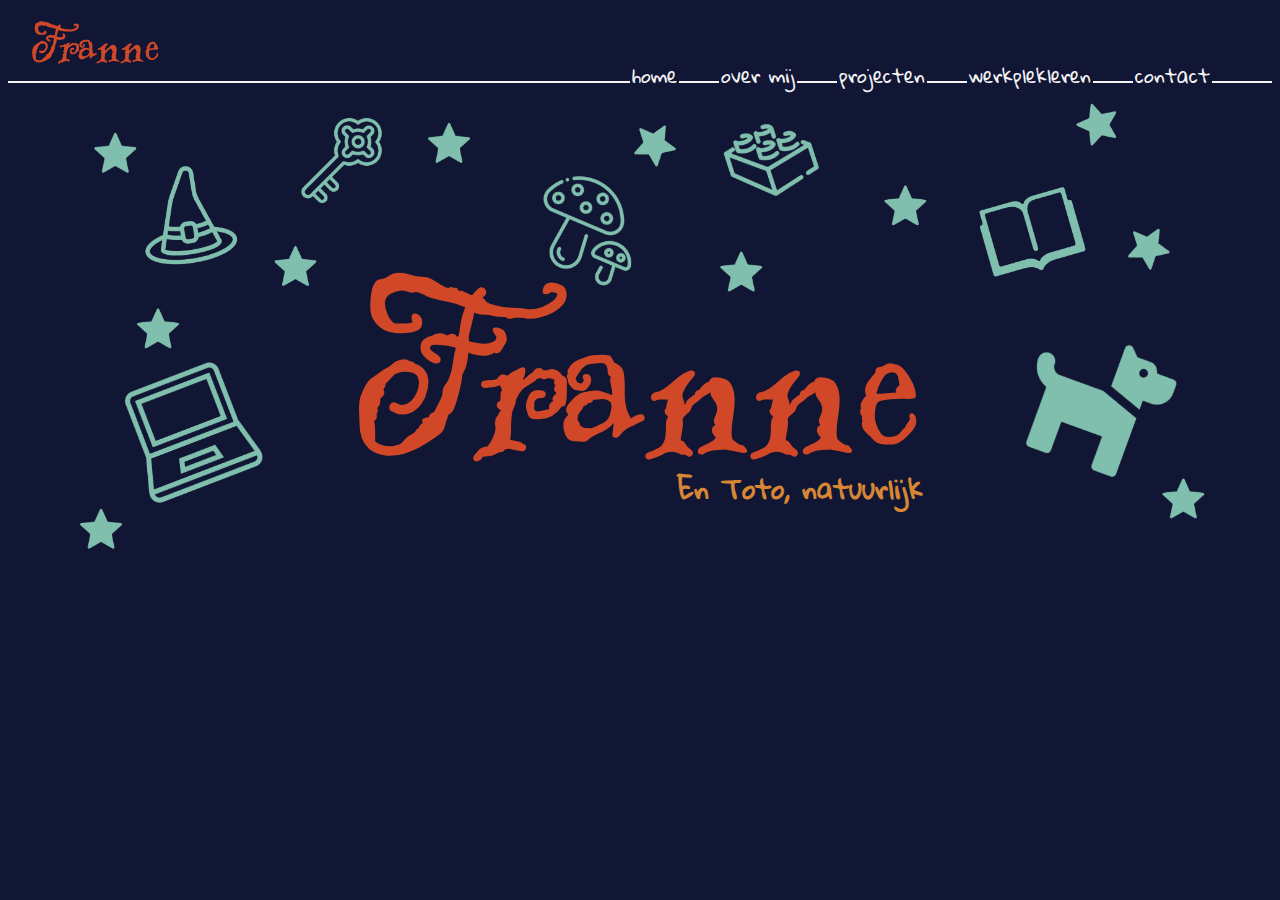
<file: index.html>
<!DOCTYPE html>
<html lang="nl">

	<head>
		<meta charset="utf-8" />
		<meta name="viewport" content="width=device-width">
		<title>Franne</title>
		<link rel="stylesheet" href="styles.css" />
		<link rel="preconnect" href="https://fonts.googleapis.com">
		<link rel="preconnect" href="https://fonts.gstatic.com" crossorigin>
		<link href="https://fonts.googleapis.com/css2?family=Are+You+Serious&family=Gloria+Hallelujah&display=swap" rel="stylesheet">
	</head>

	<body>

		<header>
			<p class="logo"><a href="index.html">Franne</a></p>
			<label for="icoon">
				<figure class="hamIcoon">
					<img src="images/hamburger-button.png" alt="hamburger menu knop" class="icoontje" />
				</figure>
			</label>
			<input type="checkbox" class="hamburger" id="icoon">
			<ul>
				<li> <a class="navigatie" href="index.html">home</a> </li>
				<li> <a class="navigatie" href="over-mij.html">over mij</a> </li>
				<li> <a class="navigatie" href="projecten.html">projecten</a></li>
				<li> <a class="navigatie" href="werkplekleren.html">werkplekleren</a></li>
				<li> <a class="navigatie" href="contact.html">contact</a></li>
			</ul>
			<hr>
			<div class="tekeningen">
				<h1>Franne</h1>
				<h2>En Toto, natuurlijk</h2>
			</div>
		</header>

		<main>
			

		</main>

	</body>
</html>
</file>
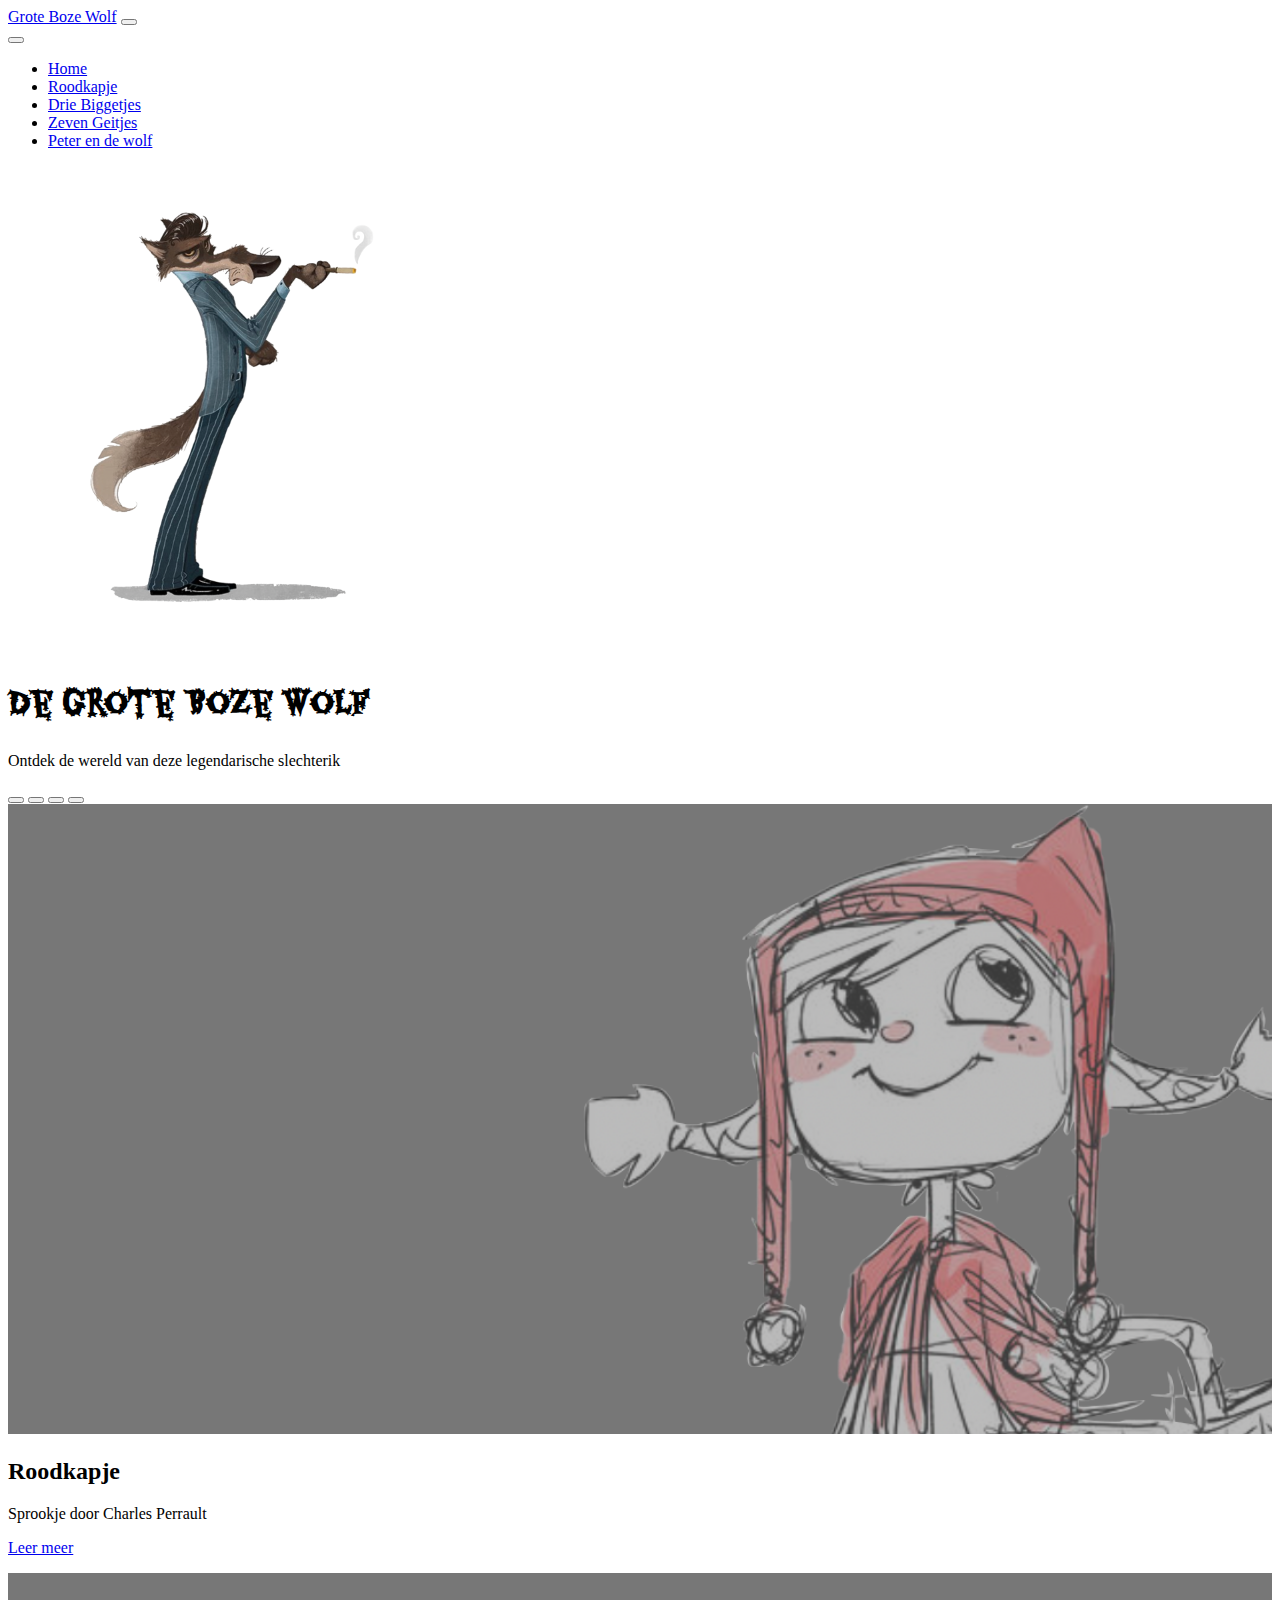
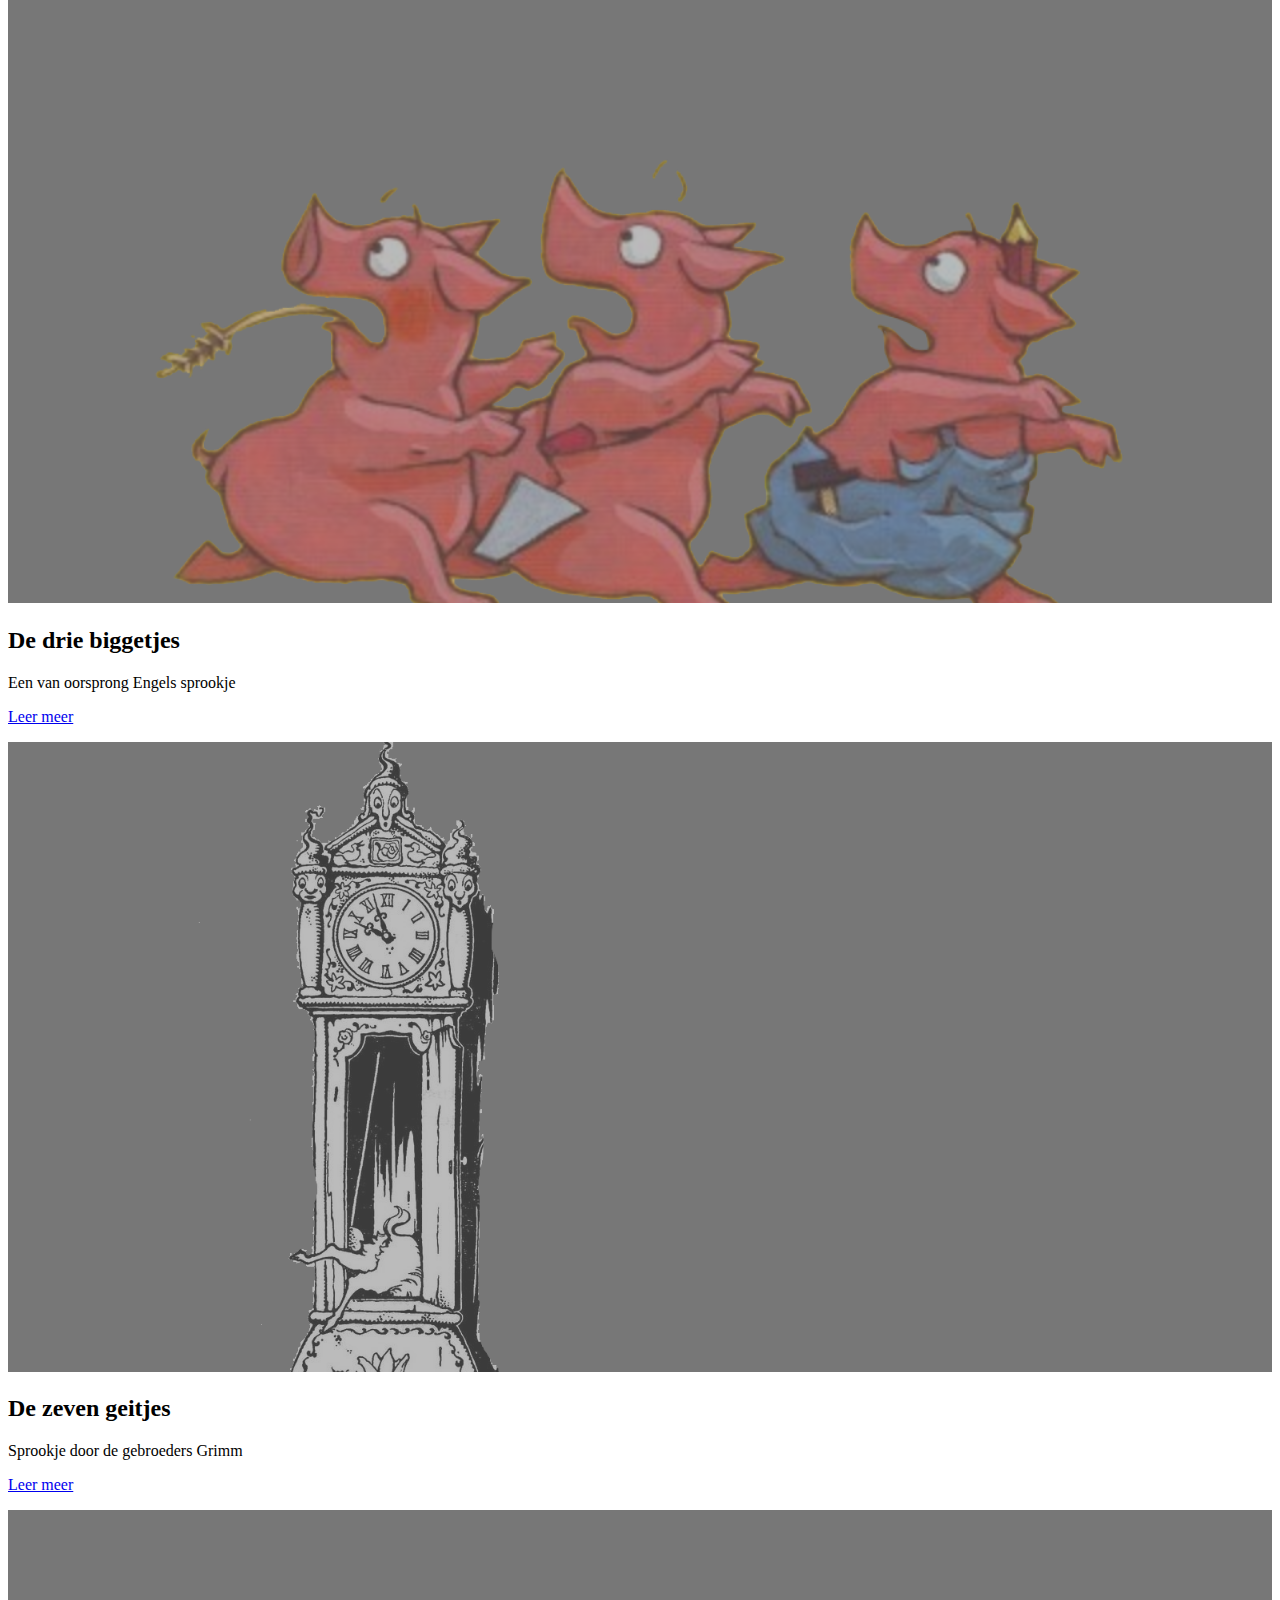
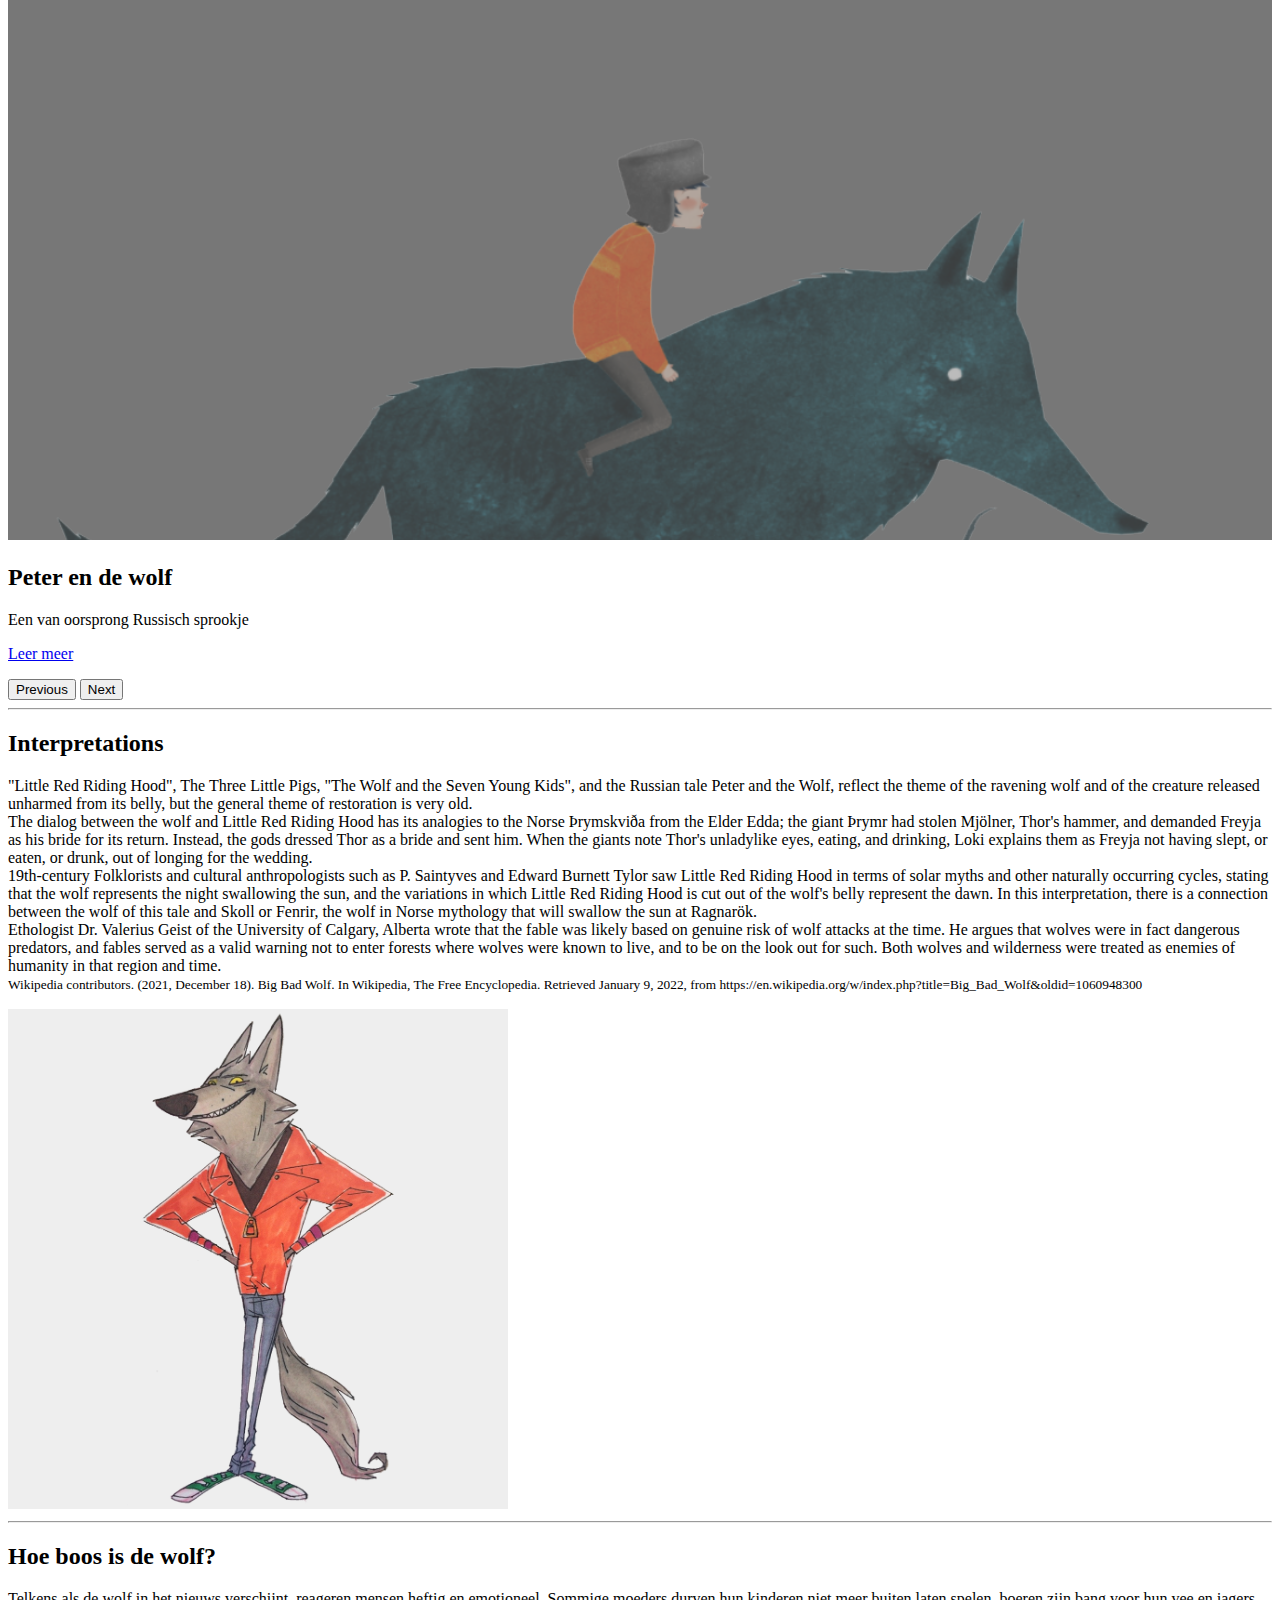
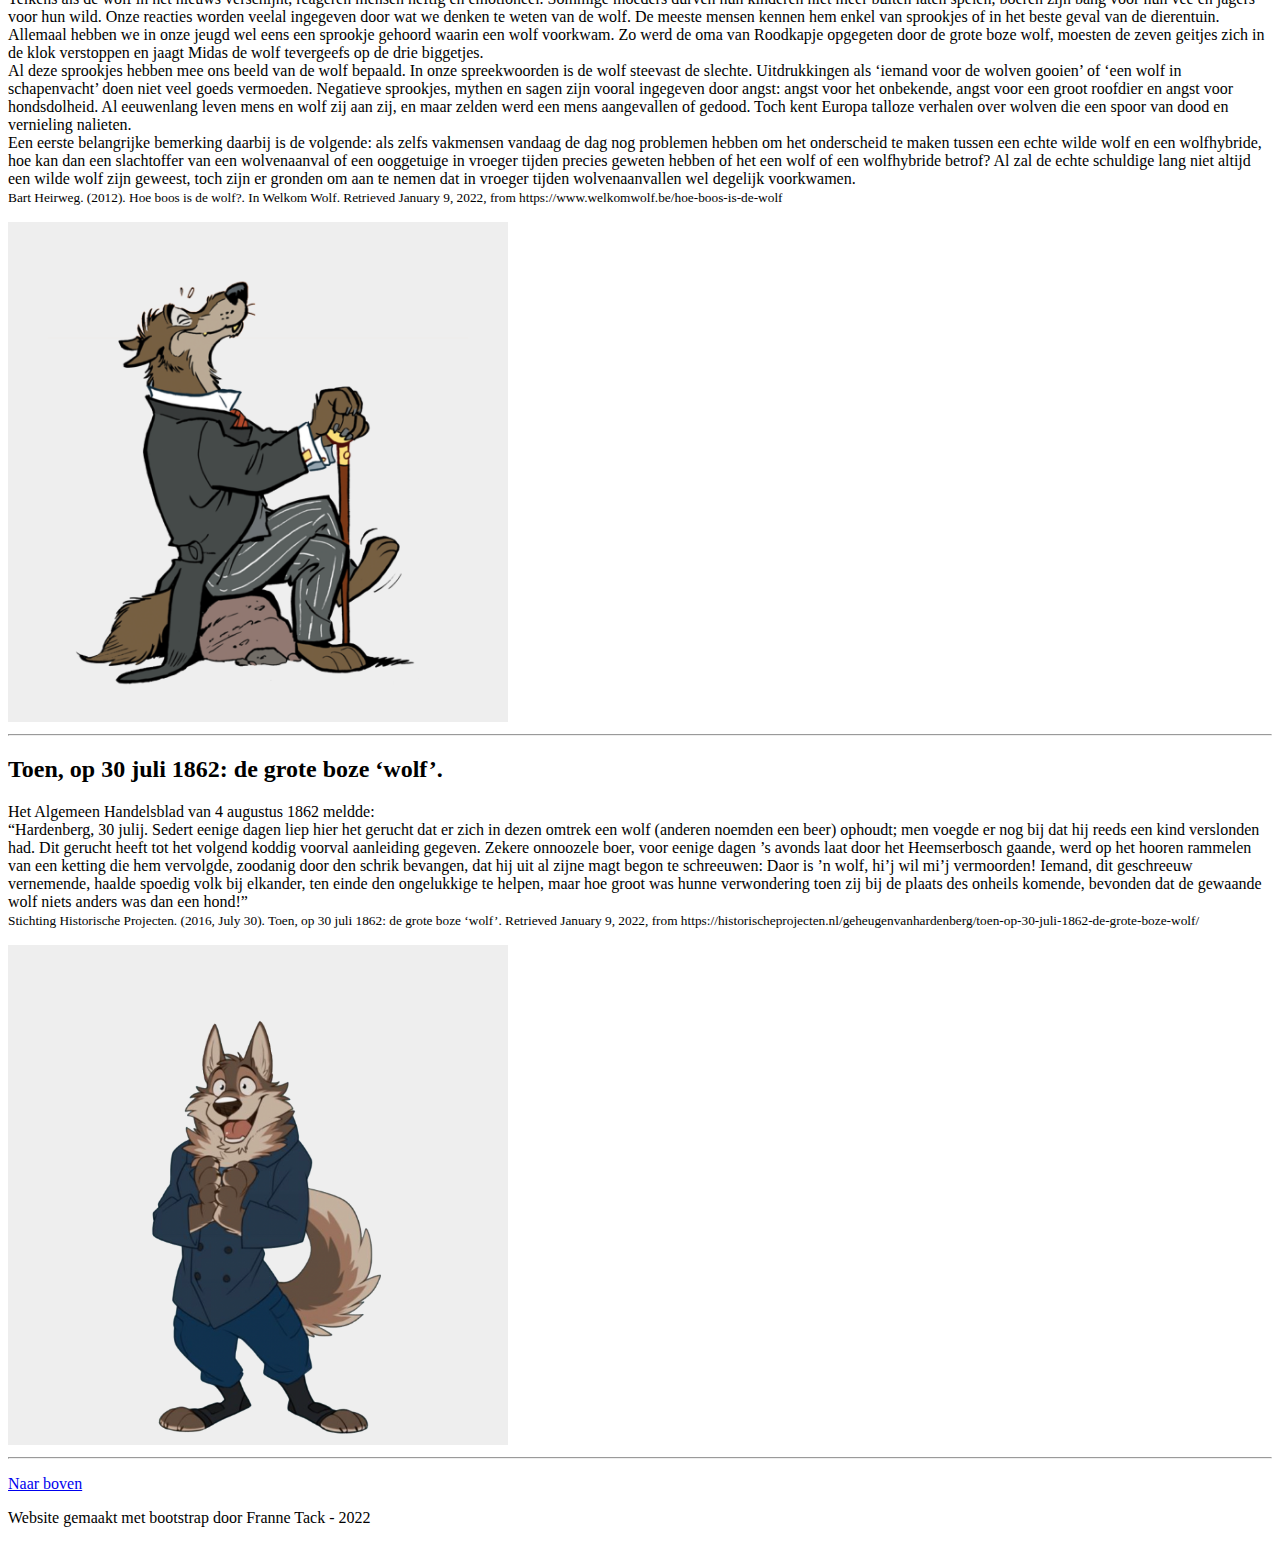
<file: tales/index.html>
<!DOCTYPE html>
<html lang="nl">
<head>
  <meta charset="UTF-8">
  <meta http-equiv="X-UA-Compatible" content="IE=edge">
  <meta name="viewport" content="width=device-width, initial-scale=1.0">
  <title>Grote Boze Wolf</title>
  <link rel="preconnect" href="https://fonts.googleapis.com">
  <link rel="preconnect" href="https://fonts.gstatic.com" crossorigin>
  <link href="https://fonts.googleapis.com/css2?family=Eater&display=swap" rel="stylesheet">
  <link href="https://cdn.jsdelivr.net/npm/bootstrap@5.1.3/dist/css/bootstrap.min.css" rel="stylesheet" integrity="sha384-1BmE4kWBq78iYhFldvKuhfTAU6auU8tT94WrHftjDbrCEXSU1oBoqyl2QvZ6jIW3" crossorigin="anonymous">
  <link rel="stylesheet" href="style.css">
</head>

<body>
  
  <nav class="navbar navbar-dark bg-dark">
    <div class="container-fluid">
      <a class="navbar-brand" href="index.html">Grote Boze Wolf</a>
      <button class="navbar-toggler" type="button" data-bs-toggle="offcanvas" data-bs-target="#offcanvasNavbar" aria-controls="offcanvasNavbar">
        <span class="navbar-toggler-icon"></span>
      </button>
      <div class="offcanvas offcanvas-end bg-dark" tabindex="-1" id="offcanvasNavbar" aria-labelledby="offcanvasNavbarLabel">
        <div class="offcanvas-header">
          <div></div>
          <button type="button" class="btn-close btn-close-white text-reset" data-bs-dismiss="offcanvas" aria-label="Close"></button>
        </div>
        <div class="offcanvas-body">
          <ul class="navbar-nav justify-content-end flex-grow-1 pe-3">
            <li class="nav-item"><a class="nav-link active" aria-current="page" href="index.html">Home</a></li>
            <li class="nav-item"><a class="nav-link" href="roodkapje.html">Roodkapje</a></li>
            <li class="nav-item"><a class="nav-link" href="biggetjes.html">Drie Biggetjes</a></li>
            <li class="nav-item"><a class="nav-link" href="geitjes.html">Zeven Geitjes</a></li>
            <li class="nav-item"><a class="nav-link" href="peter.html">Peter en de wolf</a></li>
          </ul>
        </div>
      </div>
    </div>
  </nav>

  <header class="container-fluid position-relative overflow-hidden pt-5 text-center bg-light">
    <div class="row">
      <div class="col-md text-center">
        <figure>
          <img class="img-fluid aaah" src="images/Big_Bad_Wolf.png" alt="Grote Boze Wolf">
        </figure>
      </div>
      <div class="col-md mt-auto mb-auto pe-md-3 pe-xl-5 pt-md-5 pb-md-5">
        <h1 class="display-2 fw-normal wolf">De Grote Boze Wolf</h1>
        <p class="lead fw-normal">Ontdek de wereld van deze legendarische slechterik</p>
      </div>
    </div>
  </header>

  <div id="myCarousel" class="carousel slide" data-bs-ride="carousel">
    <div class="carousel-indicators">
      <button type="button" data-bs-target="#myCarousel" data-bs-slide-to="0" class="active" aria-current="true" aria-label="Slide 1"></button>
      <button type="button" data-bs-target="#myCarousel" data-bs-slide-to="1" aria-label="Slide 2"></button>
      <button type="button" data-bs-target="#myCarousel" data-bs-slide-to="2" aria-label="Slide 3"></button>
      <button type="button" data-bs-target="#myCarousel" data-bs-slide-to="3" aria-label="Slide 4"></button>
    </div>
    <div class="carousel-inner">
      <div class="carousel-item active">
        <svg width="100%" height="70vh" xmlns="http://www.w3.org/2000/svg" aria-hidden="true" preserveAspectRatio="xMidYMid slice" focusable="false">
          <rect width="100%" height="100%" fill="#777"/>
          <image href="images/roodkapje.png" width="100%" height="200%" x="30vw" y="-10vh" opacity="0.5"/>
        </svg>

        <div class="container">
          <div class="carousel-caption text-start">
            <h2 class="display-3">Roodkapje</h2>
            <p class="h3">Sprookje door Charles Perrault</p>
            <p><a class="btn btn-lg btn-dark" href="roodkapje.html">Leer meer</a></p>
          </div>
        </div>
      </div>
      <div class="carousel-item">
        <svg width="100%" height="70vh" xmlns="http://www.w3.org/2000/svg" aria-hidden="true" preserveAspectRatio="xMidYMid slice" focusable="false">
          <rect width="100%" height="100%" fill="#777"/>
          <image href="images/Biggetjes.png" width="100%" height="200%" y="-20vh" opacity="0.5"/>
        </svg>

        <div class="container">
          <div class="carousel-caption">
            <h2 class="display-3">De drie biggetjes</h2>
            <p class="h3">Een van oorsprong Engels sprookje</p>
            <p><a class="btn btn-lg btn-dark" href="biggetjes.html">Leer meer</a></p>
          </div>
        </div>
      </div>
      <div class="carousel-item">
        <svg width="100%" height="70vh" xmlns="http://www.w3.org/2000/svg" aria-hidden="true" preserveAspectRatio="xMidYMid slice" focusable="false">
          <rect width="100%" height="100%" fill="#777"/>
          <image href="images/geitje-in-klok.png" width="100%" height="130%" x="-20vw" opacity="0.5"/>
        </svg>

        <div class="container">
          <div class="carousel-caption text-end">
            <h2 class="display-3">De zeven geitjes</h2>
            <p class="h3">Sprookje door de gebroeders Grimm</p>
            <p><a class="btn btn-lg btn-dark" href="geitjes.html">Leer meer</a></p>
          </div>
        </div>
      </div>
      <div class="carousel-item">
        <svg width="100%" height="70vh" xmlns="http://www.w3.org/2000/svg" aria-hidden="true" preserveAspectRatio="xMidYMid slice" focusable="false">
          <rect width="100%" height="100%" fill="#777"/>
          <image href="images/peter.png" width="100%" height="200%" y="-10vh" opacity="0.5"/>
        </svg>

        <div class="container">
          <div class="carousel-caption">
            <h2 class="display-3">Peter en de wolf</h2>
            <p class="h3">Een van oorsprong Russisch sprookje</p>
            <p><a class="btn btn-lg btn-dark" href="peter.html">Leer meer</a></p>
          </div>
        </div>
      </div>
    </div>
    <button class="carousel-control-prev" type="button" data-bs-target="#myCarousel" data-bs-slide="prev">
      <span class="carousel-control-prev-icon" aria-hidden="true"></span>
      <span class="visually-hidden">Previous</span>
    </button>
    <button class="carousel-control-next" type="button" data-bs-target="#myCarousel" data-bs-slide="next">
      <span class="carousel-control-next-icon" aria-hidden="true"></span>
      <span class="visually-hidden">Next</span>
    </button>
  </div>

  <main class="container marketing">
    <hr class="featurette-divider">

    <div class="row featurette">
      <div class="col-md-7">
        <h2 class="featurette-heading">Interpretations</h2>
        <p class="lead">
          "Little Red Riding Hood", The Three Little Pigs, "The Wolf and the Seven Young Kids", 
          and the Russian tale Peter and the Wolf, 
          reflect the theme of the ravening wolf and of the creature released unharmed from its belly, 
          but the general theme of restoration is very old. <br>
          The dialog between the wolf and Little Red Riding Hood has its analogies to the Norse Þrymskviða from the Elder Edda; 
          the giant Þrymr had stolen Mjölner, Thor's hammer, and demanded Freyja as his bride for its return. 
          Instead, the gods dressed Thor as a bride and sent him. When the giants note Thor's unladylike eyes, eating, 
          and drinking, Loki explains them as Freyja not having slept, or eaten, or drunk, out of longing for the wedding. <br>
          19th-century Folklorists and cultural anthropologists such as P. 
          Saintyves and Edward Burnett Tylor saw Little Red Riding Hood in terms of solar myths and other naturally occurring cycles, 
          stating that the wolf represents the night swallowing the sun, 
          and the variations in which Little Red Riding Hood is cut out of the wolf's belly represent the dawn. 
          In this interpretation, there is a connection between the wolf of this tale and Skoll or Fenrir, 
          the wolf in Norse mythology that will swallow the sun at Ragnarök. <br>
          Ethologist Dr. Valerius Geist of the University of Calgary, 
          Alberta wrote that the fable was likely based on genuine risk of wolf attacks at the time. 
          He argues that wolves were in fact dangerous predators, 
          and fables served as a valid warning not to enter forests where wolves were known to live, 
          and to be on the look out for such. 
          Both wolves and wilderness were treated as enemies of humanity in that region and time. <br>
          <small class="text-muted">Wikipedia contributors. (2021, December 18). Big Bad Wolf. In Wikipedia, The Free Encyclopedia. Retrieved January 9, 2022, from https://en.wikipedia.org/w/index.php?title=Big_Bad_Wolf&oldid=1060948300</small>
        </p>

      </div>
      <div class="col-md-5">
        <svg class="bd-placeholder-img bd-placeholder-img-lg featurette-image img-fluid mx-auto" width="500" height="500" xmlns="http://www.w3.org/2000/svg" role="img" aria-label="Placeholder: 500x500" preserveAspectRatio="xMidYMid slice" focusable="false">
          <rect width="100%" height="100%" fill="#eee"/>
          <image href="images/Wolf-1.png" width="100%" height="100%"/>
        </svg>

      </div>
    </div>

    <hr class="featurette-divider">

    <div class="row featurette">
      <div class="col-md-7 order-md-2">
        <h2 class="featurette-heading">Hoe boos is de wolf?</h2>
        <p class="lead">
          Telkens als de wolf in het nieuws verschijnt, reageren mensen heftig en emotioneel. 
          Sommige moeders durven hun kinderen niet meer buiten laten spelen, boeren zijn bang voor hun vee en jagers voor hun wild. 
          Onze reacties worden veelal ingegeven door wat we denken te weten van de wolf. 
          De meeste mensen kennen hem enkel van sprookjes of in het beste geval van de dierentuin. 
          Allemaal hebben we in onze jeugd wel eens een sprookje gehoord waarin een wolf voorkwam. 
          Zo werd de oma van Roodkapje opgegeten door de grote boze wolf, 
          moesten de zeven geitjes zich in de klok verstoppen en jaagt Midas de wolf tevergeefs op de drie biggetjes. <br>
          Al deze sprookjes hebben mee ons beeld van de wolf bepaald. 
          In onze spreekwoorden is de wolf steevast de slechte. Uitdrukkingen als ‘iemand voor de wolven gooien’ of 
          ‘een wolf in schapenvacht’ doen niet veel goeds vermoeden. Negatieve sprookjes, 
          mythen en sagen zijn vooral ingegeven door angst: angst voor het onbekende, angst voor een groot roofdier en 
          angst voor hondsdolheid. Al eeuwenlang leven mens en wolf zij aan zij, en maar zelden werd een mens aangevallen of gedood. 
          Toch kent Europa talloze verhalen over wolven die een spoor van dood en vernieling nalieten. <br>
          Een eerste belangrijke bemerking daarbij is de volgende: 
          als zelfs vakmensen vandaag de dag nog problemen hebben om het onderscheid te maken tussen een echte wilde wolf en 
          een wolfhybride, hoe kan dan een slachtoffer van een wolvenaanval of 
          een ooggetuige in vroeger tijden precies geweten hebben of het een wolf of een wolfhybride betrof? 
          Al zal de echte schuldige lang niet altijd een wilde wolf zijn geweest, 
          toch zijn er gronden om aan te nemen dat in vroeger tijden wolvenaanvallen wel degelijk voorkwamen. <br>
          <small class="text-muted">Bart Heirweg. (2012). Hoe boos is de wolf?. In Welkom Wolf. Retrieved January 9, 2022, from https://www.welkomwolf.be/hoe-boos-is-de-wolf</small>
        </p>
      </div>
      <div class="col-md-5 order-md-1">
        <svg class="bd-placeholder-img bd-placeholder-img-lg featurette-image img-fluid mx-auto" width="500" height="500" xmlns="http://www.w3.org/2000/svg" role="img" aria-label="Placeholder: 500x500" preserveAspectRatio="xMidYMid slice" focusable="false">
          <rect width="100%" height="100%" fill="#eee"/>
          <image href="images/Wolf-2.png" width="100%" height="100%"/>
        </svg>

      </div>
    </div>

    <hr class="featurette-divider">

    <div class="row featurette">
      <div class="col-md-7">
        <h2 class="featurette-heading">Toen, op 30 juli 1862: de grote boze ‘wolf’.</h2>
        <p class="lead">
          Het Algemeen Handelsblad van 4 augustus 1862 meldde: <br>
          “Hardenberg, 30 julij. Sedert eenige dagen liep hier het gerucht dat er zich in dezen omtrek een wolf 
          (anderen noemden een beer) ophoudt; men voegde er nog bij dat hij reeds een kind verslonden had. 
          Dit gerucht heeft tot het volgend koddig voorval aanleiding gegeven. Zekere onnoozele boer, 
          voor eenige dagen ’s avonds laat door het Heemserbosch gaande, 
          werd op het hooren rammelen van een ketting die hem vervolgde, zoodanig door den schrik bevangen, 
          dat hij uit al zijne magt begon te schreeuwen: Daor is ’n wolf, hi’j wil mi’j vermoorden! Iemand, dit geschreeuw vernemende, 
          haalde spoedig volk bij elkander, ten einde den ongelukkige te helpen, 
          maar hoe groot was hunne verwondering toen zij bij de plaats des onheils komende, 
          bevonden dat de gewaande wolf niets anders was dan een hond!” <br>
          <small class="text-muted">Stichting Historische Projecten. (2016, July 30). Toen, op 30 juli 1862: de grote boze ‘wolf’. Retrieved January 9, 2022, from https://historischeprojecten.nl/geheugenvanhardenberg/toen-op-30-juli-1862-de-grote-boze-wolf/</small>
        </p>
      </div>
      <div class="col-md-5">
        <svg class="bd-placeholder-img bd-placeholder-img-lg featurette-image img-fluid mx-auto" width="500" height="500" xmlns="http://www.w3.org/2000/svg" role="img" aria-label="Placeholder: 500x500" preserveAspectRatio="xMidYMid slice" focusable="false">
          <rect width="100%" height="100%" fill="#eee"/>
          <image href="images/Wolf-3.png" width="100%" height="100%"/>
        </svg>

      </div>
    </div>

    <hr class="featurette-divider">
  </main>

  <footer class="container">
    <p class="float-end"><a href="#" class="link-dark">Naar boven</a></p>
    <p>Website gemaakt met bootstrap door Franne Tack - 2022</p>
  </footer>

  <script
    src="https://cdn.jsdelivr.net/npm/bootstrap@5.1.3/dist/js/bootstrap.bundle.min.js"
    integrity="sha384-ka7Sk0Gln4gmtz2MlQnikT1wXgYsOg+OMhuP+IlRH9sENBO0LRn5q+8nbTov4+1p"
    crossorigin="anonymous"
  ></script>
  
</body>
</html>
</file>
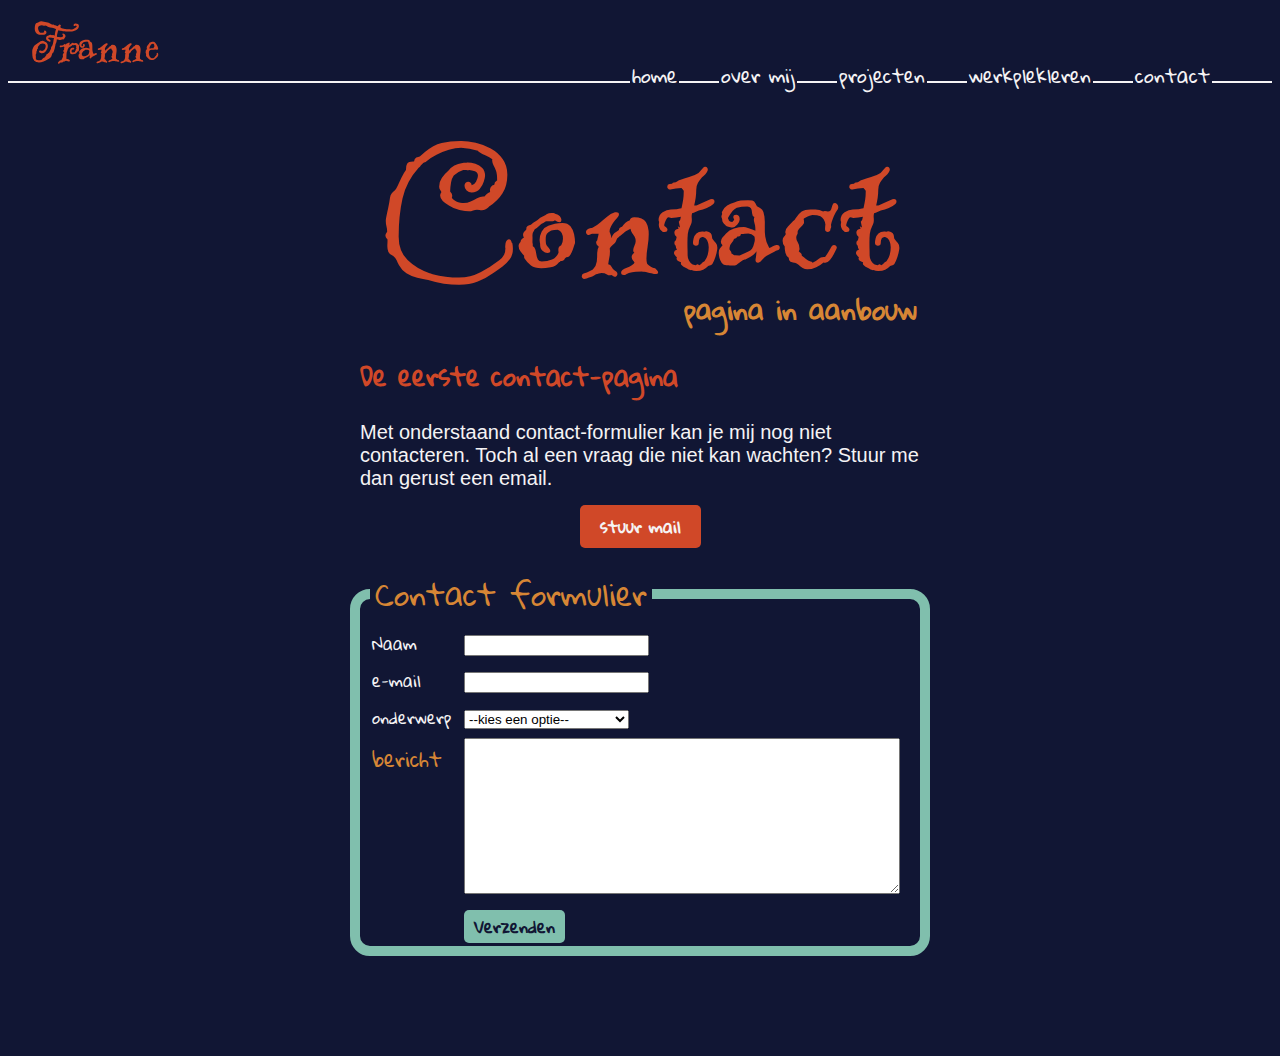
<file: contact.html>
<!DOCTYPE html>
<html lang="nl">

	<head>
		<meta charset="utf-8" />
		<title>Franne - Contact</title>
		<link rel="stylesheet" href="styles.css" />
		<link rel="preconnect" href="https://fonts.googleapis.com">
		<link rel="preconnect" href="https://fonts.gstatic.com" crossorigin>
		<link href="https://fonts.googleapis.com/css2?family=Are+You+Serious&family=Gloria+Hallelujah&display=swap" rel="stylesheet">
        <meta name="viewport" content="width=device-width">
	</head>

	<body>

		<header>
			<p class="logo"><a href="index.html">Franne</a></p>
			<label for="icoon">
				<figure class="hamIcoon">
					<img src="images/hamburger-button.png" alt="hamburger menu knop" class="icoontje" />
				</figure>
			</label>
			<input type="checkbox" class="hamburger" id="icoon">
			<ul>
				<li> <a class="navigatie" href="index.html">home</a> </li>
				<li> <a class="navigatie" href="over-mij.html">over mij</a> </li>
				<li> <a class="navigatie" href="projecten.html">projecten</a></li>
				<li> <a class="navigatie" href="werkplekleren.html">werkplekleren</a></li>
				<li> <a class="navigatie" href="contact.html">contact</a></li>
			</ul>
			<hr>
			<h1>Contact</h1>
			<h2>pagina in aanbouw</h2>
		</header>

        <main>
            <section class="normaal">
				<h3>De eerste contact-pagina</h3>
				<p class="uitleg">
					Met onderstaand contact-formulier kan je mij nog niet contacteren. 
                    Toch al een vraag die niet kan wachten? 
                    Stuur me dan gerust een email.
                </p>
                <p class="knop mail">
                    <a href="mailto:r0879884@student.thomasmore.be">stuur mail</a>
                </p>
			</section>
            <section class="formulier">
                <form action="post-demo.php" method="post">
                    <fieldset>
                        <legend>Contact formulier</legend>
                        <table>
                            <tr>
                                <th><label for="naam">Naam</label></th>
                                <th><input type="text" name="naam" id="naam"></th>
                            </tr>

                            <tr>
                                <th><label for="email">e-mail</label></th>
                                <th><input type="email" name="email" id="email"></th>
                            </tr>

                            <tr>
                                <th><label for="onderwerp">onderwerp</label></th>
                                <th>
                                    <select name="onderwerp" id="onderwerp">
                                        <option value="">--kies een optie--</option>
                                        <option value="tips over de site">tips over de site</option>
                                        <option value="vragen over mij">vragen over mij</option>
                                        <option value="gewoon zomaar">gewoon zomaar</option>
                                        <option value="aanvraag samenwerken">aanvraag samenwerken</option>
                                    </select>
                                </th>
                            </tr>

                            <tr class="bericht">
                                <th><label for="bericht">bericht</label></th>
                                <th>
                                    <textarea name="bericht" id="bericht" rows="10"></textarea>
                                </th>
                            </tr>

                            <tr>
                                <th></th>
                                <th><input type="submit" value="Verzenden" class="knop"></th>
                            </tr>
                        </table>
                    </fieldset>
                </form>
            </section>
        </main>
    </body>
</html>
</file>
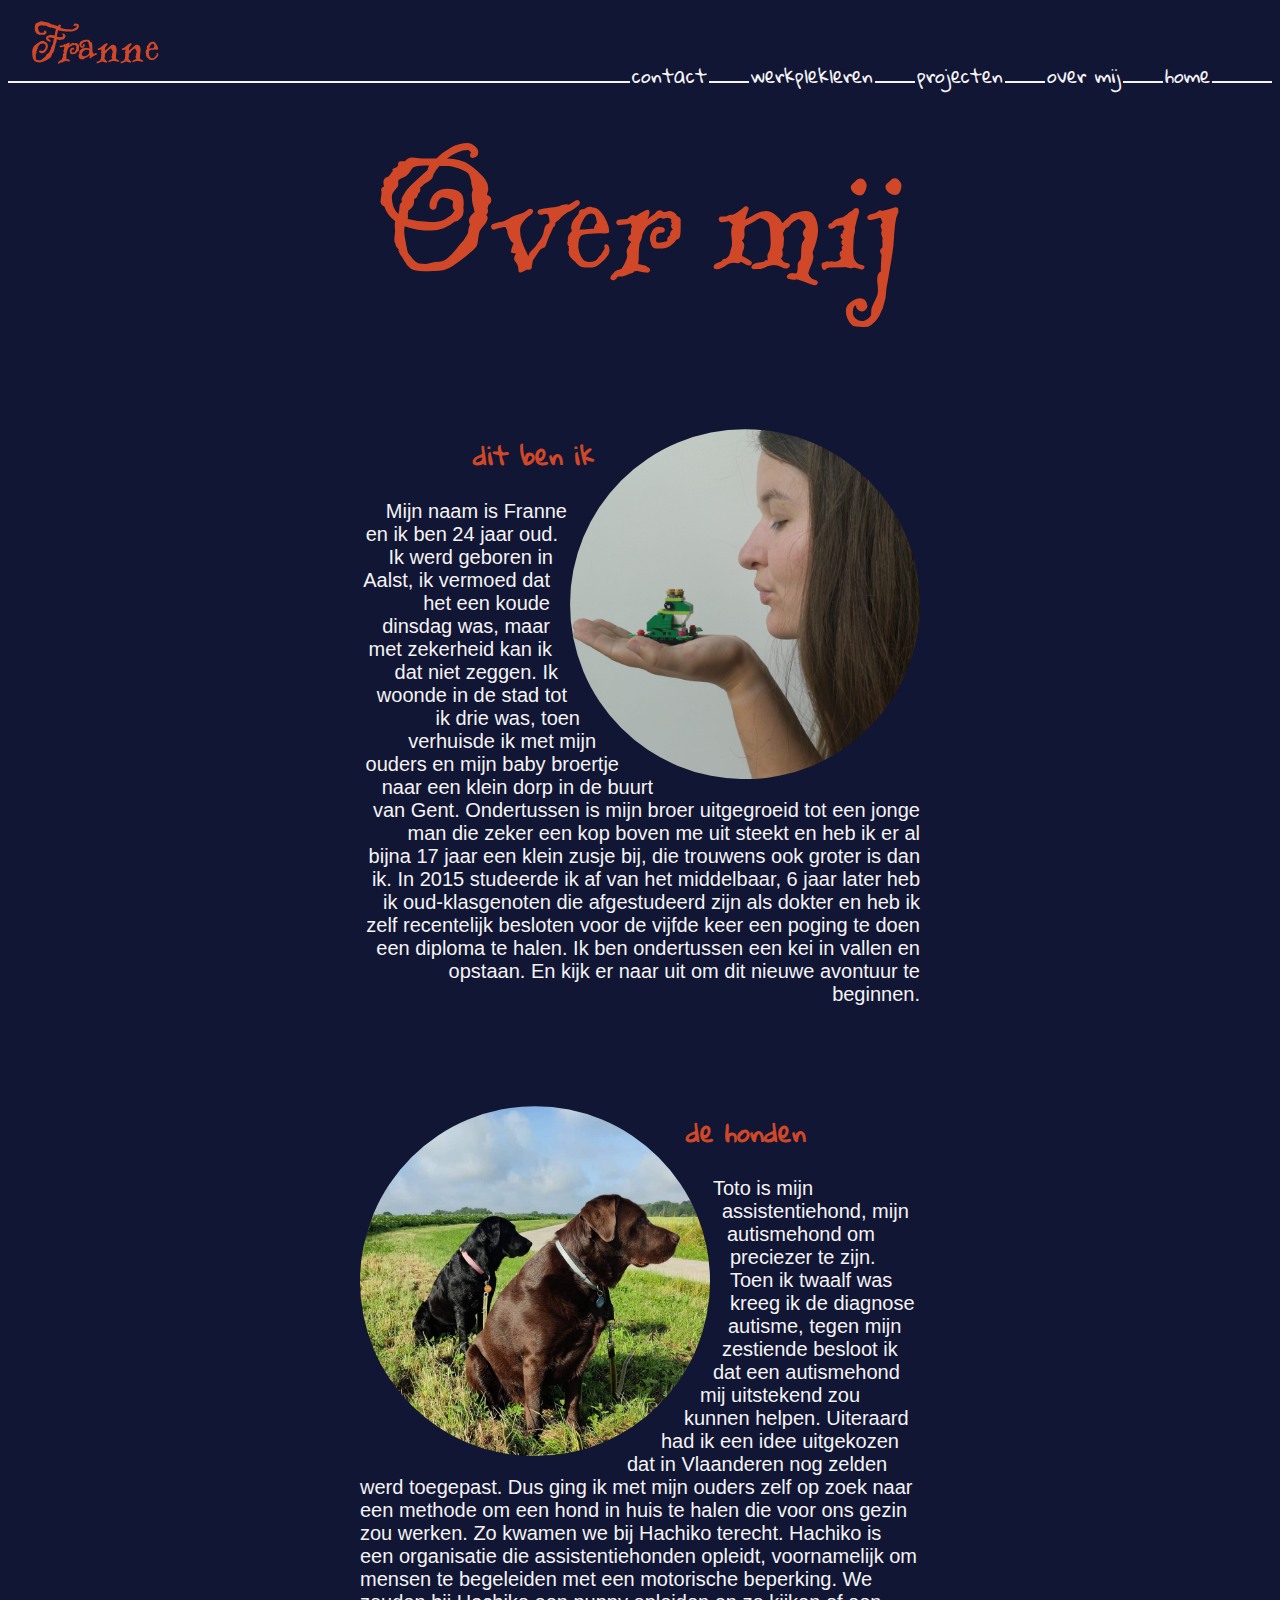
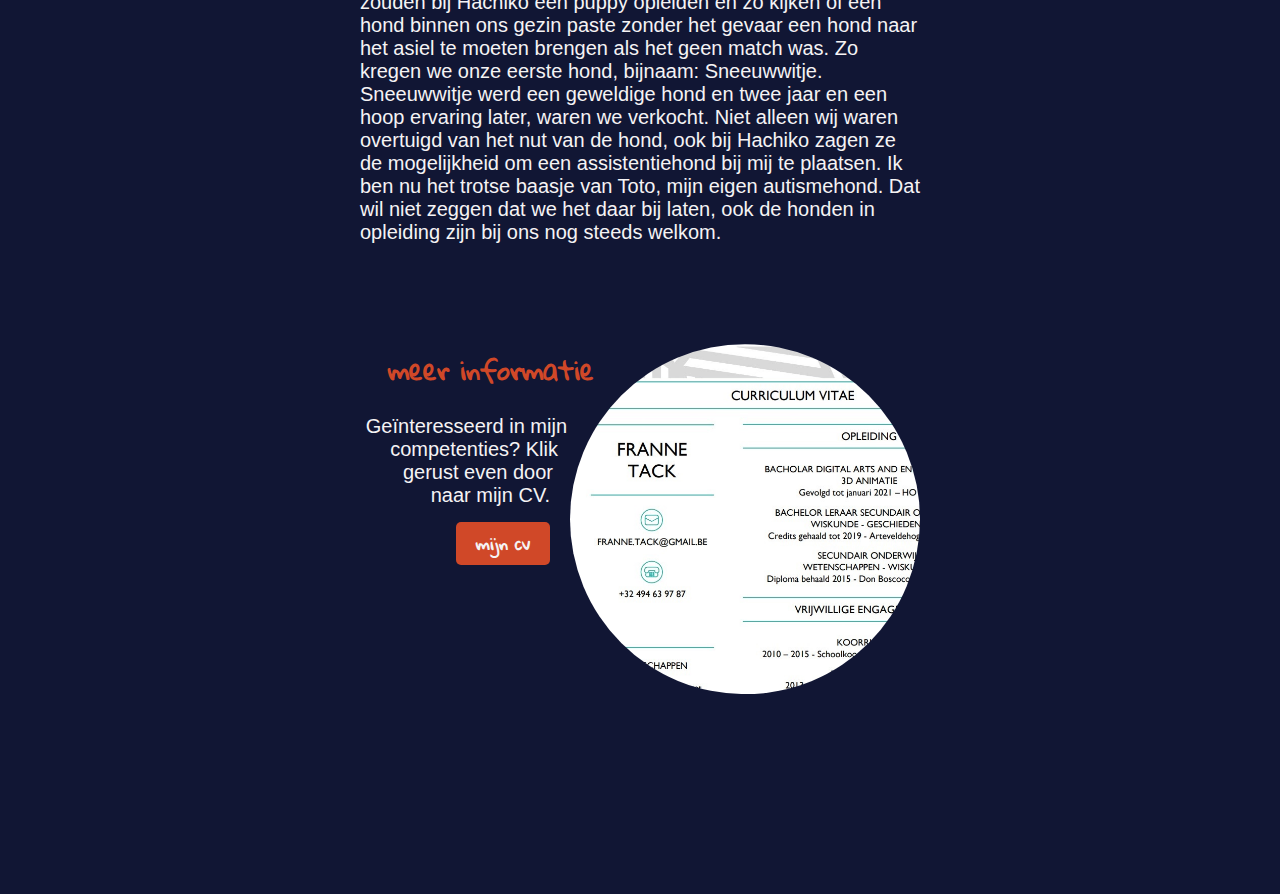
<file: cv.html>
<!DOCTYPE html>
<html>

	<head>
		<meta charset="utf-8" />
		<title>Franne</title>
		<link rel="stylesheet" href="styles.css" />
		<link rel="preconnect" href="https://fonts.googleapis.com">
		<link rel="preconnect" href="https://fonts.gstatic.com" crossorigin>
		<link href="https://fonts.googleapis.com/css2?family=Are+You+Serious&family=Gloria+Hallelujah&display=swap" rel="stylesheet">
	</head>

	<body>

		<header>
			<p class="logo"><a href="index.html">Franne</a></p>
			<ul>
				<li> <a class="navigatie" href="contact.html">contact</a></li>
				<li> <a class="navigatie" href="werkplekleren.html">werkplekleren</a></li>
				<li> <a class="navigatie" href="opdrachten.html">projecten</a></li>
				<li> <a class="navigatie" href="cv.html">over mij</a></li>
				<li> <a class="navigatie active" href="index.html">home</a></li>
			</ul>
			<h1>Over mij</h1>
		</header>
		<main>
			<section class="blokjes rechts">
				<figure>
					<img class="rond" src="images/profielFranne.jpeg" alt="foto van Franne" />
				</figure>
				<h3>dit ben ik</h3>
				<p class="uitleg">
					Mijn naam is Franne en ik ben 24 jaar oud. Ik werd geboren in Aalst, ik vermoed dat het een koude dinsdag was, maar met zekerheid kan
					ik dat niet zeggen. Ik woonde in de stad tot ik drie was, toen verhuisde ik met mijn ouders en mijn baby broertje naar een klein dorp in de buurt van
					Gent. Ondertussen is mijn broer uitgegroeid tot een jonge man die zeker een kop boven me uit steekt en heb ik er al bijna 17 jaar een
					klein zusje bij, die trouwens ook groter is dan ik. In 2015 studeerde ik af van het middelbaar, 6 jaar later heb ik oud-klasgenoten die afgestudeerd
					zijn als dokter en heb ik zelf recentelijk besloten voor de vijfde keer een poging te doen een diploma te halen. Ik ben ondertussen een kei in 
					vallen en opstaan. En kijk er naar uit om dit nieuwe avontuur te beginnen.
				</p>
			</section>

			<section class="blokjes links">
				<figure>
					<img class="rond" src="images/toto.jpg" alt="foto van Toto en hond in opleiding Zaza" />
				</figure>
				<h3>de honden</h3>
				<p class="uitleg">
					Toto is mijn assistentiehond, mijn autismehond om preciezer te zijn. Toen ik twaalf was kreeg ik de diagnose autisme, tegen mijn zestiende besloot ik dat 
					een autismehond mij uitstekend zou kunnen helpen. Uiteraard had ik een idee uitgekozen dat in Vlaanderen nog zelden werd toegepast. Dus ging ik met mijn
					ouders zelf op zoek naar een methode om een hond in huis te halen die voor ons gezin zou werken. Zo kwamen we bij Hachiko terecht. Hachiko is een 
					organisatie die assistentiehonden opleidt, voornamelijk om mensen te begeleiden met een motorische beperking. We zouden bij Hachiko een puppy opleiden en 
					zo kijken of een hond binnen ons gezin paste zonder het gevaar een hond naar het asiel te moeten brengen als het geen match was. Zo kregen we onze eerste
					hond, bijnaam: Sneeuwwitje. Sneeuwwitje werd een geweldige hond en twee jaar en een hoop ervaring later, waren we verkocht. Niet alleen wij waren overtuigd
					van het nut van de hond, ook bij Hachiko zagen ze de mogelijkheid om een assistentiehond bij mij te plaatsen. Ik ben nu het trotse baasje van Toto, mijn eigen
					autismehond. Dat wil niet zeggen dat we het daar bij laten, ook de honden in opleiding zijn bij ons nog steeds welkom.
				</p>
			</section>
			
			<section class="blokjes rechts">
				<figure>
					<img class="rond" src="images/cvSnip.jpg" alt="foto van een onderdeel van mijn cv" />
				</figure>
				<h3>meer informatie</h3>
				<p class="uitleg">
					Geïnteresseerd in mijn competenties? Klik gerust even door naar mijn CV.
				</p>
				<p class="knop"><a href="cvFranneTack.pdf" target="_blank">mijn cv</a></p>
			</section>
		</main>
    </body>
</html>
</file>
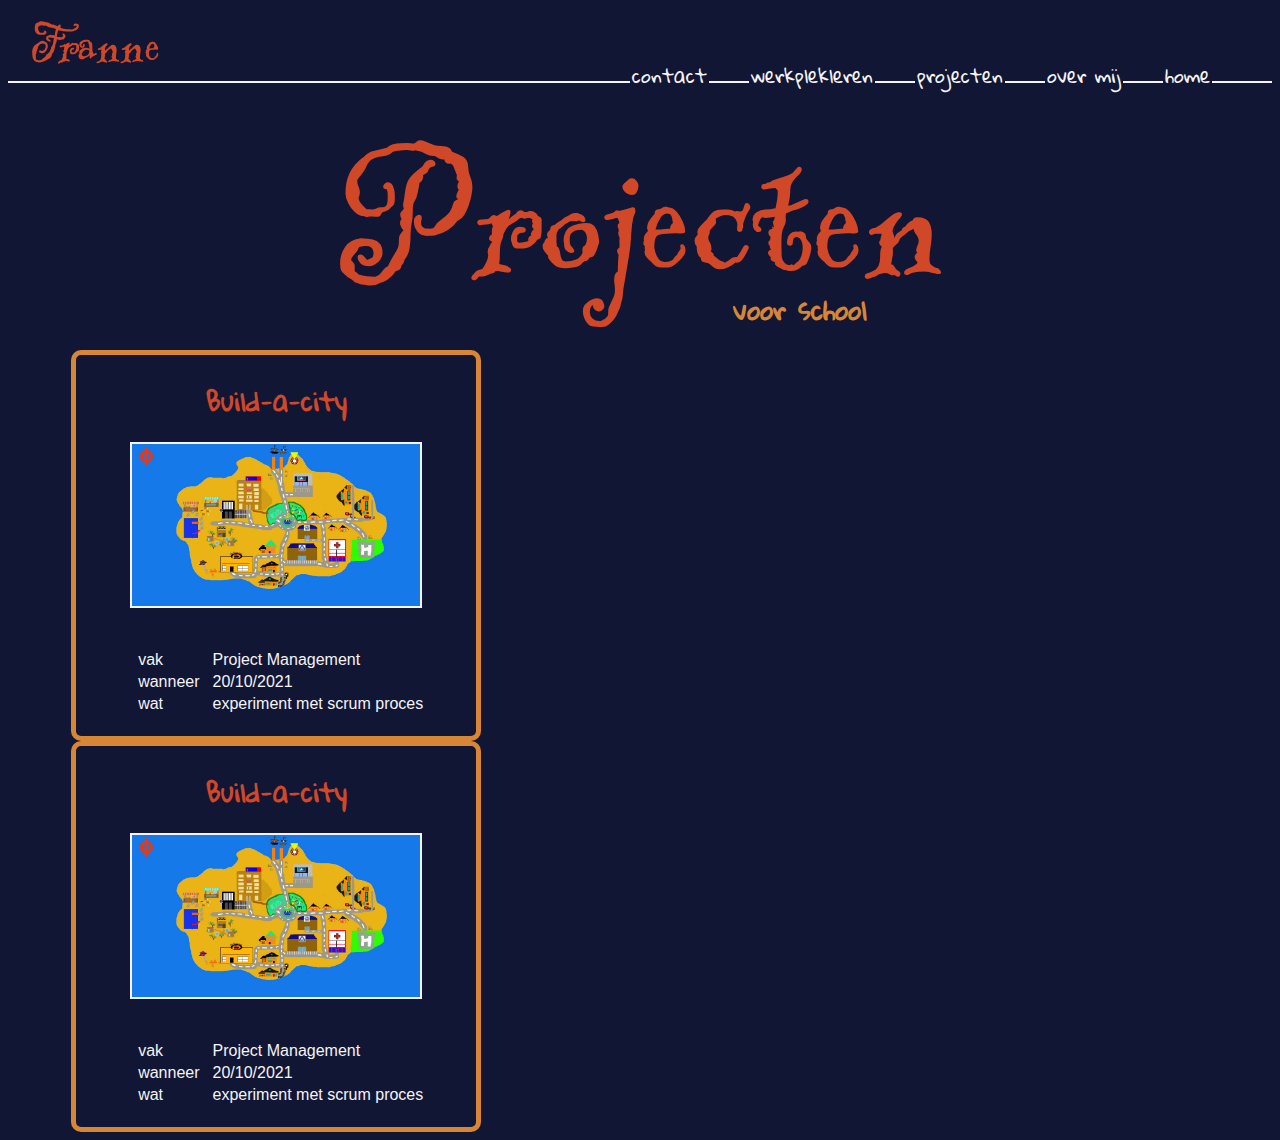
<file: opdrachten.html>
<!DOCTYPE html>
<html>

	<head>
		<meta charset="utf-8" />
		<title>Franne</title>
		<link rel="stylesheet" href="styles.css" />
		<link rel="preconnect" href="https://fonts.googleapis.com">
		<link rel="preconnect" href="https://fonts.gstatic.com" crossorigin>
		<link href="https://fonts.googleapis.com/css2?family=Are+You+Serious&family=Gloria+Hallelujah&display=swap" rel="stylesheet">
	</head>

	<body>

		<header>
			<p class="logo"><a href="index.html">Franne</a></p>
			<ul>
				<li> <a class="navigatie" href="contact.html">contact</a></li>
				<li> <a class="navigatie" href="werkplekleren.html">werkplekleren</a></li>
				<li> <a class="navigatie" href="opdrachten.html">projecten</a></li>
				<li> <a class="navigatie" href="cv.html">over mij</a></li>
				<li> <a class="navigatie active" href="index.html">home</a></li>
			</ul>
			<h1>Projecten</h1>
			<h2>voor school</h2>
		</header>
		<main>
			<div class="project">
				<a href="build-a-city.html">
					<article>
						<h3>Build-a-city</h3>
						<figure>
							<img src="images/deStad.jpg" alt="het resutlaat van de build-a-city opdracht">
						</figure>
						<table>
							<tr>
								<th>vak</th>
								<th>Project Management</th>
							</tr>
							<tr>
								<th>wanneer</th>
								<th><time datetime="2021-10-20">20/10/2021</time></th>
							</tr>
							<tr>
								<th>wat</th>
								<th>experiment met scrum proces</th>
							</tr>
						</table>
					</article>
				</a>
			</div>
			<div class="project">
				<a href="build-a-city.html">
					<article>
						<h3>Build-a-city</h3>
						<figure>
							<img src="images/deStad.jpg" alt="het resutlaat van de build-a-city opdracht">
						</figure>
						<table>
							<tr>
								<th>vak</th>
								<th>Project Management</th>
							</tr>
							<tr>
								<th>wanneer</th>
								<th><time datetime="2021-10-20">20/10/2021</time></th>
							</tr>
							<tr>
								<th>wat</th>
								<th>experiment met scrum proces</th>
							</tr>
						</table>
					</article>
				</a>
			</div>
		</main>
    </body>
</html>
</file>
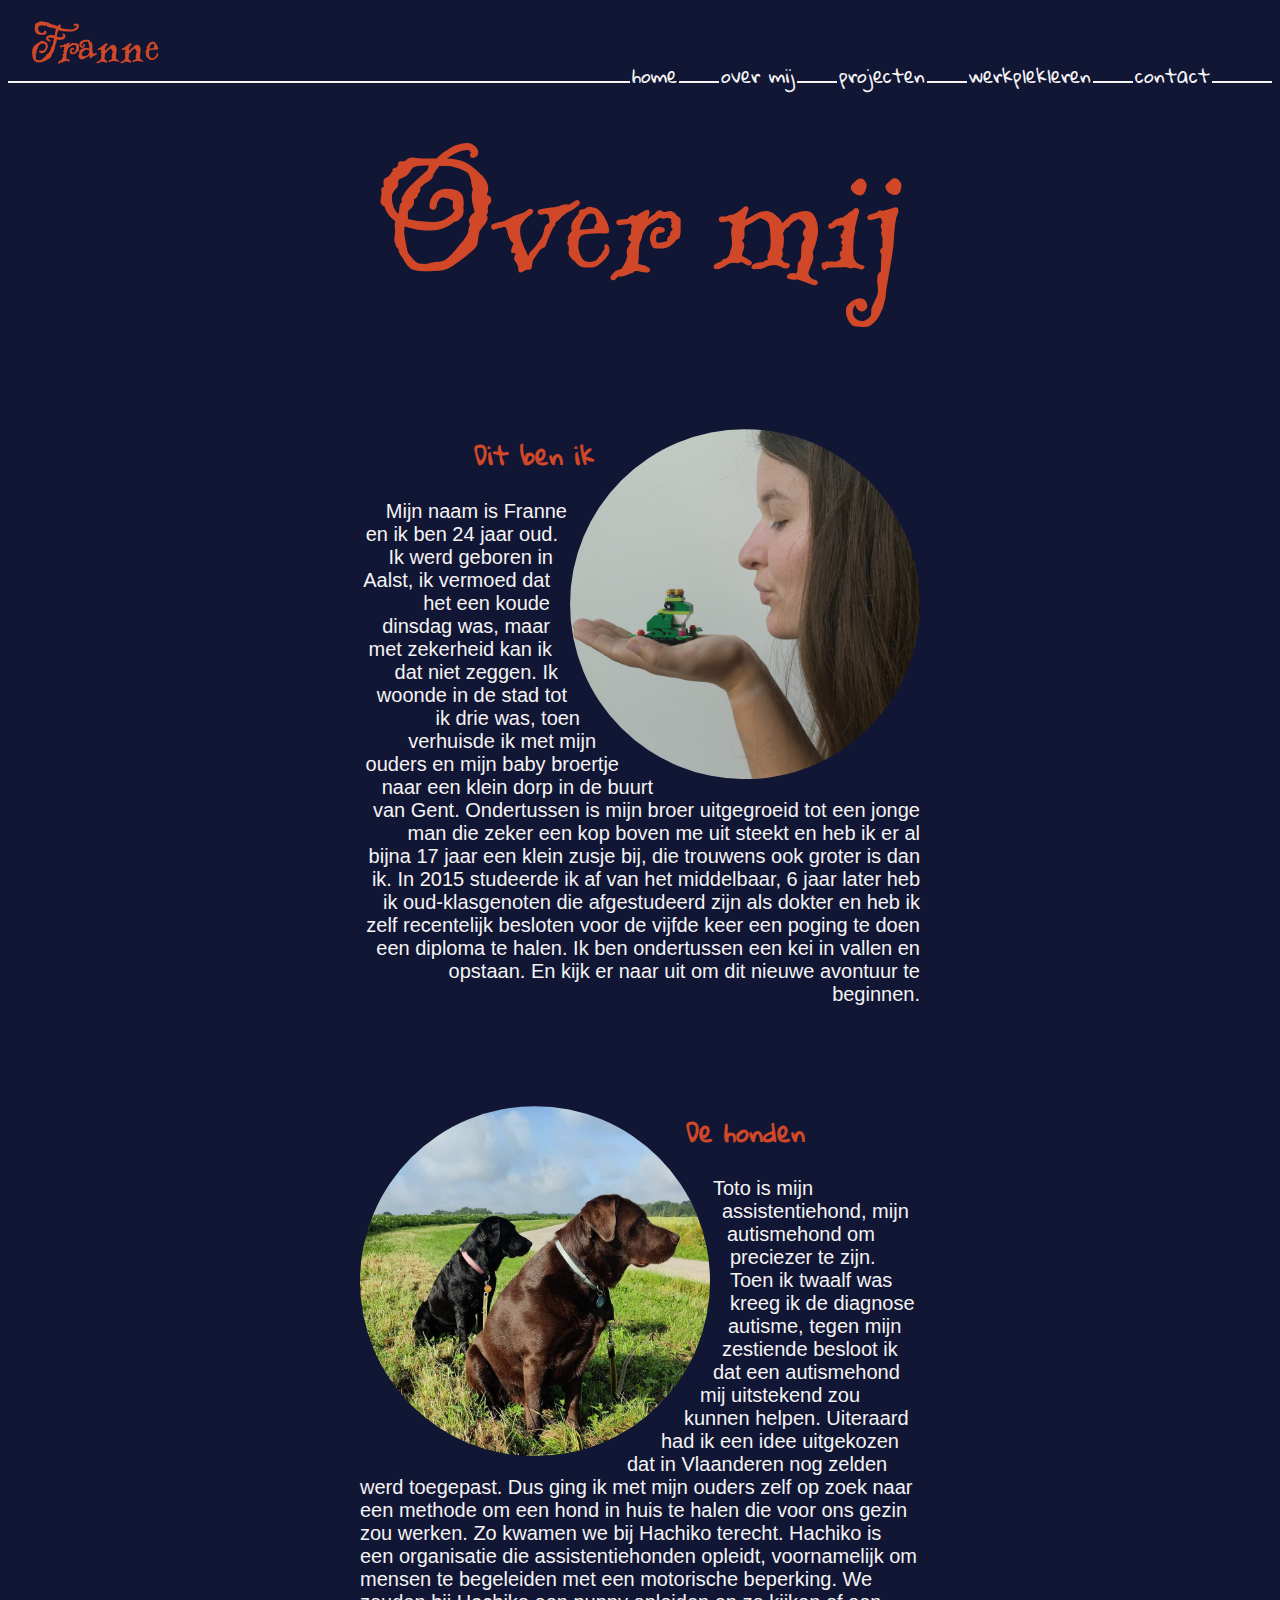
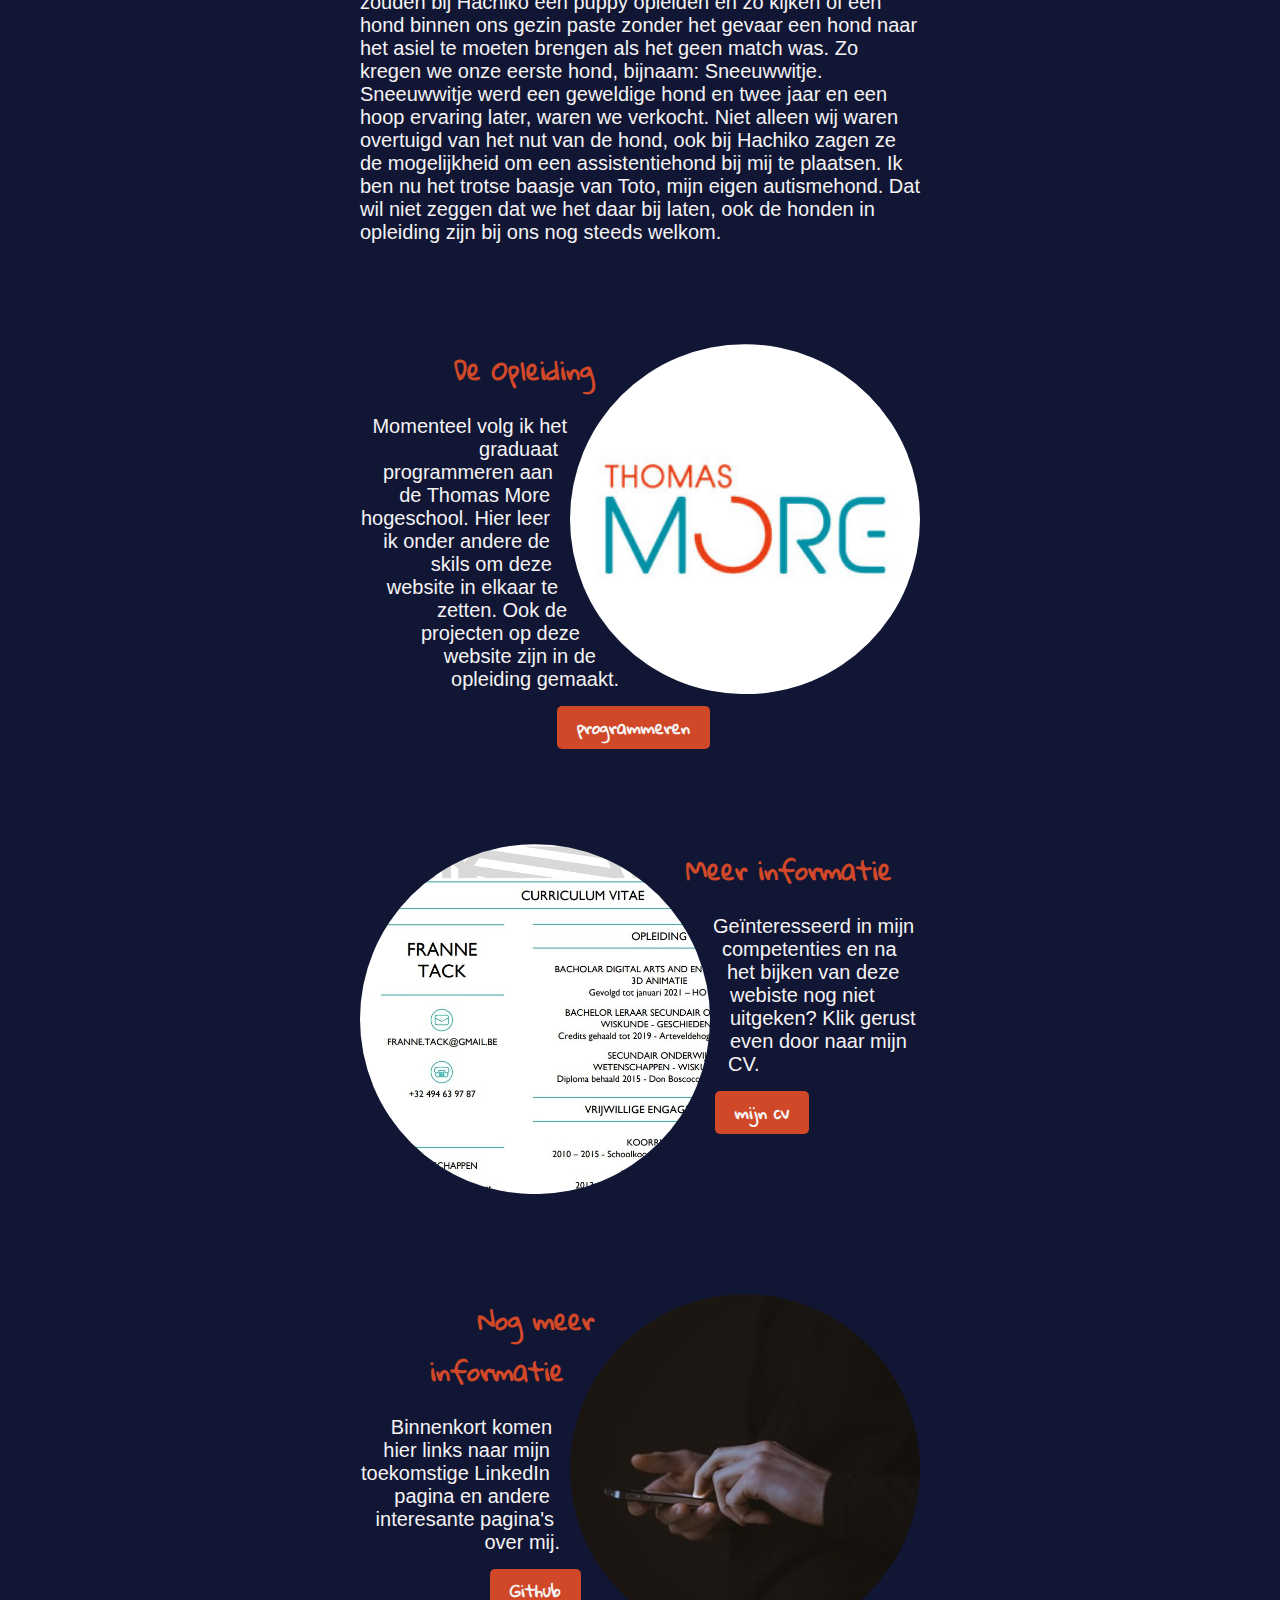
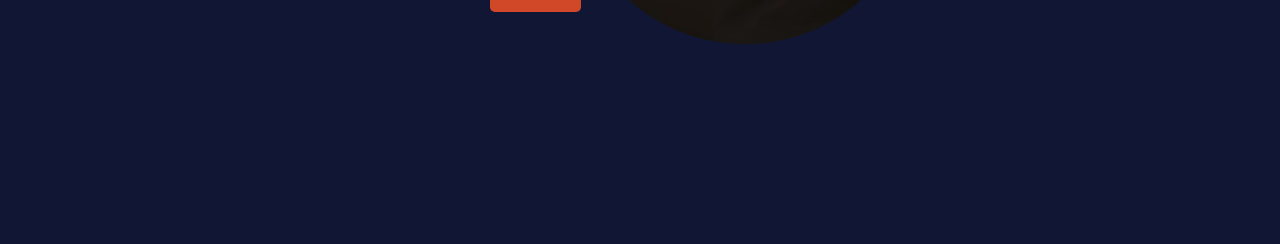
<file: over-mij.html>
<!DOCTYPE html>
<html lang="nl">

	<head>
		<meta charset="utf-8" />
		<title>Franne - Over mij</title>
		<link rel="stylesheet" href="styles.css" />
		<link rel="preconnect" href="https://fonts.googleapis.com">
		<link rel="preconnect" href="https://fonts.gstatic.com" crossorigin>
		<link href="https://fonts.googleapis.com/css2?family=Are+You+Serious&family=Gloria+Hallelujah&display=swap" rel="stylesheet">
		<meta name="viewport" content="width=device-width">
	</head>

	<body>

		<header>
			<p class="logo"><a href="index.html">Franne</a></p>
			<label for="icoon">
				<figure class="hamIcoon">
					<img src="images/hamburger-button.png" alt="hamburger menu knop" class="icoontje" />
				</figure>
			</label>
			<input type="checkbox" class="hamburger" id="icoon">
			<ul>
				<li> <a class="navigatie" href="index.html">home</a> </li>
				<li> <a class="navigatie" href="over-mij.html">over mij</a> </li>
				<li> <a class="navigatie" href="projecten.html">projecten</a></li>
				<li> <a class="navigatie" href="werkplekleren.html">werkplekleren</a></li>
				<li> <a class="navigatie" href="contact.html">contact</a></li>
			</ul>
			<hr>
			<h1>Over mij</h1>
		</header>
		<main>
			<section class="blokjes rechts">
				<figure>
					<img class="rond" src="images/profielFranne.jpeg" alt="foto van Franne" />
				</figure>
				<h3>Dit ben ik</h3>
				<p class="uitleg">
					Mijn naam is Franne en ik ben 24 jaar oud. Ik werd geboren in Aalst, ik vermoed dat het een koude dinsdag was, maar met zekerheid kan 
					ik dat niet zeggen. Ik woonde in de stad tot ik drie was, toen verhuisde ik met mijn ouders en mijn baby broertje naar een klein dorp in de buurt van
					Gent. Ondertussen is mijn broer uitgegroeid tot een jonge man die zeker een kop boven me uit steekt en heb ik er al bijna 17 jaar een
					klein zusje bij, die trouwens ook groter is dan ik. In 2015 studeerde ik af van het middelbaar, 6 jaar later heb ik oud-klasgenoten die afgestudeerd
					zijn als dokter en heb ik zelf recentelijk besloten voor de vijfde keer een poging te doen een diploma te halen. Ik ben ondertussen een kei in 
					vallen en opstaan. En kijk er naar uit om dit nieuwe avontuur te beginnen.
				</p>
			</section>

			<section class="blokjes links">
				<figure>
					<img class="rond" src="images/toto.jpg" alt="foto van Toto en hond in opleiding Zaza" />
				</figure>
				<h3>De honden</h3>
				<p class="uitleg">
					Toto is mijn assistentiehond, mijn autismehond om preciezer te zijn. Toen ik twaalf was kreeg ik de diagnose autisme, tegen mijn zestiende besloot ik dat 
					een autismehond mij uitstekend zou kunnen helpen. Uiteraard had ik een idee uitgekozen dat in Vlaanderen nog zelden werd toegepast. Dus ging ik met mijn
					ouders zelf op zoek naar een methode om een hond in huis te halen die voor ons gezin zou werken. Zo kwamen we bij Hachiko terecht. Hachiko is een 
					organisatie die assistentiehonden opleidt, voornamelijk om mensen te begeleiden met een motorische beperking. We zouden bij Hachiko een puppy opleiden en 
					zo kijken of een hond binnen ons gezin paste zonder het gevaar een hond naar het asiel te moeten brengen als het geen match was. Zo kregen we onze eerste
					hond, bijnaam: Sneeuwwitje. Sneeuwwitje werd een geweldige hond en twee jaar en een hoop ervaring later, waren we verkocht. Niet alleen wij waren overtuigd
					van het nut van de hond, ook bij Hachiko zagen ze de mogelijkheid om een assistentiehond bij mij te plaatsen. Ik ben nu het trotse baasje van Toto, mijn eigen
					autismehond. Dat wil niet zeggen dat we het daar bij laten, ook de honden in opleiding zijn bij ons nog steeds welkom.
				</p>
			</section>

			<section class="blokjes rechts">
				<figure>
					<img class="rond" src="images/opleidingProgrammeren.jpg" alt="logo Thomas More" />
				</figure>
				<h3>De Opleiding</h3>
				<p class="uitleg">
					Momenteel volg ik het graduaat programmeren aan de Thomas More hogeschool.
					Hier leer ik onder andere de skils om deze website in elkaar te zetten.
					Ook de projecten op deze website zijn in de opleiding gemaakt.
				</p>
				<p class="knop">
					<a href="https://www.thomasmore.be/opleidingen/graduaat/programmeren-dag-avondonderwijs/programmeren-dagonderwijs/antwerpen-0" target="_blank">programmeren</a>
				</p>
			</section>
			
			<section class="blokjes links">
				<figure>
					<img class="rond" src="images/cvSnip.jpg" alt="foto van een onderdeel van mijn cv" />
				</figure>
				<h3>Meer informatie</h3>
				<p class="uitleg">
					Geïnteresseerd in mijn competenties en na het bijken van deze webiste nog niet uitgeken? Klik gerust even door naar mijn CV.
				</p>
				<p class="knop"><a href="cvFranneTack.pdf" target="_blank">mijn cv</a></p>
			</section>

			<section class="blokjes rechts">
				<figure>
					<img class="rond" src="images/socialmedia.jpg" alt="sfeerbeeld van iemand op zijn gsm" />
				</figure>
				<h3>Nog meer informatie</h3>
				<p class="uitleg">
					Binnenkort komen hier links naar mijn toekomstige LinkedIn pagina en andere interesante pagina's over mij.
				</p>
				<p class="knop">
					<a href="https://github.com/TFranne" target="_blank">Github</a>
				</p>
			</section>

		</main>
    </body>
</html>
</file>
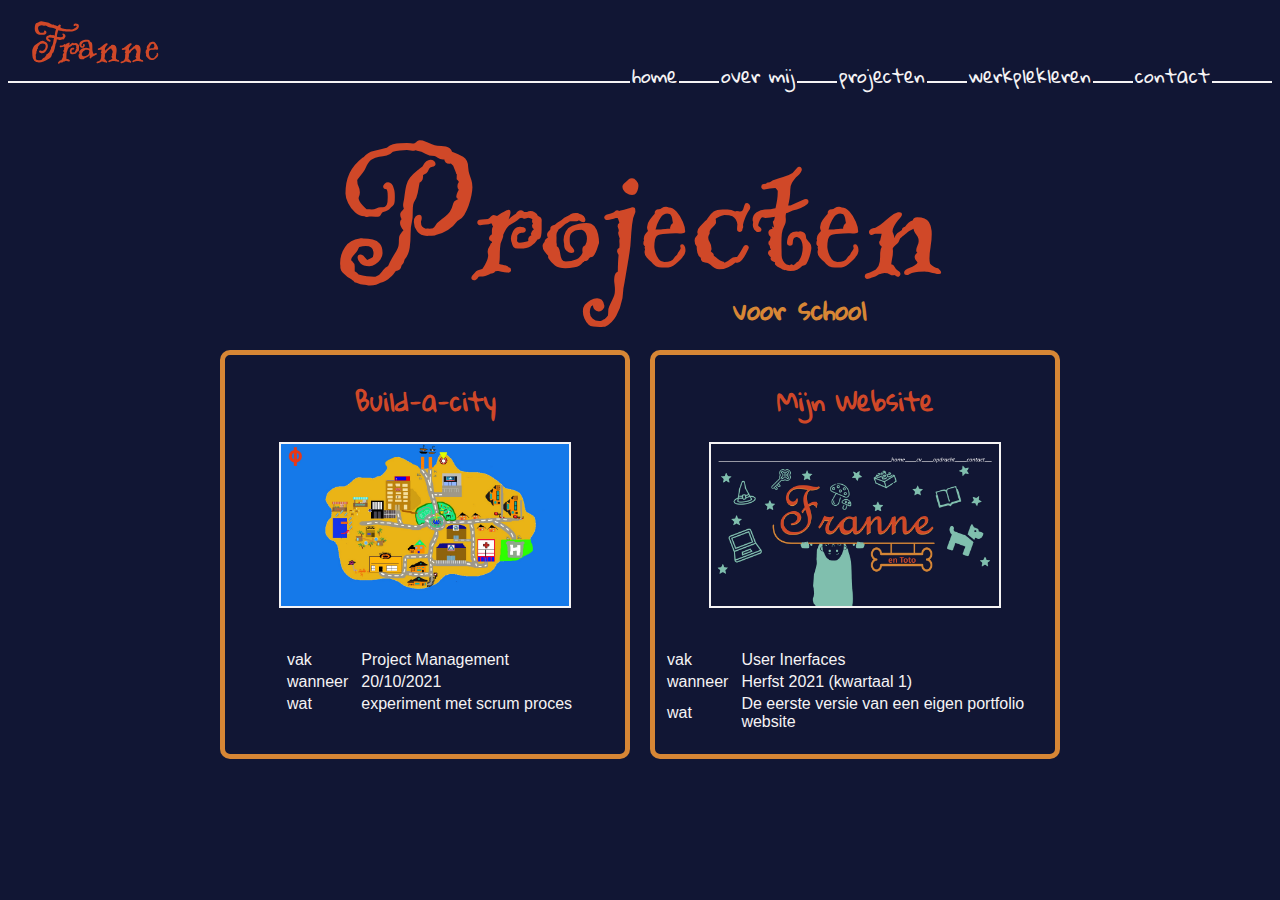
<file: projecten.html>
<!DOCTYPE html>
<html lang="nl">

	<head>
		<meta charset="utf-8" />
		<title>Franne - Projecten</title>
		<link rel="stylesheet" href="styles.css" />
		<link rel="preconnect" href="https://fonts.googleapis.com">
		<link rel="preconnect" href="https://fonts.gstatic.com" crossorigin>
		<link href="https://fonts.googleapis.com/css2?family=Are+You+Serious&family=Gloria+Hallelujah&display=swap" rel="stylesheet">
		<meta name="viewport" content="width=device-width">
	</head>

	<body>

		<header>
			<p class="logo"><a href="index.html">Franne</a></p>
			<label for="icoon">
				<figure class="hamIcoon">
					<img src="images/hamburger-button.png" alt="hamburger menu knop" class="icoontje" />
				</figure>
			</label>
			<input type="checkbox" class="hamburger" id="icoon">
			<ul>
				<li> <a class="navigatie" href="index.html">home</a> </li>
				<li> <a class="navigatie" href="over-mij.html">over mij</a> </li>
				<li> <a class="navigatie" href="projecten.html">projecten</a></li>
				<li> <a class="navigatie" href="werkplekleren.html">werkplekleren</a></li>
				<li> <a class="navigatie" href="contact.html">contact</a></li>
			</ul>
			<hr>
			<h1>Projecten</h1>
			<h2>voor school</h2>
		</header>
		<main class="projecten">
			<div class="project">
				<a href="projecten/build-a-city.html">
					<article>
						<h3>Build-a-city</h3>
						<figure>
							<img src="images/deStad.jpg" alt="het resutlaat van de build-a-city opdracht">
						</figure>
						<table>
							<tr>
								<th>vak</th>
								<th>Project Management</th>
							</tr>
							<tr>
								<th>wanneer</th>
								<th><time datetime="2021-10-20">20/10/2021</time></th>
							</tr>
							<tr>
								<th>wat</th>
								<th>experiment met scrum proces</th>
							</tr>
						</table>
					</article>
				</a>
			</div>
			<div class="project">
				<a href="projecten/portfolio.html">
					<article>
						<h3>Mijn Website</h3>
						<figure>
							<img src="images/portfolio-idee.jpg" alt="Een conceptidee voor mijn portfolio">
						</figure>
						<table>
							<tr>
								<th>vak</th>
								<th>User Inerfaces</th>
							</tr>
							<tr>
								<th>wanneer</th>
								<th>Herfst 2021 (kwartaal 1)</th>
							</tr>
							<tr>
								<th>wat</th>
								<th>De eerste versie van een eigen portfolio website</th>
							</tr>
						</table>
					</article>
				</a>
			</div>
		</main>
    </body>
</html>
</file>
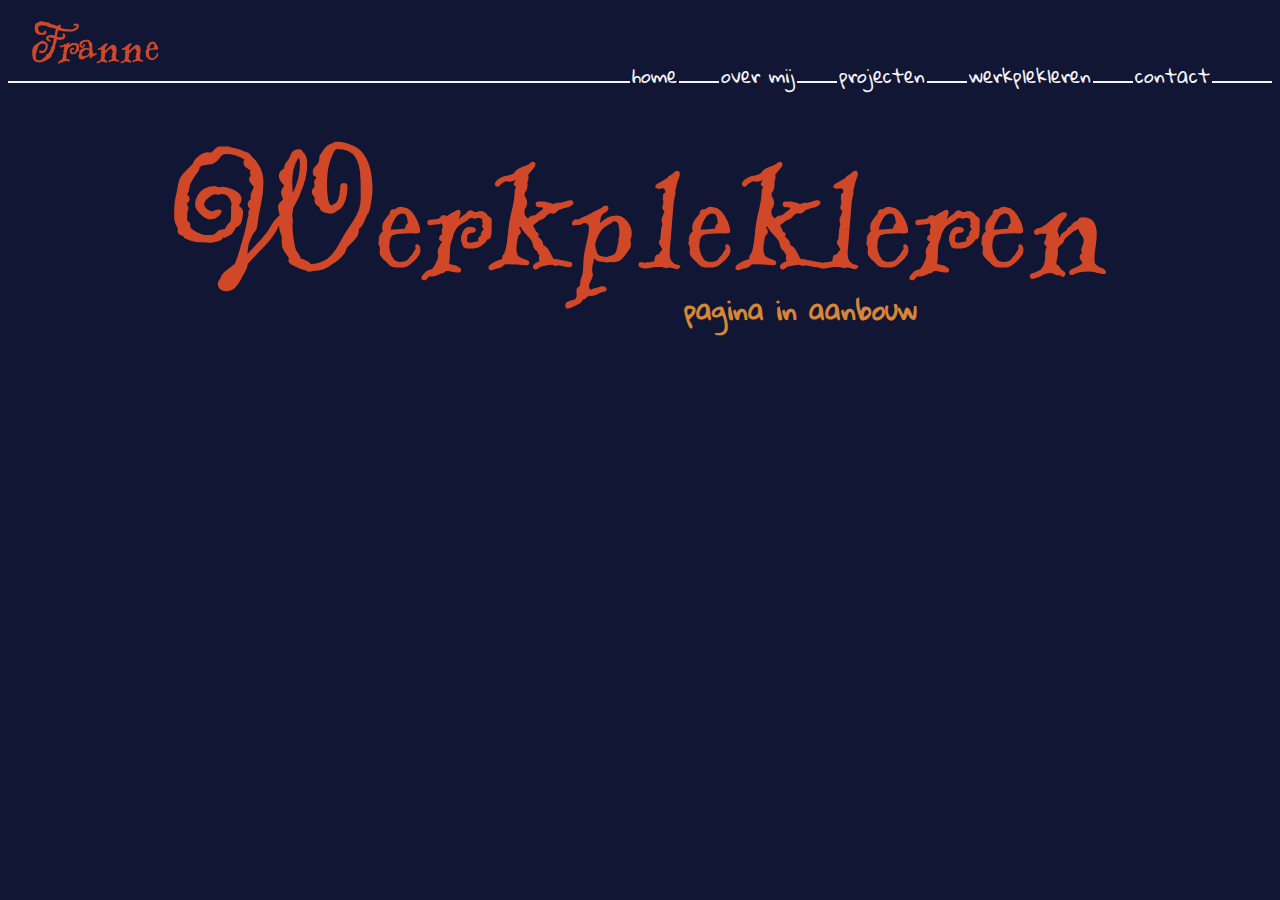
<file: werkplekleren.html>
<!DOCTYPE html>
<html lang="nl">

	<head>
		<meta charset="utf-8" />
		<title>Franne - Werkplekleren</title>
		<link rel="stylesheet" href="styles.css" />
		<link rel="preconnect" href="https://fonts.googleapis.com">
		<link rel="preconnect" href="https://fonts.gstatic.com" crossorigin>
		<link href="https://fonts.googleapis.com/css2?family=Are+You+Serious&family=Gloria+Hallelujah&display=swap" rel="stylesheet">
		<meta name="viewport" content="width=device-width">
	</head>

	<body>

		<header>
			<p class="logo"><a href="index.html">Franne</a></p>
			<label for="icoon">
				<figure class="hamIcoon">
					<img src="images/hamburger-button.png" alt="hamburger menu knop" class="icoontje" />
				</figure>
			</label>
			<input type="checkbox" class="hamburger" id="icoon">
			<ul>
				<li> <a class="navigatie" href="index.html">home</a> </li>
				<li> <a class="navigatie" href="over-mij.html">over mij</a> </li>
				<li> <a class="navigatie" href="projecten.html">projecten</a></li>
				<li> <a class="navigatie" href="werkplekleren.html">werkplekleren</a></li>
				<li> <a class="navigatie" href="contact.html">contact</a></li>
			</ul>
			<hr>
			<h1>Werkplekleren</h1>
			<h2>pagina in aanbouw</h2>
		</header>
    </body>
</html>
</file>
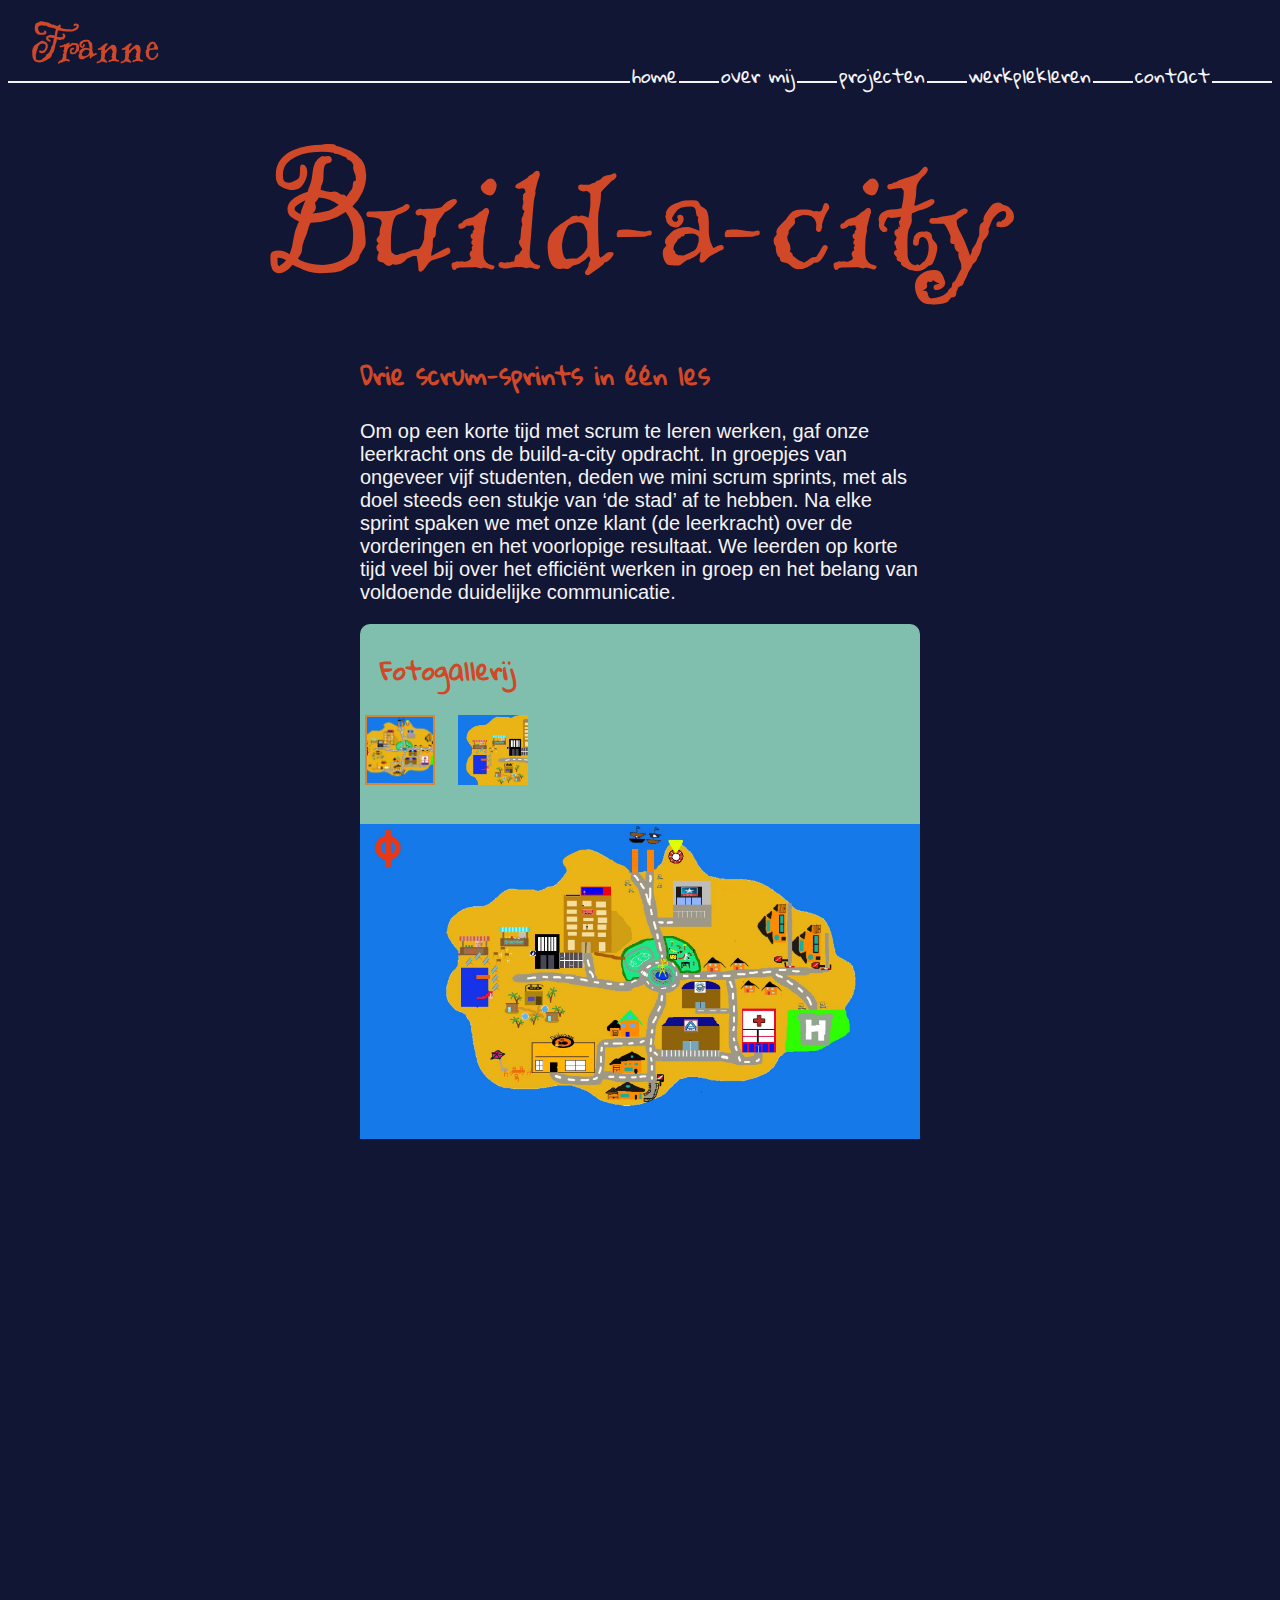
<file: projecten/build-a-city.html>
<!DOCTYPE html>
<html lang="nl">
	<head>
		<meta charset="utf-8" />
		<title>Franne - Build-a-city</title>
		<link rel="stylesheet" href="../styles.css" />
		<link rel="preconnect" href="https://fonts.googleapis.com">
		<link rel="preconnect" href="https://fonts.gstatic.com" crossorigin>
		<link href="https://fonts.googleapis.com/css2?family=Are+You+Serious&family=Gloria+Hallelujah&display=swap" rel="stylesheet">
        <meta name="viewport" content="width=device-width">
	</head>
    <body>
        <header>
            <p class="logo"><a href="index.html">Franne</a></p>
			<label for="icoon">
				<figure class="hamIcoon">
					<img src="../images/hamburger-button.png" alt="hamburger menu knop" class="icoontje" />
				</figure>
			</label>
			<input type="checkbox" class="hamburger" id="icoon">
			<ul>
				<li> <a class="navigatie" href="../index.html">home</a> </li>
				<li> <a class="navigatie" href="../over-mij.html">over mij</a> </li>
				<li> <a class="navigatie" href="../projecten.html">projecten</a></li>
				<li> <a class="navigatie" href="../werkplekleren.html">werkplekleren</a></li>
				<li> <a class="navigatie" href="../contact.html">contact</a></li>
			</ul>
			<hr>
            <h1>Build-a-city</h1>
        </header>
        <main>
            <section class="normaal">
				<h3>Drie scrum-sprints in één les</h3>
				<p class="uitleg">
					Om op een korte tijd met scrum te leren werken, gaf onze leerkracht ons de build-a-city opdracht. 
                    In groepjes van ongeveer vijf studenten, deden we mini scrum sprints, met als doel steeds een stukje van ‘de stad’ af te hebben. 
                    Na elke sprint spaken we met onze klant (de leerkracht) over de vorderingen en het voorlopige resultaat. 
                    We leerden op korte tijd veel bij over het efficiënt werken in groep en het belang van voldoende duidelijke communicatie.
				</p>
			</section>
            <section class="fotokeuze">
                <h3>Fotogallerij</h3>
                <input type="radio" name="keuze" id="img-1" class="nietzichtbaar" checked>
                <div class="keuze">
                    <label for="img-1" class="miniFoto"><img src="../images/deStad.jpg" alt="build-a-city resultaat"></label>
                    <div class="test">
                        <img src="../images/deStad.jpg" alt="build-a-city resultaat" class="groot"> 
                    </div>
                </div>
                <input type="radio" name="keuze" id="img-2" class="nietzichtbaar">
                <div class="keuze">
                    <label for="img-2" class="miniFoto"><img src="../images/deStadDetail.jpg" alt="ons deel van de opdracht"></label>
                    <div class="test">
                        <img src="../images/deStadDetail.jpg" alt="ons deel van de opdracht" class="groot">
                    </div>
                </div>
            </section>
        </main>
    </body>
</html>
</file>
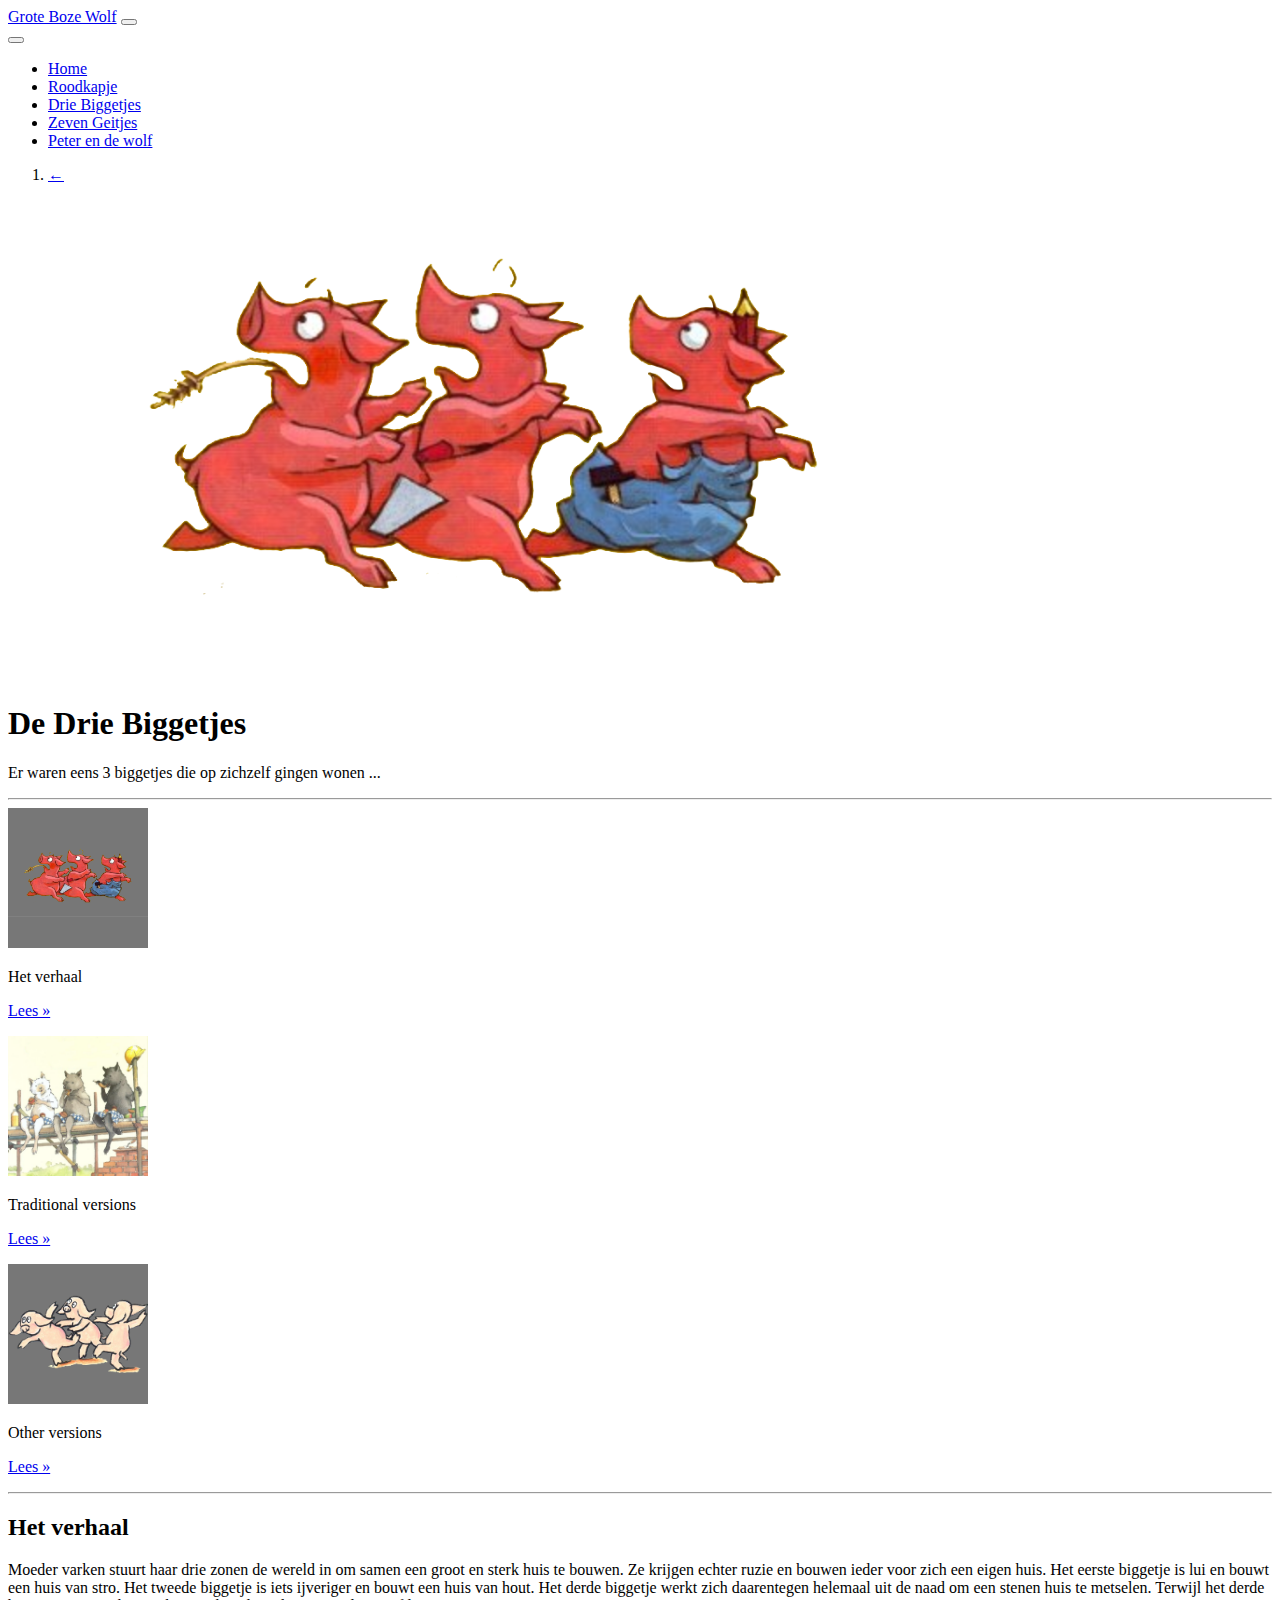
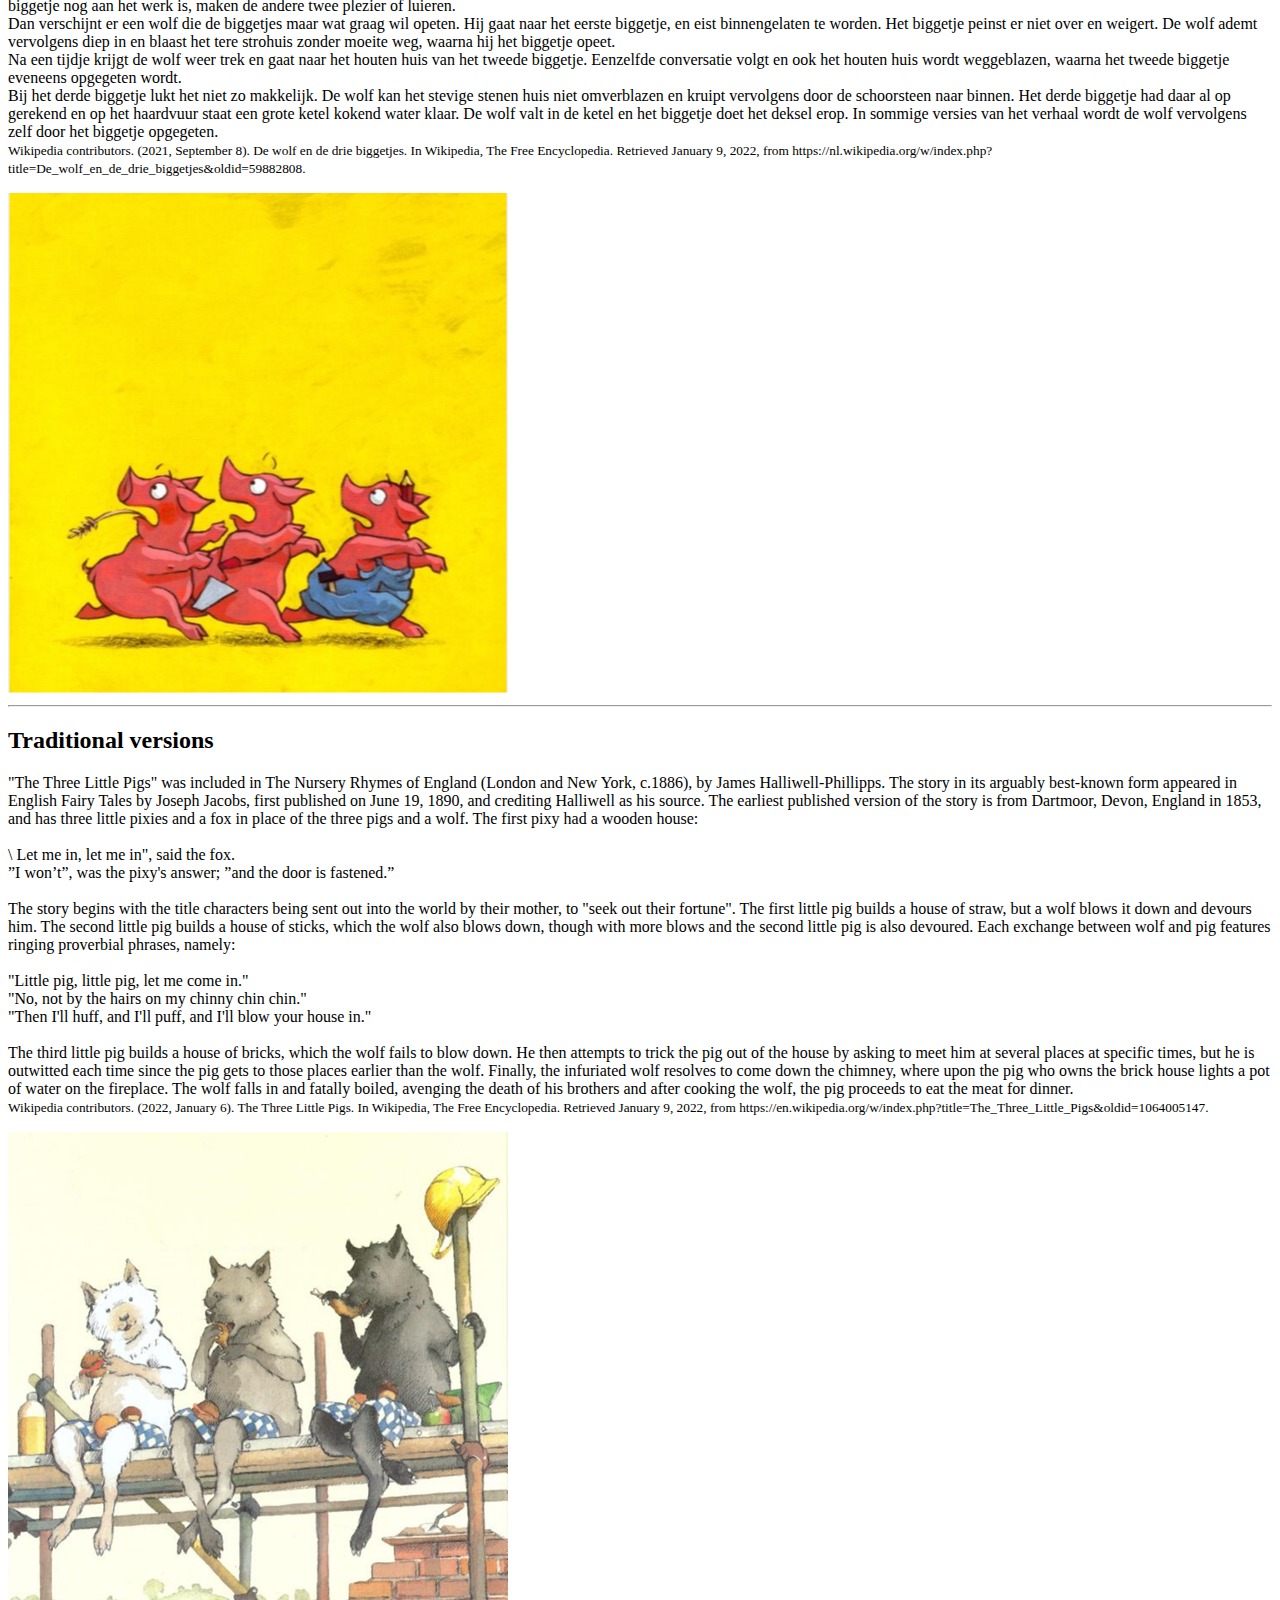
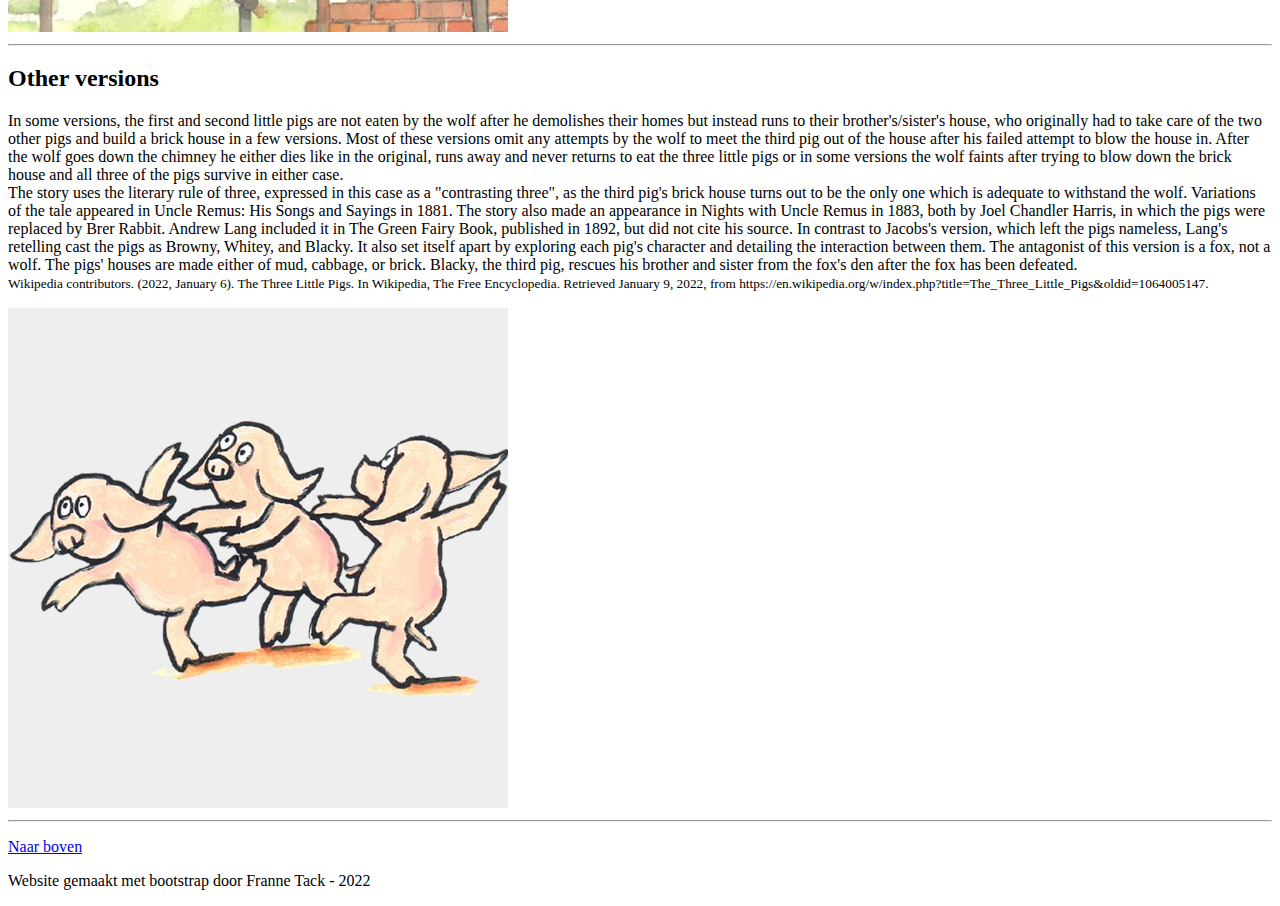
<file: tales/biggetjes.html>
<!DOCTYPE html>
<html lang="nl">
<head>
  <meta charset="UTF-8">
  <meta http-equiv="X-UA-Compatible" content="IE=edge">
  <meta name="viewport" content="width=device-width, initial-scale=1.0">
  <title>Grote Boze Wolf - 3 Biggetjes</title>
  <link href="https://cdn.jsdelivr.net/npm/bootstrap@5.1.3/dist/css/bootstrap.min.css" rel="stylesheet" integrity="sha384-1BmE4kWBq78iYhFldvKuhfTAU6auU8tT94WrHftjDbrCEXSU1oBoqyl2QvZ6jIW3" crossorigin="anonymous">
  <link rel="stylesheet" href="style.css">
</head>
<body>

    <nav class="navbar navbar-dark bg-dark">
        <div class="container-fluid">
            <a class="navbar-brand" href="index.html">Grote Boze Wolf</a>
            <button class="navbar-toggler" type="button" data-bs-toggle="offcanvas" data-bs-target="#offcanvasNavbar" aria-controls="offcanvasNavbar">
                <span class="navbar-toggler-icon"></span>
            </button>
            <div class="offcanvas offcanvas-end bg-dark" tabindex="-1" id="offcanvasNavbar" aria-labelledby="offcanvasNavbarLabel">
                <div class="offcanvas-header">
                    <div></div>
                    <button type="button" class="btn-close btn-close-white text-reset" data-bs-dismiss="offcanvas" aria-label="Close"></button>
                </div>
                <div class="offcanvas-body">
                    <ul class="navbar-nav justify-content-end flex-grow-1 pe-3">
                        <li class="nav-item"><a class="nav-link" href="index.html">Home</a></li>
                        <li class="nav-item"><a class="nav-link" href="roodkapje.html">Roodkapje</a></li>
                        <li class="nav-item"><a class="nav-link active" aria-current="page" href="biggetjes.html">Drie Biggetjes</a></li>
                        <li class="nav-item"><a class="nav-link" href="geitjes.html">Zeven Geitjes</a></li>
                        <li class="nav-item"><a class="nav-link" href="peter.html">Peter en de wolf</a></li>
                    </ul>
                </div>
            </div>
        </div>
    </nav>

    <header class="container-fluid position-relative overflow-hidden pt-5 bg-light">
        <div class="row">
            <div aria-label="breadcrumb">
                <ol class="breadcrumb">
                    <li class="breadcrumb-item"><a class="btn btn-secondary" href="index.html">&larr;</a></li>
                </ol>
            </div>
            <div class="col-md">
                <figure class="text-center">
                    <img class=" aaah img-fluid me-md-5" src="images/Biggetjes.png" alt="3 biggetjes op een rij">
                </figure>
            </div>
            <div class="col-md mt-auto mb-auto pe-md-3 pe-xl-5 pt-md-5 pb-md-5  text-center">
                <h1 class="display-2 fw-normal">De Drie Biggetjes</h1>
                <p class="lead fw-normal">Er waren eens 3 biggetjes die op zichzelf gingen wonen ...</p>
            </div>
        </div>
    </header>

    <main class="container marketing">

        <hr class="featurette-divider">

        <div class="row text-center">
            <div class="col-lg-4">
                <svg class="rounded-circle" width="140" height="140" xmlns="http://www.w3.org/2000/svg" role="img" aria-label="Placeholder: 140x140" preserveAspectRatio="xMidYMid slice" focusable="false">
                    <rect width="100%" height="100%" fill="#777"/>
                    <image href="images/Biggetjes.png" width="100%" height="100%"/>
                </svg>
      
                <p>Het verhaal</p>
                <p><a class="btn btn-secondary" href="#Eerst">Lees &raquo;</a></p>
            </div><!-- /.col-lg-4 -->
            <div class="col-lg-4">
                <svg class="rounded-circle" width="140" height="140" xmlns="http://www.w3.org/2000/svg" role="img" aria-label="Placeholder: 140x140" preserveAspectRatio="xMidYMid slice" focusable="false">
                    <rect width="100%" height="100%" fill="#777"/>
                    <image href="images/Biggetjes-2.png" width="100%" height="100%"/>
                </svg>

                <p>Traditional versions</p>
                <p><a class="btn btn-secondary" href="#Tweede">Lees &raquo;</a></p>
            </div><!-- /.col-lg-4 -->
            <div class="col-lg-4">
                <svg class="rounded-circle" width="140" height="140" xmlns="http://www.w3.org/2000/svg" role="img" aria-label="Placeholder: 140x140" preserveAspectRatio="xMidYMid slice" focusable="false">
                    <rect width="100%" height="100%" fill="#777"/>
                    <image href="images/Biggetjes-3.png" width="100%" height="100%"/>
                </svg>

                <p>Other versions</p>
                <p><a class="btn btn-secondary" href="#Derde">Lees &raquo;</a></p>
            </div><!-- /.col-lg-4 -->
        </div>


        <hr class="featurette-divider" id="Eerst">

        <div class="row featurette">
            <div class="col-md-7">
                <h2 class="featurette-heading">Het verhaal</h2>
                <p class="lead">
                    Moeder varken stuurt haar drie zonen de wereld in om samen een groot en sterk huis te bouwen. 
                    Ze krijgen echter ruzie en bouwen ieder voor zich een eigen huis. 
                    Het eerste biggetje is lui en bouwt een huis van stro. 
                    Het tweede biggetje is iets ijveriger en bouwt een huis van hout. 
                    Het derde biggetje werkt zich daarentegen helemaal uit de naad om een stenen huis te metselen. 
                    Terwijl het derde biggetje nog aan het werk is, maken de andere twee plezier of luieren. <br>
                    Dan verschijnt er een wolf die de biggetjes maar wat graag wil opeten. 
                    Hij gaat naar het eerste biggetje, en eist binnengelaten te worden. 
                    Het biggetje peinst er niet over en weigert. 
                    De wolf ademt vervolgens diep in en blaast het tere strohuis zonder moeite weg, 
                    waarna hij het biggetje opeet. <br>
                    Na een tijdje krijgt de wolf weer trek en gaat naar het houten huis van het tweede biggetje. 
                    Eenzelfde conversatie volgt en ook het houten huis wordt weggeblazen, 
                    waarna het tweede biggetje eveneens opgegeten wordt. <br>
                    Bij het derde biggetje lukt het niet zo makkelijk. 
                    De wolf kan het stevige stenen huis niet omverblazen en kruipt vervolgens door de schoorsteen naar binnen. 
                    Het derde biggetje had daar al op gerekend en op het haardvuur staat een grote ketel kokend water klaar. 
                    De wolf valt in de ketel en het biggetje doet het deksel erop. 
                    In sommige versies van het verhaal wordt de wolf vervolgens zelf door het biggetje opgegeten. <br>
                    <small class="text-muted">
                        Wikipedia contributors. (2021, September 8). De wolf en de drie biggetjes. 
                        In Wikipedia, The Free Encyclopedia. Retrieved January 9, 2022, 
                        from https://nl.wikipedia.org/w/index.php?title=De_wolf_en_de_drie_biggetjes&oldid=59882808.
                    </small>
                </p>
            </div>
            <div class="col-md-5">
                <svg class="bd-placeholder-img bd-placeholder-img-lg featurette-image img-fluid mx-auto" width="500" height="500" xmlns="http://www.w3.org/2000/svg" role="img" aria-label="Placeholder: 500x500" preserveAspectRatio="xMidYMid slice" focusable="false">
                    <rect width="100%" height="100%" fill="#eee"/>
                    <image href="images/Biggetjes-1.png" width="100%" height="100%"/>
                </svg>
    
            </div>
        </div>
    
        <hr class="featurette-divider" id="Tweede">
    
        <div class="row featurette">
            <div class="col-md-7 order-md-2">
                <h2 class="featurette-heading">Traditional versions</h2>
                <p class="lead">
                    "The Three Little Pigs" was included in The Nursery Rhymes of England (London and New York, c.1886),
                     by James Halliwell-Phillipps. The story in its arguably best-known form appeared in English Fairy Tales 
                     by Joseph Jacobs, first published on June 19, 1890, and crediting Halliwell as his source. 
                     The earliest published version of the story is from Dartmoor, Devon, England in 1853, 
                     and has three little pixies and a fox in place of the three pigs and a wolf. The first pixy had a wooden house: <br>
                    <br>\
                    Let me in, let me in", said the fox. <br>
                    ”I won’t”, was the pixy's answer; ”and the door is fastened.” <br>
                    <br>
                    The story begins with the title characters being sent out into the world by their mother, 
                    to "seek out their fortune". The first little pig builds a house of straw, 
                    but a wolf blows it down and devours him. The second little pig builds a house of sticks, 
                    which the wolf also blows down, though with more blows and the second little pig is also devoured. 
                    Each exchange between wolf and pig features ringing proverbial phrases, namely: <br>
                    <br>
                    "Little pig, little pig, let me come in." <br>
                    "No, not by the hairs on my chinny chin chin." <br>
                    "Then I'll huff, and I'll puff, and I'll blow your house in." <br>
                    <br>
                    The third little pig builds a house of bricks, which the wolf fails to blow down. 
                    He then attempts to trick the pig out of the house by asking to meet him at several places at specific times, 
                    but he is outwitted each time since the pig gets to those places earlier than the wolf. 
                    Finally, the infuriated wolf resolves to come down the chimney, 
                    where upon the pig who owns the brick house lights a pot of water on the fireplace. 
                    The wolf falls in and fatally boiled, avenging the death of his brothers and after cooking the wolf, 
                    the pig proceeds to eat the meat for dinner. <br>
                    <small class="text-muted">
                        Wikipedia contributors. (2022, January 6). The Three Little Pigs. 
                        In Wikipedia, The Free Encyclopedia. Retrieved January 9, 2022, 
                        from https://en.wikipedia.org/w/index.php?title=The_Three_Little_Pigs&oldid=1064005147.
                    </small>
                </p>
            </div>
            <div class="col-md-5 order-md-1">
                <svg class="bd-placeholder-img bd-placeholder-img-lg featurette-image img-fluid mx-auto" width="500" height="500" xmlns="http://www.w3.org/2000/svg" role="img" aria-label="Placeholder: 500x500" preserveAspectRatio="xMidYMid slice" focusable="false">
                    <rect width="100%" height="100%" fill="#eee"/>
                    <image href="images/Biggetjes-2.png" width="100%" height="100%"/>
                </svg>
    
            </div>
        </div>
    
        <hr class="featurette-divider" id="Derde">
    
        <div class="row featurette">
            <div class="col-md-7">
                <h2 class="featurette-heading">Other versions</h2>
                <p class="lead">
                    In some versions, the first and second little pigs are not eaten by the wolf 
                    after he demolishes their homes but instead runs to their brother's/sister's house, 
                    who originally had to take care of the two other pigs and build a brick house in a few versions. 
                    Most of these versions omit any attempts by the wolf to meet the third pig out of the house 
                    after his failed attempt to blow the house in. 
                    After the wolf goes down the chimney he either dies like in the original, 
                    runs away and never returns to eat the three little pigs or in some versions the wolf faints after trying 
                    to blow down the brick house and all three of the pigs survive in either case. <br>
                    The story uses the literary rule of three, expressed in this case as a "contrasting three", 
                    as the third pig's brick house turns out to be the only one which is adequate to withstand the wolf. 
                    Variations of the tale appeared in Uncle Remus: His Songs and Sayings in 1881. 
                    The story also made an appearance in Nights with Uncle Remus in 1883, both by Joel Chandler Harris, 
                    in which the pigs were replaced by Brer Rabbit. Andrew Lang included it in The Green Fairy Book, 
                    published in 1892, but did not cite his source. In contrast to Jacobs's version, which left the pigs nameless, 
                    Lang's retelling cast the pigs as Browny, Whitey, and Blacky. It also set itself apart 
                    by exploring each pig's character and detailing the interaction between them. 
                    The antagonist of this version is a fox, not a wolf. The pigs' houses are made either of mud, 
                    cabbage, or brick. Blacky, the third pig, rescues his brother and sister from the fox's den 
                    after the fox has been defeated. <br>
                    <small class="text-muted">
                        Wikipedia contributors. (2022, January 6). The Three Little Pigs. 
                        In Wikipedia, The Free Encyclopedia. Retrieved January 9, 2022, 
                        from https://en.wikipedia.org/w/index.php?title=The_Three_Little_Pigs&oldid=1064005147.
                    </small>
                </p>
            </div>
            <div class="col-md-5">
                <svg class="bd-placeholder-img bd-placeholder-img-lg featurette-image img-fluid mx-auto" width="500" height="500" xmlns="http://www.w3.org/2000/svg" role="img" aria-label="Placeholder: 500x500" preserveAspectRatio="xMidYMid slice" focusable="false">
                    <rect width="100%" height="100%" fill="#eee"/>
                    <image href="images/Biggetjes-3.png" width="100%" height="100%"/>
                </svg>
    
            </div>
        </div>
    
        <hr class="featurette-divider">

    </main>

    <footer class="container">
        <p class="float-end"><a href="#" class="link-dark">Naar boven</a></p>
        <p>Website gemaakt met bootstrap door Franne Tack - 2022</p>
    </footer>

    <script 
        src="https://cdn.jsdelivr.net/npm/bootstrap@5.1.3/dist/js/bootstrap.bundle.min.js" 
        integrity="sha384-ka7Sk0Gln4gmtz2MlQnikT1wXgYsOg+OMhuP+IlRH9sENBO0LRn5q+8nbTov4+1p" 
        crossorigin="anonymous">
    </script>
</body>
</html>
</file>
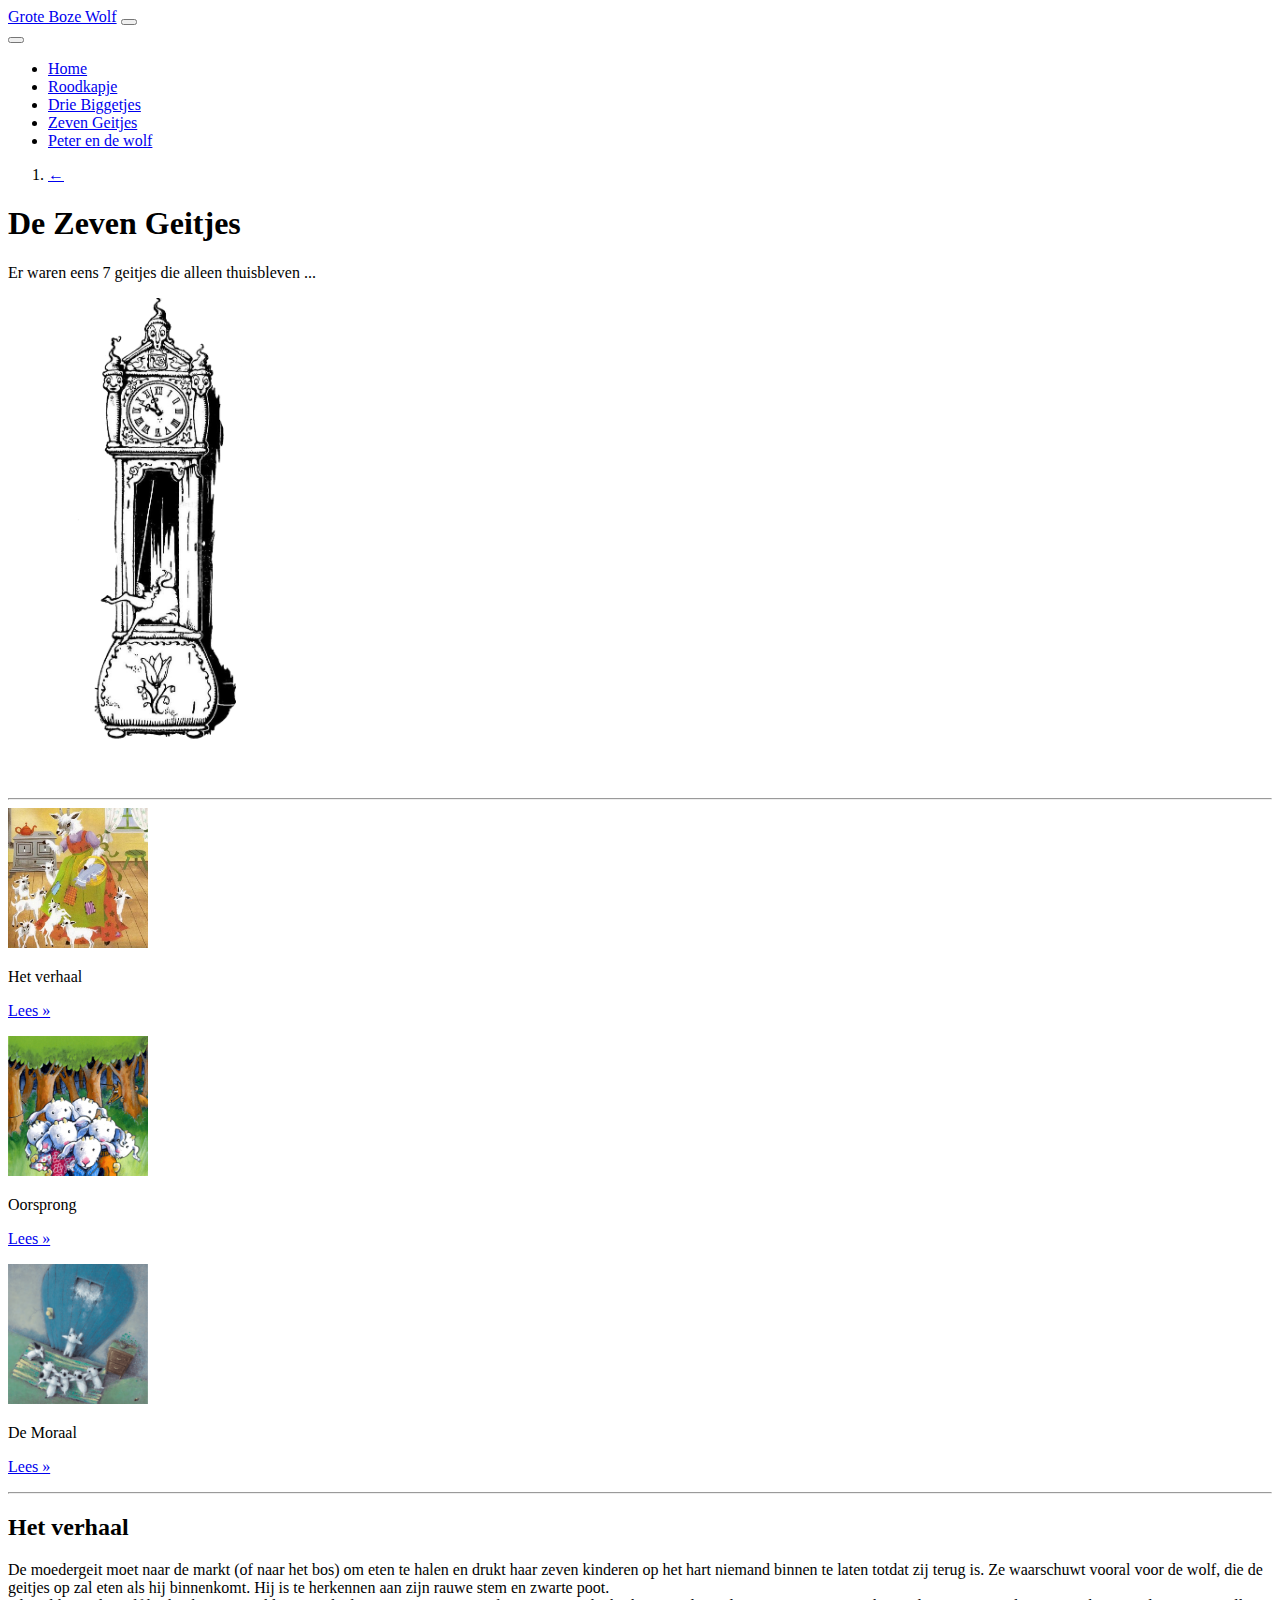
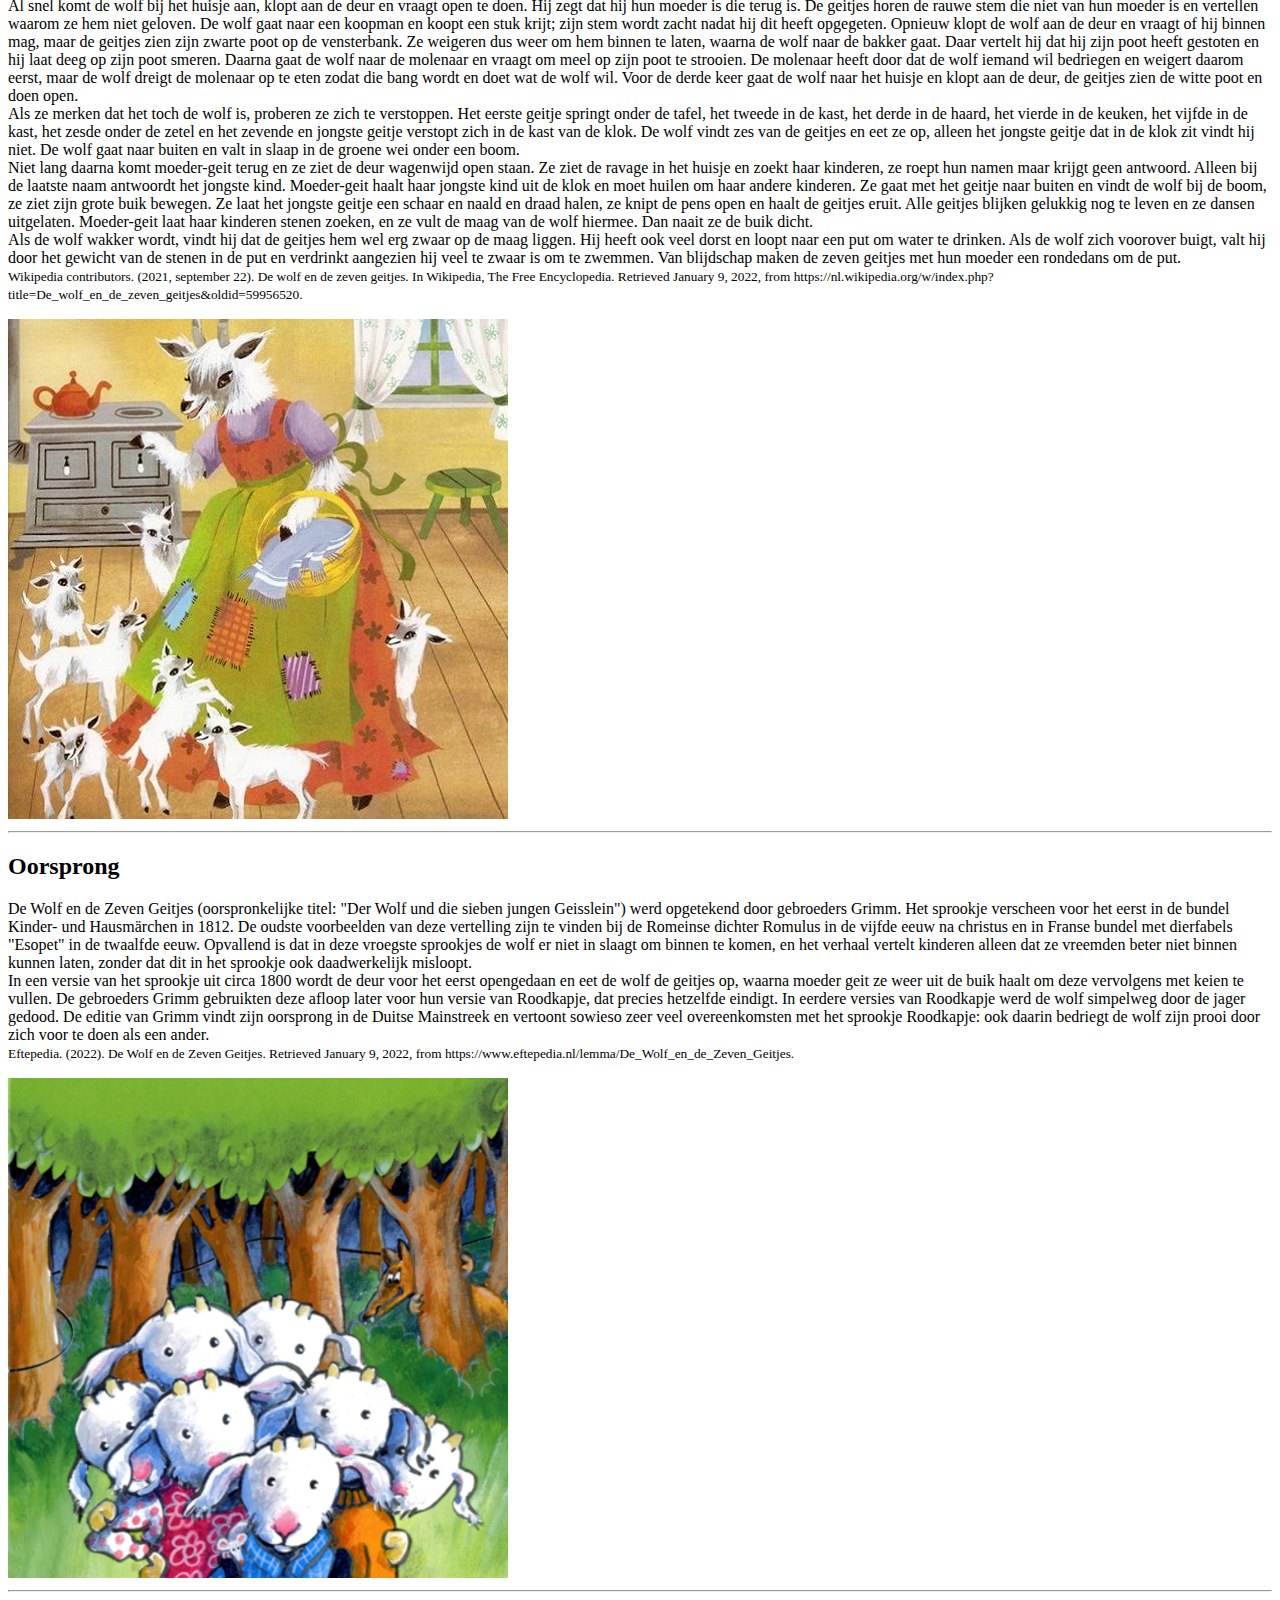
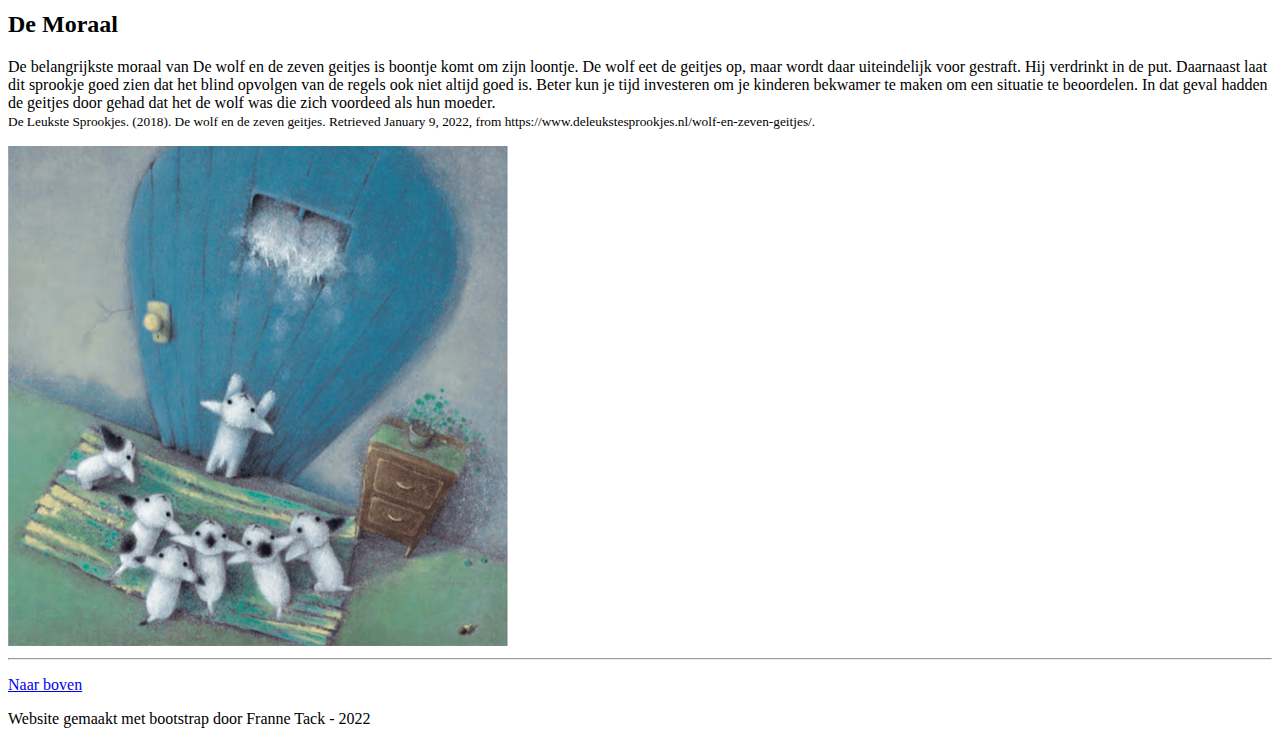
<file: tales/geitjes.html>
<!DOCTYPE html>
<html lang="nl">
<head>
  <meta charset="UTF-8">
  <meta http-equiv="X-UA-Compatible" content="IE=edge">
  <meta name="viewport" content="width=device-width, initial-scale=1.0">
  <title>Grote Boze Wolf - 7 Geitjes</title>
  <link href="https://cdn.jsdelivr.net/npm/bootstrap@5.1.3/dist/css/bootstrap.min.css" rel="stylesheet" integrity="sha384-1BmE4kWBq78iYhFldvKuhfTAU6auU8tT94WrHftjDbrCEXSU1oBoqyl2QvZ6jIW3" crossorigin="anonymous">
  <link rel="stylesheet" href="style.css">
</head>
<body>

    <nav class="navbar navbar-dark bg-dark">
        <div class="container-fluid">
            <a class="navbar-brand" href="index.html">Grote Boze Wolf</a>
            <button class="navbar-toggler" type="button" data-bs-toggle="offcanvas" data-bs-target="#offcanvasNavbar" aria-controls="offcanvasNavbar">
                <span class="navbar-toggler-icon"></span>
            </button>
            <div class="offcanvas offcanvas-end bg-dark" tabindex="-1" id="offcanvasNavbar" aria-labelledby="offcanvasNavbarLabel">
                <div class="offcanvas-header">
                    <div></div>
                    <button type="button" class="btn-close btn-close-white text-reset" data-bs-dismiss="offcanvas" aria-label="Close"></button>
                </div>
                <div class="offcanvas-body">
                    <ul class="navbar-nav justify-content-end flex-grow-1 pe-3">
                        <li class="nav-item"><a class="nav-link" href="index.html">Home</a></li>
                        <li class="nav-item"><a class="nav-link" href="roodkapje.html">Roodkapje</a></li>
                        <li class="nav-item"><a class="nav-link" href="biggetjes.html">Drie Biggetjes</a></li>
                        <li class="nav-item"><a class="nav-link active" aria-current="page" href="geitjes.html">Zeven Geitjes</a></li>
                        <li class="nav-item"><a class="nav-link" href="peter.html">Peter en de wolf</a></li>
                    </ul>
                </div>
            </div>
        </div>
    </nav>

    <header class="container-fluid position-relative overflow-hidden pt-5 bg-light">
        <div class="row">
            <div aria-label="breadcrumb">
                <ol class="breadcrumb">
                    <li class="breadcrumb-item"><a class="btn btn-secondary" href="index.html">&larr;</a></li>
                </ol>
            </div>
            <div class="col-md mt-auto mb-auto pe-md-3 pe-xl-5 pt-md-5 pb-md-5  text-center">
                <h1 class="display-2 fw-normal">De Zeven Geitjes</h1>
                <p class="lead fw-normal">Er waren eens 7 geitjes die alleen thuisbleven ...</p>
            </div>
            <div class="col-md text-center">
                <figure>
                    <img class=" aaah img-fluid me-md-5" src="images/geitje-in-klok.png" alt="Geitje in de klok">
                </figure>
            </div>
        </div>
    </header>

    <main class="container marketing">

        <hr class="featurette-divider">

        <div class="row text-center">
            <div class="col-lg-4">
                <svg class="rounded-circle" width="140" height="140" xmlns="http://www.w3.org/2000/svg" role="img" aria-label="Placeholder: 140x140" preserveAspectRatio="xMidYMid slice" focusable="false">
                    <rect width="100%" height="100%" fill="#777"/>
                    <image href="images/geitjes-1.jpg" width="100%" height="100%"/>
                </svg>
      
                <p>Het verhaal</p>
                <p><a class="btn btn-secondary" href="#Eerst">Lees &raquo;</a></p>
            </div><!-- /.col-lg-4 -->
            <div class="col-lg-4">
                <svg class="rounded-circle" width="140" height="140" xmlns="http://www.w3.org/2000/svg" role="img" aria-label="Placeholder: 140x140" preserveAspectRatio="xMidYMid slice" focusable="false">
                    <rect width="100%" height="100%" fill="#777"/>
                    <image href="images/geitjes-2.png" height="100%"/>
                </svg>

                <p>Oorsprong</p>
                <p><a class="btn btn-secondary" href="#Tweede">Lees &raquo;</a></p>
            </div><!-- /.col-lg-4 -->
            <div class="col-lg-4">
                <svg class="rounded-circle" width="140" height="140" xmlns="http://www.w3.org/2000/svg" role="img" aria-label="Placeholder: 140x140" preserveAspectRatio="xMidYMid slice" focusable="false">
                    <rect width="100%" height="100%" fill="#777"/>
                    <image href="images/geitjes-3.png" height="100%"/>
                </svg>

                <p>De Moraal</p>
                <p><a class="btn btn-secondary" href="#Derde">Lees &raquo;</a></p>
            </div><!-- /.col-lg-4 -->
        </div>


        <hr class="featurette-divider" id="Eerst">

        <div class="row featurette">
            <div class="col-md-7">
                <h2 class="featurette-heading">Het verhaal</h2>
                <p class="lead">
                    De moedergeit moet naar de markt (of naar het bos) om eten te halen en 
                    drukt haar zeven kinderen op het hart niemand binnen te laten totdat zij terug is. 
                    Ze waarschuwt vooral voor de wolf, die de geitjes op zal eten als hij binnenkomt. 
                    Hij is te herkennen aan zijn rauwe stem en zwarte poot. <br>
                    Al snel komt de wolf bij het huisje aan, klopt aan de deur en vraagt open te doen. 
                    Hij zegt dat hij hun moeder is die terug is. 
                    De geitjes horen de rauwe stem die niet van hun moeder is en vertellen waarom ze hem niet geloven. 
                    De wolf gaat naar een koopman en koopt een stuk krijt; 
                    zijn stem wordt zacht nadat hij dit heeft opgegeten. 
                    Opnieuw klopt de wolf aan de deur en vraagt of hij binnen mag, 
                    maar de geitjes zien zijn zwarte poot op de vensterbank. 
                    Ze weigeren dus weer om hem binnen te laten, waarna de wolf naar de bakker gaat. 
                    Daar vertelt hij dat hij zijn poot heeft gestoten en hij laat deeg op zijn poot smeren. 
                    Daarna gaat de wolf naar de molenaar en vraagt om meel op zijn poot te strooien. 
                    De molenaar heeft door dat de wolf iemand wil bedriegen en weigert daarom eerst, 
                    maar de wolf dreigt de molenaar op te eten zodat die bang wordt en doet wat de wolf wil. 
                    Voor de derde keer gaat de wolf naar het huisje en klopt aan de deur, 
                    de geitjes zien de witte poot en doen open. <br>
                    Als ze merken dat het toch de wolf is, proberen ze zich te verstoppen. 
                    Het eerste geitje springt onder de tafel, het tweede in de kast, het derde in de haard, 
                    het vierde in de keuken, het vijfde in de kast, het zesde onder de zetel en het zevende en 
                    jongste geitje verstopt zich in de kast van de klok. De wolf vindt zes van de geitjes en eet ze op, 
                    alleen het jongste geitje dat in de klok zit vindt hij niet. 
                    De wolf gaat naar buiten en valt in slaap in de groene wei onder een boom. <br>
                    Niet lang daarna komt moeder-geit terug en ze ziet de deur wagenwijd open staan. 
                    Ze ziet de ravage in het huisje en zoekt haar kinderen, ze roept hun namen maar krijgt geen antwoord. 
                    Alleen bij de laatste naam antwoordt het jongste kind. 
                    Moeder-geit haalt haar jongste kind uit de klok en moet huilen om haar andere kinderen. 
                    Ze gaat met het geitje naar buiten en vindt de wolf bij de boom, ze ziet zijn grote buik bewegen. 
                    Ze laat het jongste geitje een schaar en naald en draad halen, ze knipt de pens open en haalt de geitjes eruit. 
                    Alle geitjes blijken gelukkig nog te leven en ze dansen uitgelaten. 
                    Moeder-geit laat haar kinderen stenen zoeken, en ze vult de maag van de wolf hiermee. 
                    Dan naait ze de buik dicht. <br>
                    Als de wolf wakker wordt, vindt hij dat de geitjes hem wel erg zwaar op de maag liggen. 
                    Hij heeft ook veel dorst en loopt naar een put om water te drinken. 
                    Als de wolf zich voorover buigt, valt hij door het gewicht van de stenen in de put en 
                    verdrinkt aangezien hij veel te zwaar is om te zwemmen. 
                    Van blijdschap maken de zeven geitjes met hun moeder een rondedans om de put. <br>
                    <small class="text-muted">
                        Wikipedia contributors. (2021, september 22). De wolf en de zeven geitjes. 
                        In Wikipedia, The Free Encyclopedia. Retrieved January 9, 2022, 
                        from https://nl.wikipedia.org/w/index.php?title=De_wolf_en_de_zeven_geitjes&oldid=59956520.
                    </small>
                </p>
            </div>
            <div class="col-md-5">
                <svg class="bd-placeholder-img bd-placeholder-img-lg featurette-image img-fluid mx-auto" width="500" height="500" xmlns="http://www.w3.org/2000/svg" role="img" aria-label="Placeholder: 500x500" preserveAspectRatio="xMidYMid slice" focusable="false">
                    <rect width="100%" height="100%" fill="#eee"/>
                    <image href="images/geitjes-1.jpg" width="100%" height="100%"/>
                </svg>
    
            </div>
        </div>
    
        <hr class="featurette-divider" id="Tweede">
    
        <div class="row featurette">
            <div class="col-md-7 order-md-2">
                <h2 class="featurette-heading">Oorsprong</h2>
                <p class="lead">
                    De Wolf en de Zeven Geitjes (oorspronkelijke titel: "Der Wolf und die sieben jungen Geisslein") 
                    werd opgetekend door gebroeders Grimm. 
                    Het sprookje verscheen voor het eerst in de bundel Kinder- und Hausmärchen in 1812. 
                    De oudste voorbeelden van deze vertelling zijn te vinden bij de Romeinse dichter Romulus 
                    in de vijfde eeuw na christus en in Franse bundel met dierfabels "Esopet" in de twaalfde eeuw. 
                    Opvallend is dat in deze vroegste sprookjes de wolf er niet in slaagt om binnen te komen, 
                    en het verhaal vertelt kinderen alleen dat ze vreemden beter niet binnen kunnen laten, 
                    zonder dat dit in het sprookje ook daadwerkelijk misloopt. <br>
                    In een versie van het sprookje uit circa 1800 wordt de deur voor het eerst opengedaan en 
                    eet de wolf de geitjes op, waarna moeder geit ze weer uit de buik haalt om deze vervolgens met keien te vullen. 
                    De gebroeders Grimm gebruikten deze afloop later voor hun versie van Roodkapje, dat precies hetzelfde eindigt. 
                    In eerdere versies van Roodkapje werd de wolf simpelweg door de jager gedood. 
                    De editie van Grimm vindt zijn oorsprong in de Duitse Mainstreek en 
                    vertoont sowieso zeer veel overeenkomsten met het sprookje Roodkapje: 
                    ook daarin bedriegt de wolf zijn prooi door zich voor te doen als een ander. <br>
                    <small class="text-muted">
                        Eftepedia. (2022). De Wolf en de Zeven Geitjes. 
                        Retrieved January 9, 2022, 
                        from https://www.eftepedia.nl/lemma/De_Wolf_en_de_Zeven_Geitjes.
                    </small>
                </p>
            </div>
            <div class="col-md-5 order-md-1">
                <svg class="bd-placeholder-img bd-placeholder-img-lg featurette-image img-fluid mx-auto" width="500" height="500" xmlns="http://www.w3.org/2000/svg" role="img" aria-label="Placeholder: 500x500" preserveAspectRatio="xMidYMid slice" focusable="false">
                    <rect width="100%" height="100%" fill="#eee"/>
                    <image href="images/geitjes-2.png" height="100%"/>
                </svg>
    
            </div>
        </div>
    
        <hr class="featurette-divider" id="Derde">
    
        <div class="row featurette">
            <div class="col-md-7">
                <h2 class="featurette-heading">De Moraal</h2>
                <p class="lead">
                    De belangrijkste moraal van De wolf en de zeven geitjes is boontje komt om zijn loontje. 
                    De wolf eet de geitjes op, maar wordt daar uiteindelijk voor gestraft. 
                    Hij verdrinkt in de put. 
                    Daarnaast laat dit sprookje goed zien dat het blind opvolgen van de regels ook niet altijd goed is. 
                    Beter kun je tijd investeren om je kinderen bekwamer te maken om een situatie te beoordelen. 
                    In dat geval hadden de geitjes door gehad dat het de wolf was die zich voordeed als hun moeder. <br>
                    <small class="text-muted">
                        De Leukste Sprookjes. (2018). De wolf en de zeven geitjes. 
                        Retrieved January 9, 2022, 
                        from https://www.deleukstesprookjes.nl/wolf-en-zeven-geitjes/.
                    </small>
                </p>
            </div>
            <div class="col-md-5">
                <svg class="bd-placeholder-img bd-placeholder-img-lg featurette-image img-fluid mx-auto" width="500" height="500" xmlns="http://www.w3.org/2000/svg" role="img" aria-label="Placeholder: 500x500" preserveAspectRatio="xMidYMid slice" focusable="false">
                    <rect width="100%" height="100%" fill="#eee"/>
                    <image href="images/geitjes-3.png" height="100%"/>
                </svg>
    
            </div>
        </div>
    
        <hr class="featurette-divider">

    </main>

    <footer class="container">
        <p class="float-end"><a href="#" class="link-dark">Naar boven</a></p>
        <p>Website gemaakt met bootstrap door Franne Tack - 2022</p>
    </footer>

    <script 
        src="https://cdn.jsdelivr.net/npm/bootstrap@5.1.3/dist/js/bootstrap.bundle.min.js" 
        integrity="sha384-ka7Sk0Gln4gmtz2MlQnikT1wXgYsOg+OMhuP+IlRH9sENBO0LRn5q+8nbTov4+1p" 
        crossorigin="anonymous">
    </script>
</body>
</html>
</file>
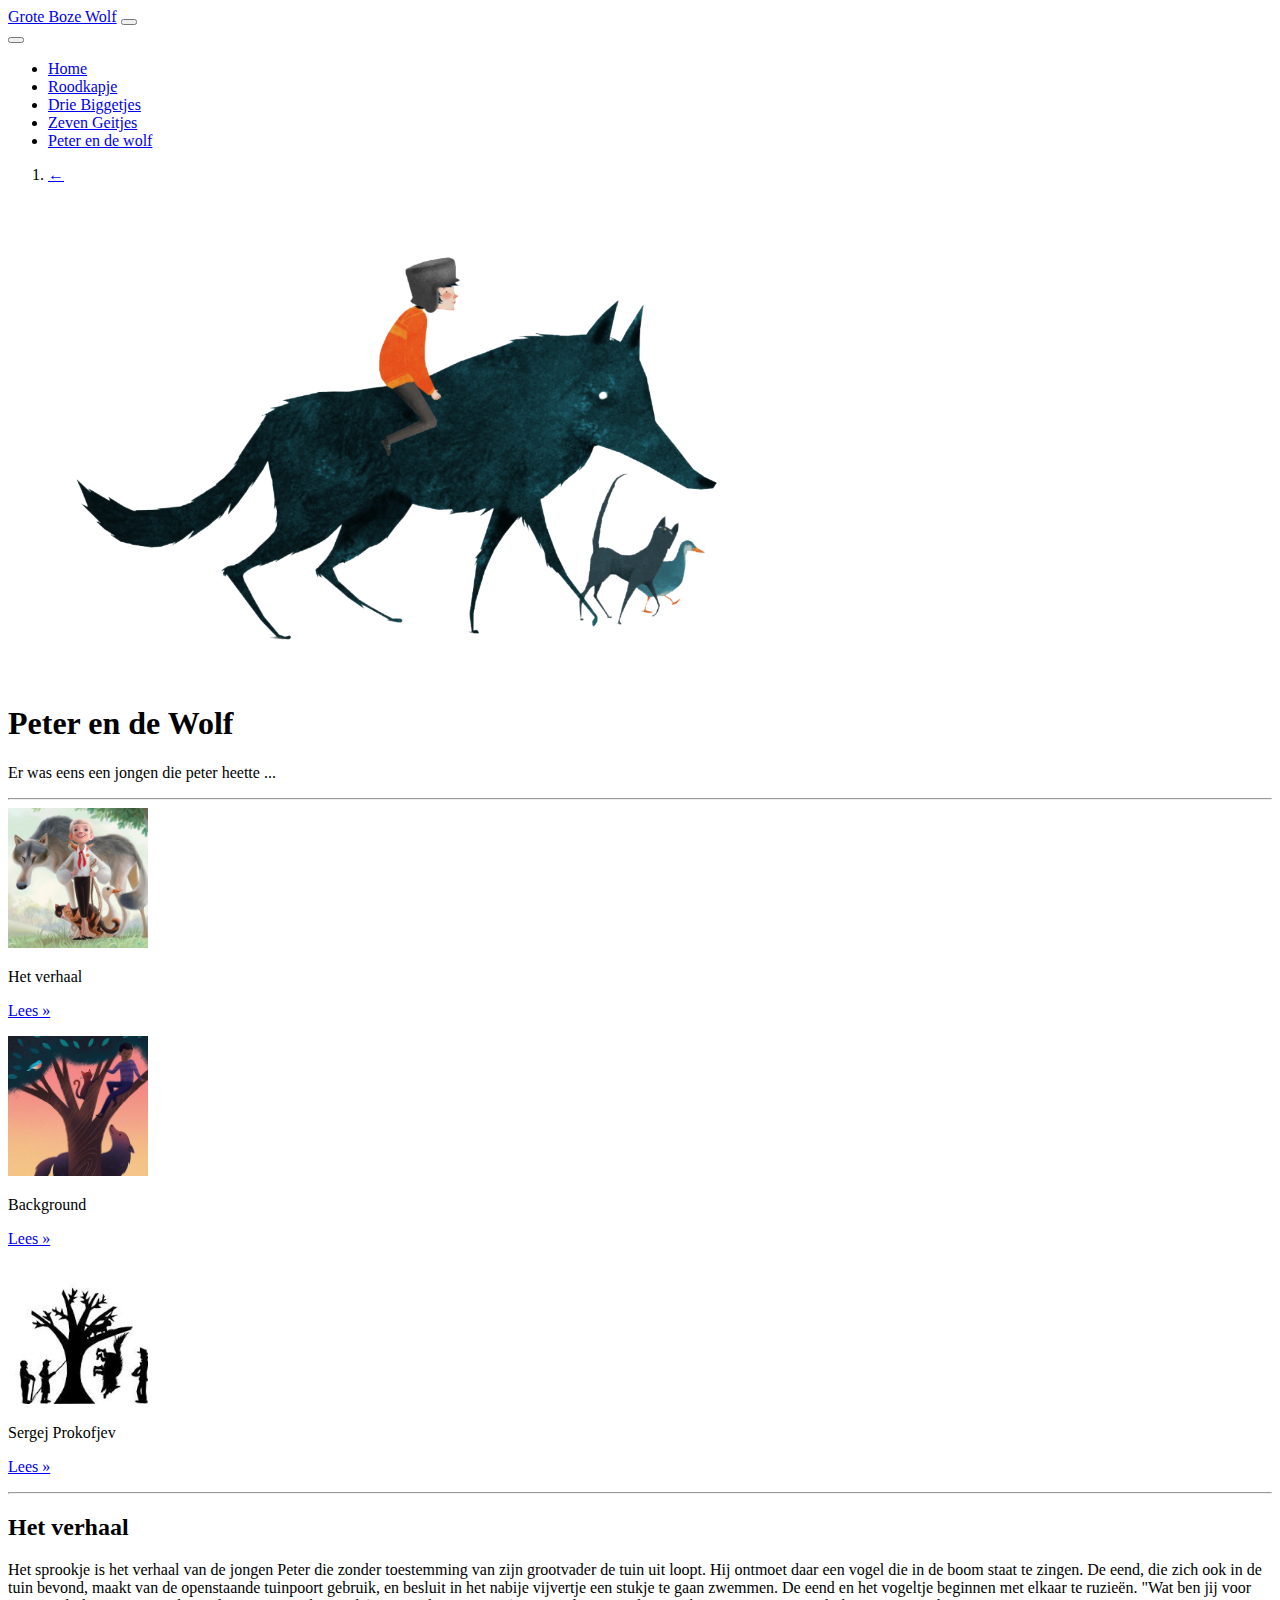
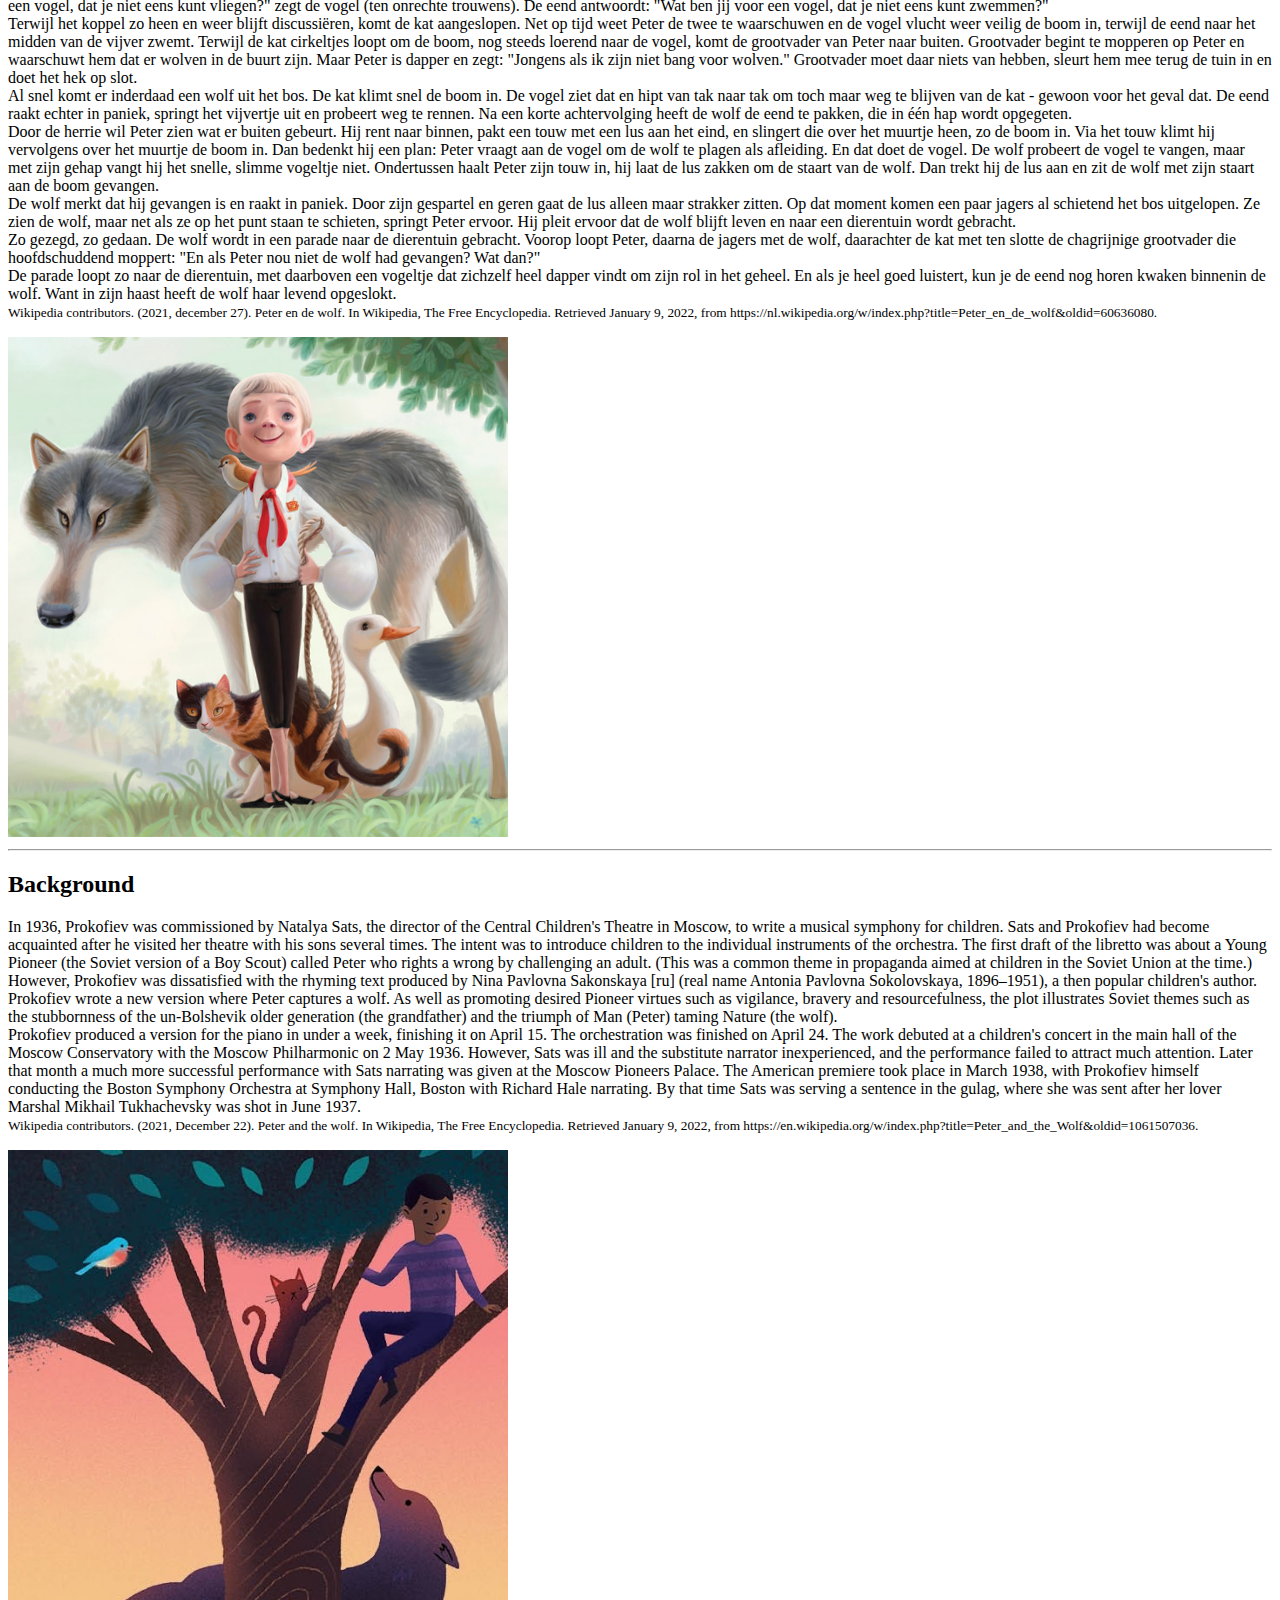
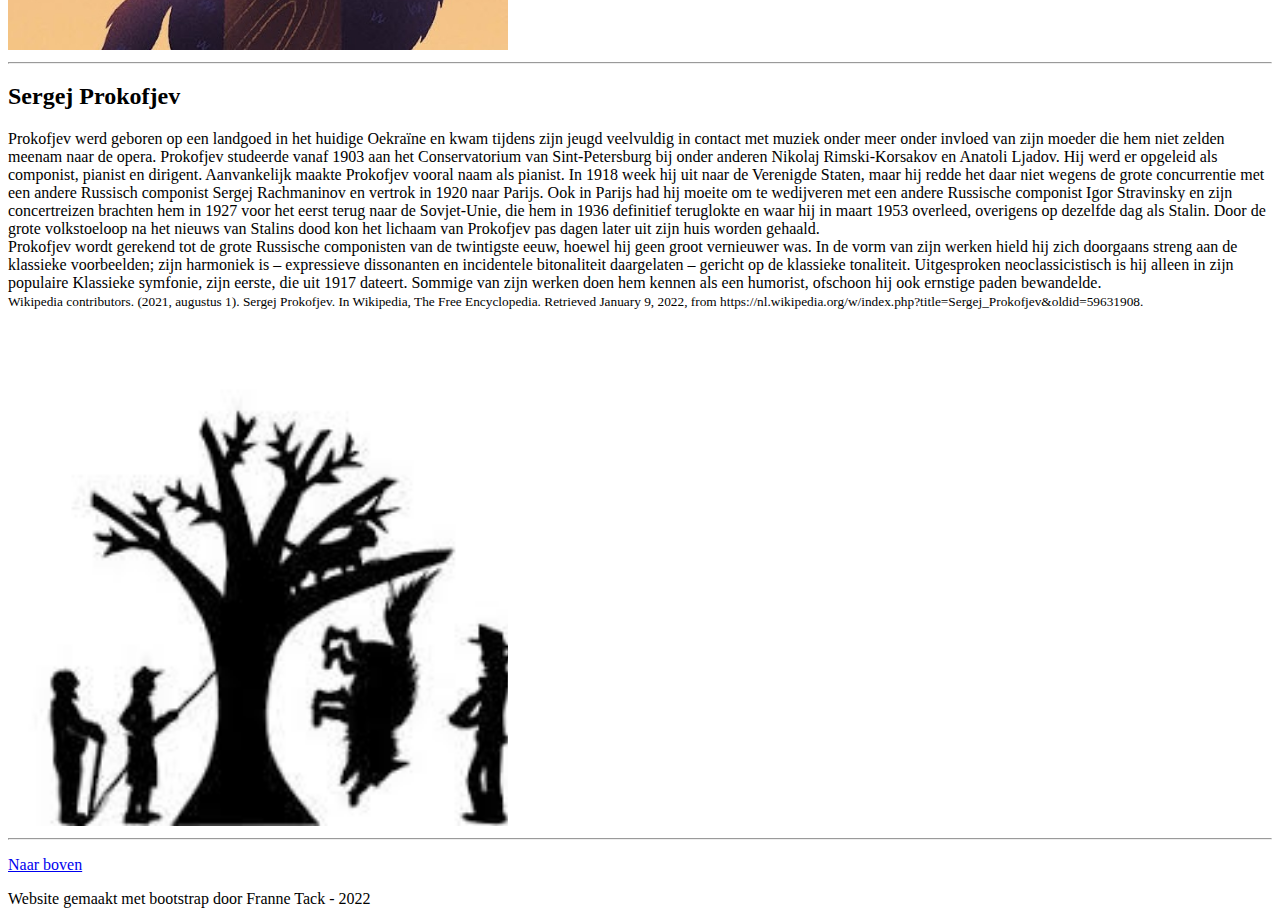
<file: tales/peter.html>
<!DOCTYPE html>
<html lang="nl">
<head>
  <meta charset="UTF-8">
  <meta http-equiv="X-UA-Compatible" content="IE=edge">
  <meta name="viewport" content="width=device-width, initial-scale=1.0">
  <title>Grote Boze Wolf - Peter</title>
  <link href="https://cdn.jsdelivr.net/npm/bootstrap@5.1.3/dist/css/bootstrap.min.css" rel="stylesheet" integrity="sha384-1BmE4kWBq78iYhFldvKuhfTAU6auU8tT94WrHftjDbrCEXSU1oBoqyl2QvZ6jIW3" crossorigin="anonymous">
  <link rel="stylesheet" href="style.css">
</head>
<body>

  <nav class="navbar navbar-dark bg-dark">
    <div class="container-fluid">
      <a class="navbar-brand" href="index.html">Grote Boze Wolf</a>
      <button class="navbar-toggler" type="button" data-bs-toggle="offcanvas" data-bs-target="#offcanvasNavbar" aria-controls="offcanvasNavbar">
        <span class="navbar-toggler-icon"></span>
      </button>
      <div class="offcanvas offcanvas-end bg-dark" tabindex="-1" id="offcanvasNavbar" aria-labelledby="offcanvasNavbarLabel">
        <div class="offcanvas-header">
          <div></div>
          <button type="button" class="btn-close btn-close-white text-reset" data-bs-dismiss="offcanvas" aria-label="Close"></button>
        </div>
        <div class="offcanvas-body">
          <ul class="navbar-nav justify-content-end flex-grow-1 pe-3">
            <li class="nav-item"><a class="nav-link" href="index.html">Home</a></li>
            <li class="nav-item"><a class="nav-link" href="roodkapje.html">Roodkapje</a></li>
            <li class="nav-item"><a class="nav-link" href="biggetjes.html">Drie Biggetjes</a></li>
            <li class="nav-item"><a class="nav-link" href="geitjes.html">Zeven Geitjes</a></li>
            <li class="nav-item"><a class="nav-link active" aria-current="page" href="peter.html">Peter en de wolf</a></li>
          </ul>
        </div>
      </div>
    </div>
  </nav>

  <header class="container-fluid position-relative overflow-hidden pt-5 bg-light">
    <div class="row">
      <div aria-label="breadcrumb">
        <ol class="breadcrumb">
          <li class="breadcrumb-item"><a class="btn btn-secondary" href="index.html">&larr;</a></li>
        </ol>
      </div>
      <div class="col-md text-center">
        <figure>
          <img class=" aaah img-fluid me-md-5" src="images/peter.png" alt="Peter">
        </figure>
      </div>
      <div class="col-md mt-auto mb-auto pe-md-3 pe-xl-5 pt-md-5 pb-md-5  text-center">
        <h1 class="display-2 fw-normal">Peter en de Wolf</h1>
        <p class="lead fw-normal">Er was eens een jongen die peter heette ...</p>
      </div>
    </div>
  </header>

  <main class="container marketing">

    <hr class="featurette-divider">

    <div class="row text-center">
      <div class="col-lg-4">
        <svg class="rounded-circle" width="140" height="140" xmlns="http://www.w3.org/2000/svg" role="img" aria-label="Placeholder: 140x140" preserveAspectRatio="xMidYMid slice" focusable="false">
          <rect width="100%" height="100%" fill="#777"/>
          <image href="images/peter-1.png" height="100%"/>
        </svg>
  
        <p>Het verhaal</p>
        <p><a class="btn btn-secondary" href="#Eerst">Lees &raquo;</a></p>
      </div><!-- /.col-lg-4 -->
      <div class="col-lg-4">
        <svg class="rounded-circle" width="140" height="140" xmlns="http://www.w3.org/2000/svg" role="img" aria-label="Placeholder: 140x140" preserveAspectRatio="xMidYMid slice" focusable="false">
          <rect width="100%" height="100%" fill="#777"/>
          <image href="images/peter-2.jpg" height="100%"/>
        </svg>

        <p>Background</p>
        <p><a class="btn btn-secondary" href="#Tweede">Lees &raquo;</a></p>
      </div><!-- /.col-lg-4 -->
      <div class="col-lg-4">
        <svg class="rounded-circle" width="140" height="140" xmlns="http://www.w3.org/2000/svg" role="img" aria-label="Placeholder: 140x140" preserveAspectRatio="xMidYMid slice" focusable="false">
          <rect width="100%" height="100%" fill="#777"/>
          <image href="images/peter-3.jpg" height="100%"/>
        </svg>

        <p>Sergej Prokofjev</p>
        <p><a class="btn btn-secondary" href="#Derde">Lees &raquo;</a></p>
      </div><!-- /.col-lg-4 -->
    </div>


    <hr class="featurette-divider" id="Eerst">

    <div class="row featurette">
      <div class="col-md-7">
        <h2 class="featurette-heading">Het verhaal</h2>
        <p class="lead">
          Het sprookje is het verhaal van de jongen Peter die zonder toestemming van zijn grootvader de tuin uit loopt. 
          Hij ontmoet daar een vogel die in de boom staat te zingen. 
          De eend, die zich ook in de tuin bevond, maakt van de openstaande tuinpoort gebruik, 
          en besluit in het nabije vijvertje een stukje te gaan zwemmen. 
          De eend en het vogeltje beginnen met elkaar te ruzieën. "Wat ben jij voor een vogel, dat je niet eens kunt vliegen?" 
          zegt de vogel (ten onrechte trouwens). De eend antwoordt: "Wat ben jij voor een vogel, dat je niet eens kunt zwemmen?" <br>
          Terwijl het koppel zo heen en weer blijft discussiëren, komt de kat aangeslopen. 
          Net op tijd weet Peter de twee te waarschuwen en de vogel vlucht weer veilig de boom in, 
          terwijl de eend naar het midden van de vijver zwemt. Terwijl de kat cirkeltjes loopt om de boom, 
          nog steeds loerend naar de vogel, komt de grootvader van Peter naar buiten. 
          Grootvader begint te mopperen op Peter en waarschuwt hem dat er wolven in de buurt zijn. 
          Maar Peter is dapper en zegt: "Jongens als ik zijn niet bang voor wolven." 
          Grootvader moet daar niets van hebben, sleurt hem mee terug de tuin in en doet het hek op slot. <br>
          Al snel komt er inderdaad een wolf uit het bos. De kat klimt snel de boom in. 
          De vogel ziet dat en hipt van tak naar tak om toch maar weg te blijven van de kat - gewoon voor het geval dat. 
          De eend raakt echter in paniek, springt het vijvertje uit en probeert weg te rennen. 
          Na een korte achtervolging heeft de wolf de eend te pakken, die in één hap wordt opgegeten. <br>
          Door de herrie wil Peter zien wat er buiten gebeurt. 
          Hij rent naar binnen, pakt een touw met een lus aan het eind, en slingert die over het muurtje heen, zo de boom in. 
          Via het touw klimt hij vervolgens over het muurtje de boom in. Dan bedenkt hij een plan: 
          Peter vraagt aan de vogel om de wolf te plagen als afleiding. En dat doet de vogel. 
          De wolf probeert de vogel te vangen, maar met zijn gehap vangt hij het snelle, slimme vogeltje niet. 
          Ondertussen haalt Peter zijn touw in, hij laat de lus zakken om de staart van de wolf. 
          Dan trekt hij de lus aan en zit de wolf met zijn staart aan de boom gevangen. <br>
          De wolf merkt dat hij gevangen is en raakt in paniek. 
          Door zijn gespartel en geren gaat de lus alleen maar strakker zitten. 
          Op dat moment komen een paar jagers al schietend het bos uitgelopen. Ze zien de wolf, 
          maar net als ze op het punt staan te schieten, springt Peter ervoor. 
          Hij pleit ervoor dat de wolf blijft leven en naar een dierentuin wordt gebracht. <br>
          Zo gezegd, zo gedaan. De wolf wordt in een parade naar de dierentuin gebracht. 
          Voorop loopt Peter, daarna de jagers met de wolf, 
          daarachter de kat met ten slotte de chagrijnige grootvader die hoofdschuddend moppert: 
          "En als Peter nou niet de wolf had gevangen? Wat dan?" <br>
          De parade loopt zo naar de dierentuin, 
          met daarboven een vogeltje dat zichzelf heel dapper vindt om zijn rol in het geheel. 
          En als je heel goed luistert, kun je de eend nog horen kwaken binnenin de wolf. 
          Want in zijn haast heeft de wolf haar levend opgeslokt. <br>
          <small class="text-muted">
            Wikipedia contributors. (2021, december 27). Peter en de wolf. 
            In Wikipedia, The Free Encyclopedia. Retrieved January 9, 2022, 
            from https://nl.wikipedia.org/w/index.php?title=Peter_en_de_wolf&oldid=60636080.
          </small>
        </p>
      </div>
      <div class="col-md-5">
        <svg class="bd-placeholder-img bd-placeholder-img-lg featurette-image img-fluid mx-auto" width="500" height="500" xmlns="http://www.w3.org/2000/svg" role="img" aria-label="Placeholder: 500x500" preserveAspectRatio="xMidYMid slice" focusable="false">
          <rect width="100%" height="100%" fill="#eee"/>
          <image href="images/peter-1.png" height="100%"/>
        </svg>

      </div>
    </div>

    <hr class="featurette-divider" id="Tweede">

    <div class="row featurette">
      <div class="col-md-7 order-md-2">
        <h2 class="featurette-heading">Background</h2>
        <p class="lead">
          In 1936, Prokofiev was commissioned by Natalya Sats, the director of the Central Children's Theatre in Moscow, 
          to write a musical symphony for children. 
          Sats and Prokofiev had become acquainted after he visited her theatre with his sons several times. 
          The intent was to introduce children to the individual instruments of the orchestra. 
          The first draft of the libretto was about a Young Pioneer (the Soviet version of a Boy Scout) 
          called Peter who rights a wrong by challenging an adult. 
          (This was a common theme in propaganda aimed at children in the Soviet Union at the time.) 
          However, Prokofiev was dissatisfied with the rhyming text produced by Nina Pavlovna Sakonskaya [ru] 
          (real name Antonia Pavlovna Sokolovskaya, 1896–1951), a then popular children's author. 
          Prokofiev wrote a new version where Peter captures a wolf. 
          As well as promoting desired Pioneer virtues such as vigilance, bravery and resourcefulness, 
          the plot illustrates Soviet themes such as the stubbornness of the un-Bolshevik older generation 
          (the grandfather) and the triumph of Man (Peter) taming Nature (the wolf). <br>
          Prokofiev produced a version for the piano in under a week, finishing it on April 15. 
          The orchestration was finished on April 24. 
          The work debuted at a children's concert in the main hall of the Moscow Conservatory with the Moscow Philharmonic 
          on 2 May 1936. However, Sats was ill and the substitute narrator inexperienced, 
          and the performance failed to attract much attention. 
          Later that month a much more successful performance with Sats narrating was given at the Moscow Pioneers Palace. 
          The American premiere took place in March 1938, with Prokofiev himself conducting the Boston Symphony Orchestra at 
          Symphony Hall, Boston with Richard Hale narrating. 
          By that time Sats was serving a sentence in the gulag, 
          where she was sent after her lover Marshal Mikhail Tukhachevsky was shot in June 1937. <br>
          <small class="text-muted">
            Wikipedia contributors. (2021, December 22). Peter and the wolf. 
            In Wikipedia, The Free Encyclopedia. Retrieved January 9, 2022, 
            from  https://en.wikipedia.org/w/index.php?title=Peter_and_the_Wolf&oldid=1061507036.
          </small>
        </p>
      </div>
      <div class="col-md-5 order-md-1">
        <svg class="bd-placeholder-img bd-placeholder-img-lg featurette-image img-fluid mx-auto" width="500" height="500" xmlns="http://www.w3.org/2000/svg" role="img" aria-label="Placeholder: 500x500" preserveAspectRatio="xMidYMid slice" focusable="false">
          <rect width="100%" height="100%" fill="#eee"/>
          <image href="images/peter-2.jpg" height="100%"/>
        </svg>

      </div>
    </div>

    <hr class="featurette-divider" id="Derde">

    <div class="row featurette">
      <div class="col-md-7">
        <h2 class="featurette-heading">Sergej Prokofjev</h2>
        <p class="lead">
          Prokofjev werd geboren op een landgoed in het huidige Oekraïne en 
          kwam tijdens zijn jeugd veelvuldig in contact met muziek onder meer onder invloed van zijn moeder 
          die hem niet zelden meenam naar de opera. Prokofjev studeerde vanaf 1903 
          aan het Conservatorium van Sint-Petersburg bij onder anderen Nikolaj Rimski-Korsakov en Anatoli Ljadov. 
          Hij werd er opgeleid als componist, pianist en dirigent. Aanvankelijk maakte Prokofjev vooral naam als pianist. 
          In 1918 week hij uit naar de Verenigde Staten, 
          maar hij redde het daar niet wegens de grote concurrentie 
          met een andere Russisch componist Sergej Rachmaninov en vertrok in 1920 naar Parijs. 
          Ook in Parijs had hij moeite om te wedijveren met een andere Russische componist Igor Stravinsky en 
          zijn concertreizen brachten hem in 1927 voor het eerst terug naar de Sovjet-Unie, 
          die hem in 1936 definitief teruglokte en waar hij in maart 1953 overleed, overigens op dezelfde dag als Stalin. 
          Door de grote volkstoeloop na het nieuws van Stalins dood kon het lichaam van Prokofjev 
          pas dagen later uit zijn huis worden gehaald. <br>
          Prokofjev wordt gerekend tot de grote Russische componisten van de twintigste eeuw, 
          hoewel hij geen groot vernieuwer was. 
          In de vorm van zijn werken hield hij zich doorgaans streng aan de klassieke voorbeelden; 
          zijn harmoniek is – expressieve dissonanten en incidentele bitonaliteit daargelaten – gericht op de klassieke tonaliteit. 
          Uitgesproken neoclassicistisch is hij alleen in zijn populaire Klassieke symfonie, 
          zijn eerste, die uit 1917 dateert. Sommige van zijn werken doen hem kennen als een humorist, 
          ofschoon hij ook ernstige paden bewandelde. <br>
          <small class="text-muted">
            Wikipedia contributors. (2021, augustus 1). Sergej Prokofjev. 
            In Wikipedia, The Free Encyclopedia. Retrieved January 9, 2022, 
            from  https://nl.wikipedia.org/w/index.php?title=Sergej_Prokofjev&oldid=59631908.
          </small>
        </p>
      </div>
      <div class="col-md-5">
        <svg class="bd-placeholder-img bd-placeholder-img-lg featurette-image img-fluid mx-auto" width="500" height="500" xmlns="http://www.w3.org/2000/svg" role="img" aria-label="Placeholder: 500x500" preserveAspectRatio="xMidYMid slice" focusable="false">
          <rect width="100%" height="100%" fill="#eee"/>
          <image href="images/peter-3.jpg" height="100%"/>
        </svg>

      </div>
    </div>

    <hr class="featurette-divider">

  </main>

  <footer class="container">
    <p class="float-end"><a href="#" class="link-dark">Naar boven</a></p>
    <p>Website gemaakt met bootstrap door Franne Tack - 2022</p>
  </footer>

  <script 
    src="https://cdn.jsdelivr.net/npm/bootstrap@5.1.3/dist/js/bootstrap.bundle.min.js" 
    integrity="sha384-ka7Sk0Gln4gmtz2MlQnikT1wXgYsOg+OMhuP+IlRH9sENBO0LRn5q+8nbTov4+1p" 
    crossorigin="anonymous">
  </script>
</body>
</html>
</file>
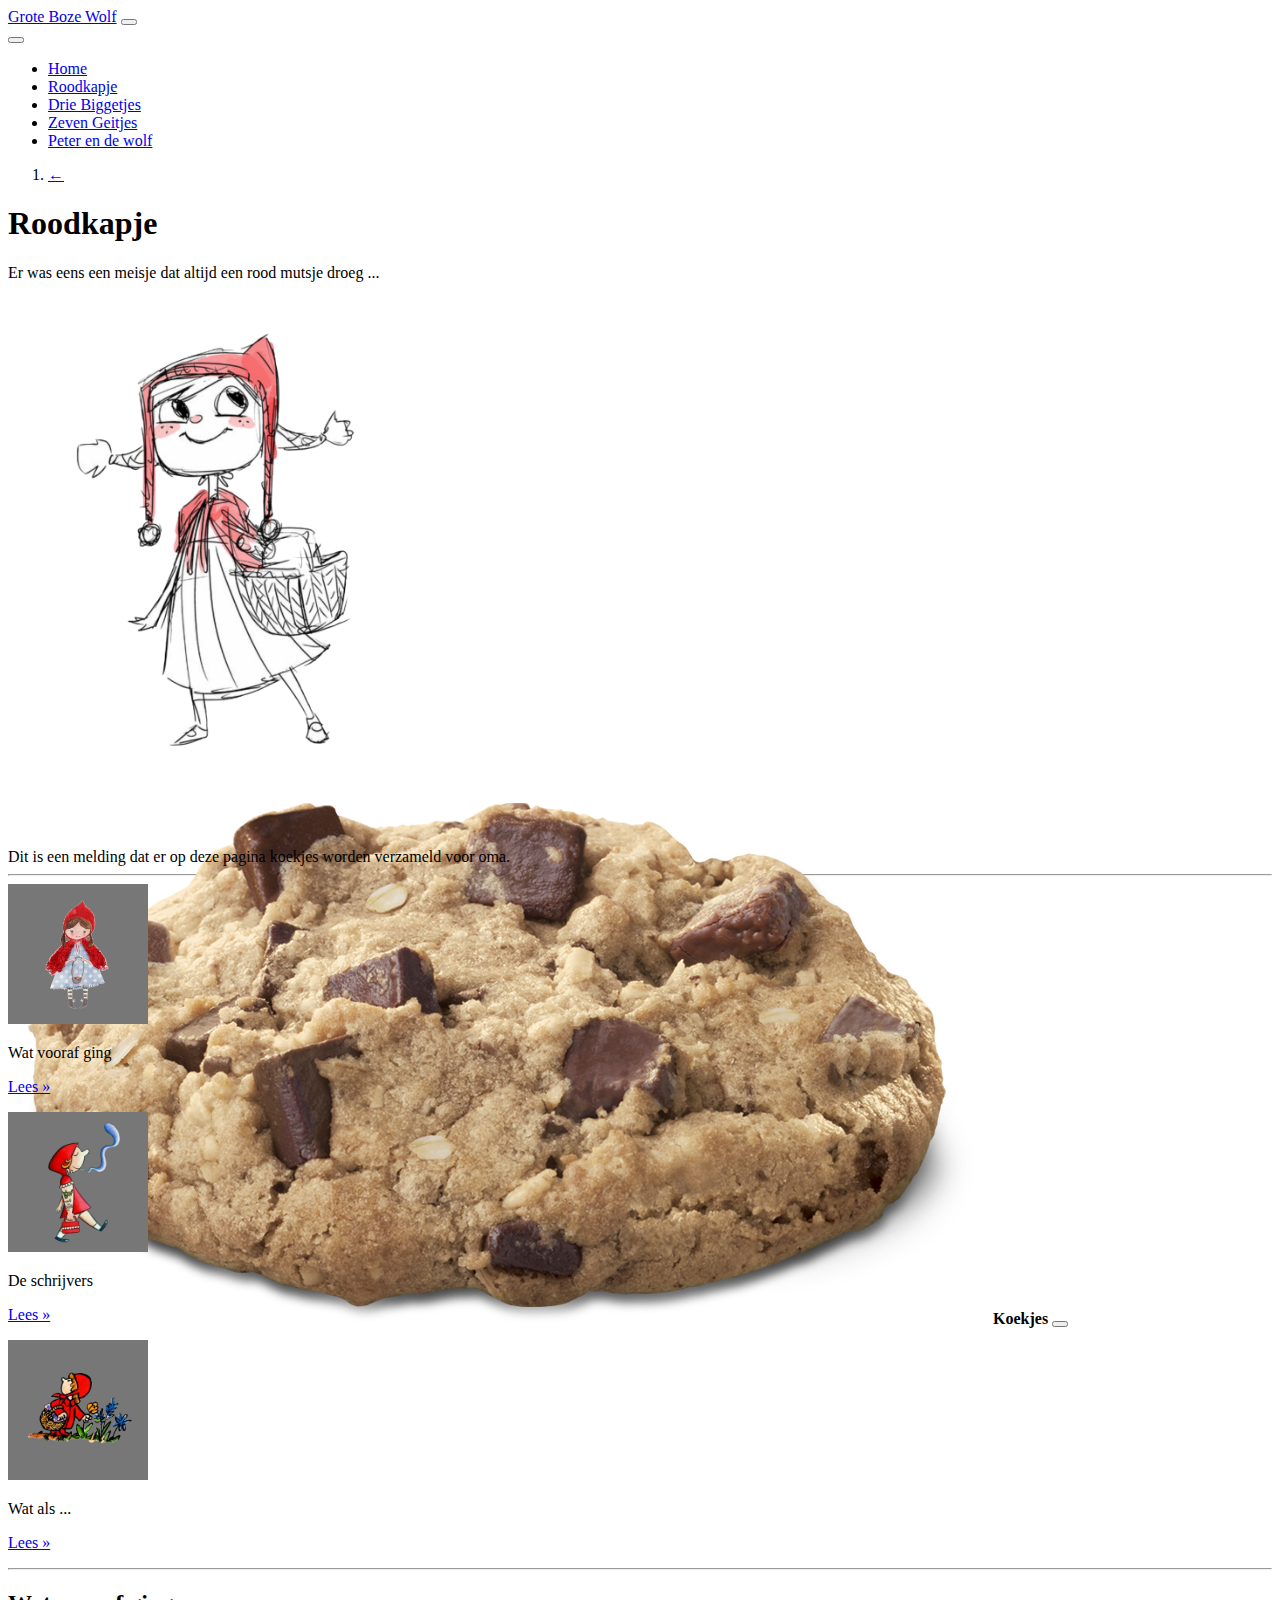
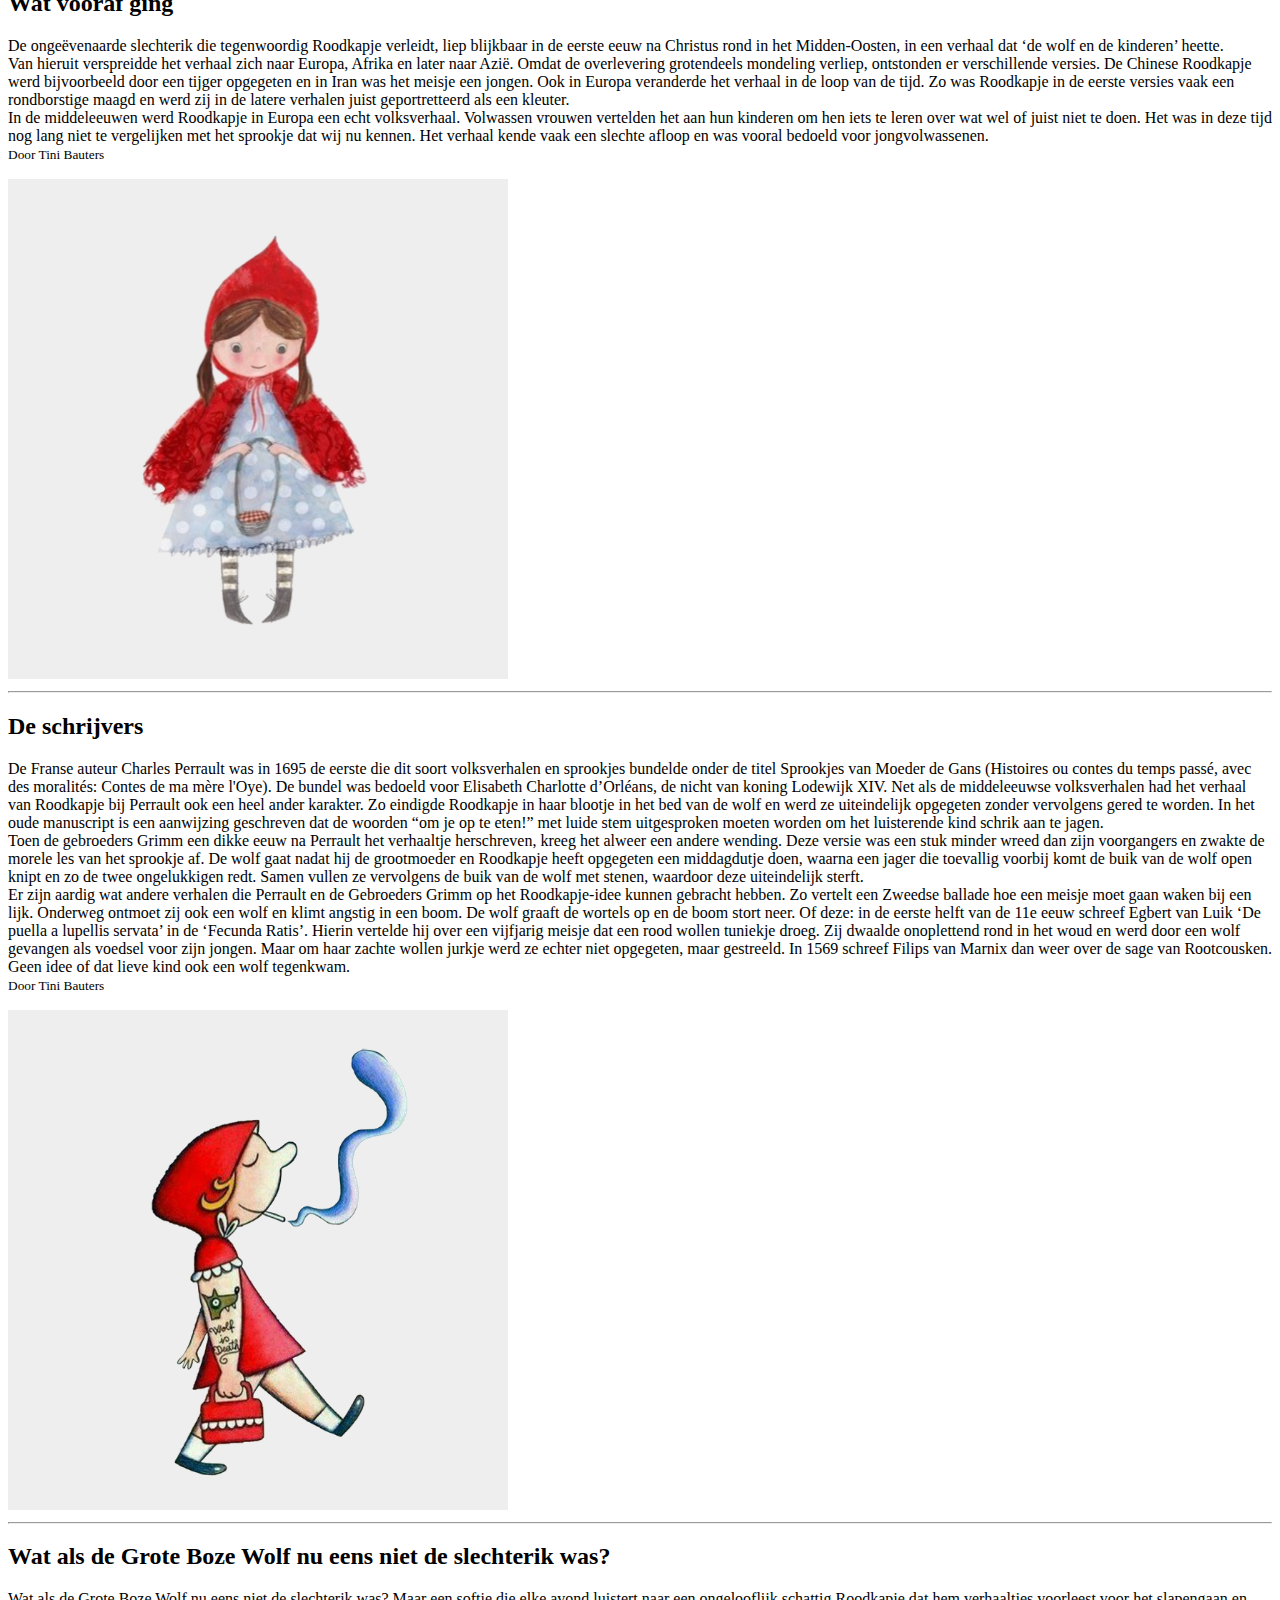
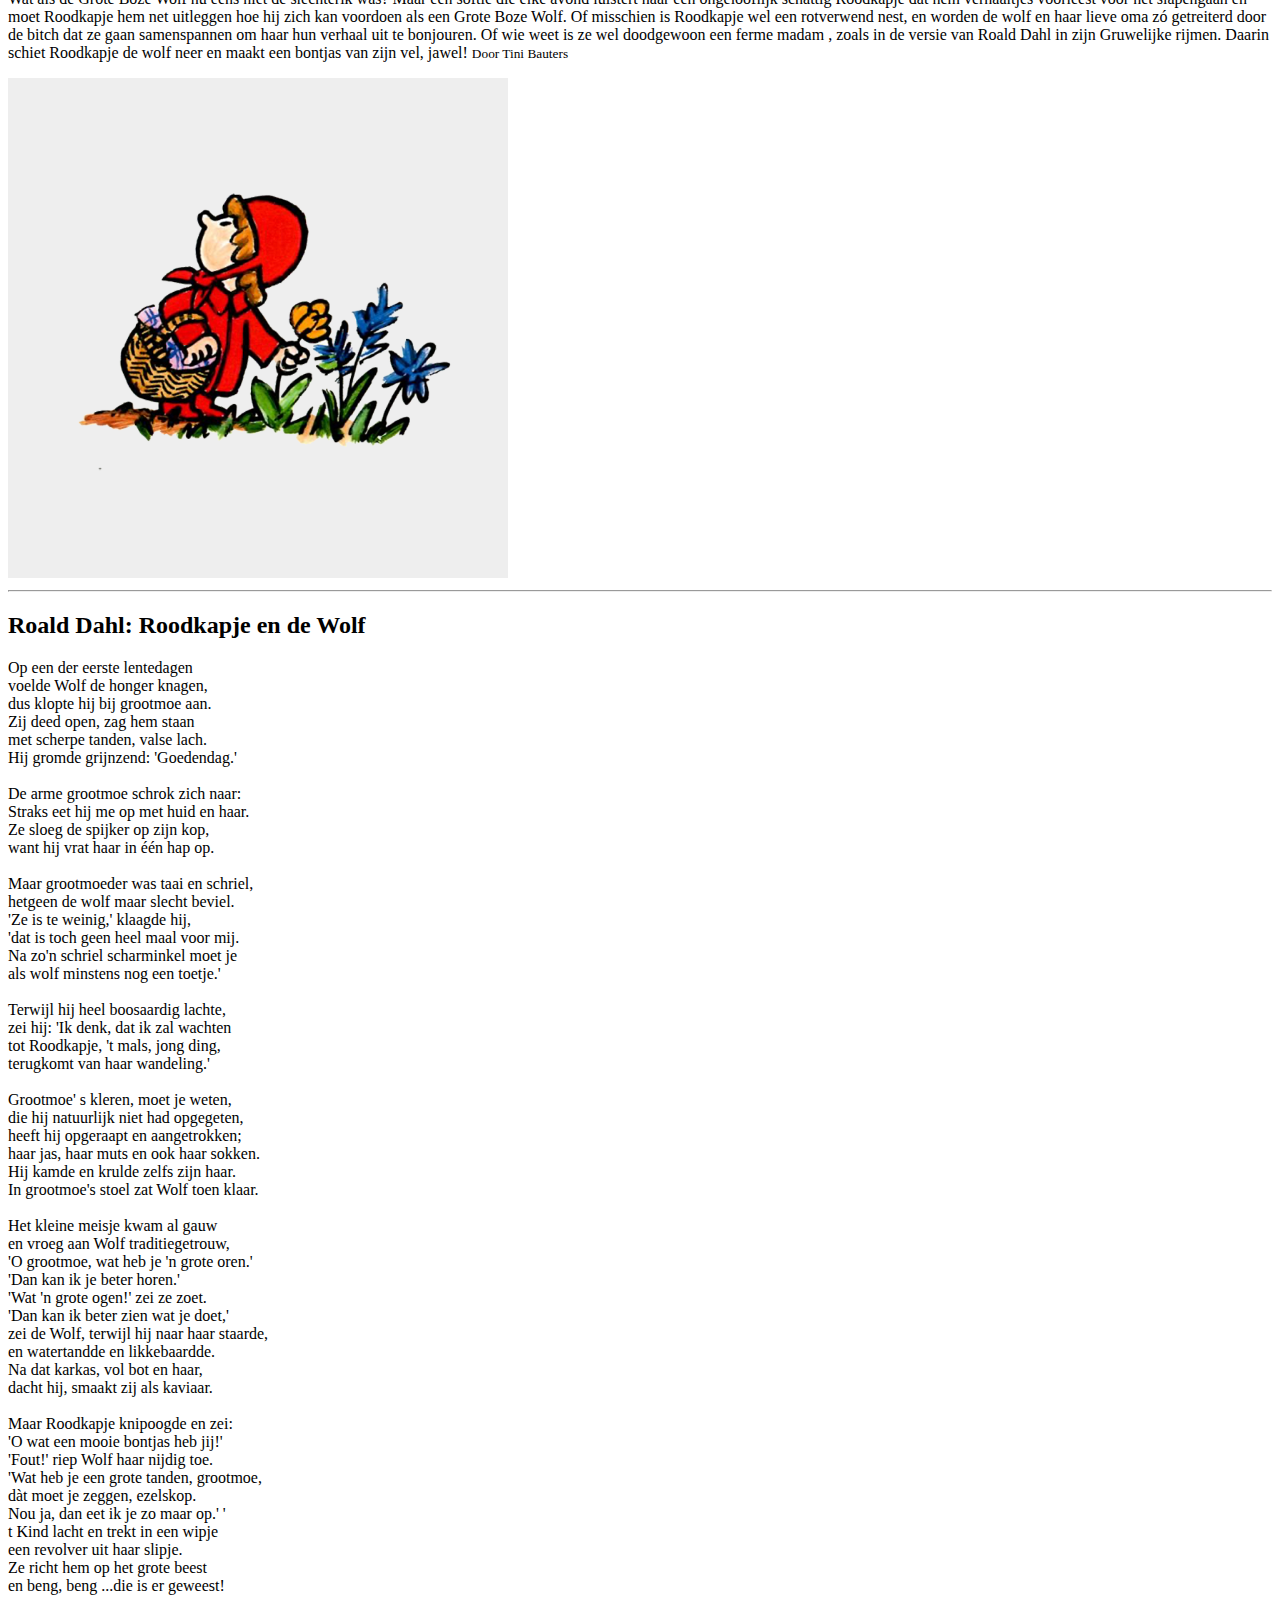
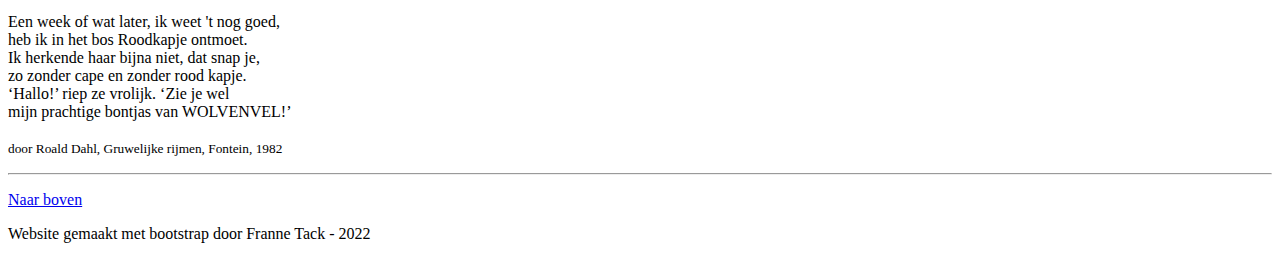
<file: tales/roodkapje.html>
<!DOCTYPE html>
<html lang="nl">
<head>
  <meta charset="UTF-8">
  <meta http-equiv="X-UA-Compatible" content="IE=edge">
  <meta name="viewport" content="width=device-width, initial-scale=1.0">
  <title>Grote Boze Wolf - Roodkapje</title>
  <link href="https://cdn.jsdelivr.net/npm/bootstrap@5.1.3/dist/css/bootstrap.min.css" rel="stylesheet" integrity="sha384-1BmE4kWBq78iYhFldvKuhfTAU6auU8tT94WrHftjDbrCEXSU1oBoqyl2QvZ6jIW3" crossorigin="anonymous">
  <link rel="stylesheet" href="style.css">
</head>
<body>

    <nav class="navbar navbar-dark bg-dark">
        <div class="container-fluid">
            <a class="navbar-brand" href="index.html">Grote Boze Wolf</a>
            <button class="navbar-toggler" type="button" data-bs-toggle="offcanvas" data-bs-target="#offcanvasNavbar" aria-controls="offcanvasNavbar">
                <span class="navbar-toggler-icon"></span>
            </button>
            <div class="offcanvas offcanvas-end bg-dark" tabindex="-1" id="offcanvasNavbar" aria-labelledby="offcanvasNavbarLabel">
                <div class="offcanvas-header">
                    <div></div>
                    <button type="button" class="btn-close btn-close-white text-reset" data-bs-dismiss="offcanvas" aria-label="Close"></button>
                </div>
                <div class="offcanvas-body">
                    <ul class="navbar-nav justify-content-end flex-grow-1 pe-3">
                        <li class="nav-item"><a class="nav-link" href="index.html">Home</a></li>
                        <li class="nav-item"><a class="nav-link active" aria-current="page" href="roodkapje.html">Roodkapje</a></li>
                        <li class="nav-item"><a class="nav-link" href="biggetjes.html">Drie Biggetjes</a></li>
                        <li class="nav-item"><a class="nav-link" href="geitjes.html">Zeven Geitjes</a></li>
                        <li class="nav-item"><a class="nav-link" href="peter.html">Peter en de wolf</a></li>
                    </ul>
                </div>
            </div>
        </div>
    </nav>

    <header class="container-fluid position-relative overflow-hidden pt-5 bg-light">
        <div class="row">
            <div aria-label="breadcrumb">
                <ol class="breadcrumb">
                    <li class="breadcrumb-item"><a class="btn btn-secondary" href="index.html">&larr;</a></li>
                </ol>
            </div>
            <div class="col-md mt-auto mb-auto pe-md-3 pe-xl-5 pt-md-5 pb-md-5  text-center">
                <h1 class="display-2 fw-normal">Roodkapje</h1>
                <p class="lead fw-normal">Er was eens een meisje dat altijd een rood mutsje droeg ...</p>
            </div>
            <div class="col-md text-center">
                <figure>
                    <img class=" aaah img-fluid me-md-5" src="images/roodkapje.png" alt="Roodkapje">
                </figure>
            </div>
        </div>
    </header>


    <div class="toast show position-fixed end-0 bottom-0">
        <div class="toast-header" style="height: 50px;">
            <img src="images/cookie.png" class="me-2 h-100" alt="koekje">
            <strong class="me-auto">Koekjes</strong>
            <button type="button" class="btn-close" data-bs-dismiss="toast" aria-label="Close"></button>
        </div>
        <div class="toast-body">
            Dit is een melding dat er op deze pagina koekjes worden verzameld voor oma.
        </div>
    </div>

    <main class="container marketing">

        <hr class="featurette-divider">

        <div class="row text-center">
            <div class="col-lg-4">
                <svg class="rounded-circle" width="140" height="140" xmlns="http://www.w3.org/2000/svg" role="img" aria-label="Placeholder: 140x140" preserveAspectRatio="xMidYMid slice" focusable="false">
                    <rect width="100%" height="100%" fill="#777"/>
                    <image href="images/Roodkapje-1.png" width="100%" height="100%"/>
                </svg>
      
                <p>Wat vooraf ging</p>
                <p><a class="btn btn-secondary" href="#Eerst">Lees &raquo;</a></p>
            </div><!-- /.col-lg-4 -->
            <div class="col-lg-4">
                <svg class="rounded-circle" width="140" height="140" xmlns="http://www.w3.org/2000/svg" role="img" aria-label="Placeholder: 140x140" preserveAspectRatio="xMidYMid slice" focusable="false">
                    <rect width="100%" height="100%" fill="#777"/>
                    <image href="images/Roodkapje-2.png" width="100%" height="100%"/>
                </svg>

                <p>De schrijvers</p>
                <p><a class="btn btn-secondary" href="#Tweede">Lees &raquo;</a></p>
            </div><!-- /.col-lg-4 -->
            <div class="col-lg-4">
                <svg class="rounded-circle" width="140" height="140" xmlns="http://www.w3.org/2000/svg" role="img" aria-label="Placeholder: 140x140" preserveAspectRatio="xMidYMid slice" focusable="false">
                    <rect width="100%" height="100%" fill="#777"/>
                    <image href="images/Roodkapje-3.png" width="100%" height="100%"/>
                </svg>

                <p>Wat als ...</p>
                <p><a class="btn btn-secondary" href="#Derde">Lees &raquo;</a></p>
            </div><!-- /.col-lg-4 -->
        </div>


        <hr class="featurette-divider" id="Eerst">

        <div class="row featurette">
            <div class="col-md-7">
                <h2 class="featurette-heading">Wat vooraf ging</h2>
                <p class="lead">
                    De ongeëvenaarde slechterik die tegenwoordig Roodkapje verleidt, liep blijkbaar in de eerste eeuw na Christus rond in het Midden-Oosten, in een verhaal dat ‘de wolf en de kinderen’ heette. <br>
                    Van hieruit verspreidde het verhaal zich naar Europa, Afrika en later naar Azië. 
                    Omdat de overlevering grotendeels mondeling verliep, ontstonden er verschillende versies. 
                    De Chinese Roodkapje werd bijvoorbeeld door een tijger opgegeten en in Iran was het meisje een jongen. 
                    Ook in Europa veranderde het verhaal in de loop van de tijd. 
                    Zo was Roodkapje in de eerste versies vaak een rondborstige maagd en 
                    werd zij in de latere verhalen juist geportretteerd als een kleuter. <br>
                    In de middeleeuwen werd Roodkapje in Europa een echt volksverhaal. 
                    Volwassen vrouwen vertelden het aan hun kinderen om hen iets te leren over wat wel of juist niet te doen. 
                    Het was in deze tijd nog lang niet te vergelijken met het sprookje dat wij nu kennen. 
                    Het verhaal kende vaak een slechte afloop en was vooral bedoeld voor jongvolwassenen. <br>
                    <small class="text-muted">Door Tini Bauters</small>
                </p>
            </div>
            <div class="col-md-5">
                <svg class="bd-placeholder-img bd-placeholder-img-lg featurette-image img-fluid mx-auto" width="500" height="500" xmlns="http://www.w3.org/2000/svg" role="img" aria-label="Placeholder: 500x500" preserveAspectRatio="xMidYMid slice" focusable="false">
                    <rect width="100%" height="100%" fill="#eee"/>
                    <image href="images/Roodkapje-1.png" width="100%" height="100%"/>
                </svg>
    
            </div>
        </div>
    
        <hr class="featurette-divider" id="Tweede">
    
        <div class="row featurette">
            <div class="col-md-7 order-md-2">
                <h2 class="featurette-heading">De schrijvers</h2>
                <p class="lead">
                    De Franse auteur Charles Perrault was in 1695 de eerste die dit soort volksverhalen en 
                    sprookjes bundelde onder de titel Sprookjes van Moeder de Gans 
                    (Histoires ou contes du temps passé, avec des moralités: Contes de ma mère l'Oye). 
                    De bundel was bedoeld voor Elisabeth Charlotte d’Orléans, de nicht van koning Lodewijk XIV. 
                    Net als de middeleeuwse volksverhalen had het verhaal van Roodkapje bij Perrault ook een heel ander karakter. 
                    Zo eindigde Roodkapje in haar blootje in het bed van de wolf en 
                    werd ze uiteindelijk opgegeten zonder vervolgens gered te worden. 
                    In het oude manuscript is een aanwijzing geschreven dat de woorden “om je op te eten!” 
                    met luide stem uitgesproken moeten worden om het luisterende kind schrik aan te jagen. <br>
                    Toen de gebroeders Grimm een dikke eeuw na Perrault het verhaaltje herschreven, 
                    kreeg het alweer een andere wending. 
                    Deze versie was een stuk minder wreed dan zijn voorgangers en zwakte de morele les van het sprookje af. 
                    De wolf gaat nadat hij de grootmoeder en Roodkapje heeft opgegeten een middagdutje doen, 
                    waarna een jager die toevallig voorbij komt de buik van de wolf open knipt en zo de twee ongelukkigen redt. 
                    Samen vullen ze vervolgens de buik van de wolf met stenen, waardoor deze uiteindelijk sterft. <br>
                    Er zijn aardig wat andere verhalen die Perrault en de Gebroeders Grimm op het Roodkapje-idee kunnen gebracht hebben. 
                    Zo vertelt een Zweedse ballade hoe een meisje moet gaan waken bij een lijk. 
                    Onderweg ontmoet zij ook een wolf en klimt angstig in een boom. De wolf graaft de wortels op en de boom stort neer. 
                    Of deze: in de eerste helft van de 11e eeuw schreef Egbert van Luik ‘De puella a lupellis servata’ 
                    in de ‘Fecunda Ratis’. Hierin vertelde hij over een vijfjarig meisje dat een rood wollen tuniekje droeg. 
                    Zij dwaalde onoplettend rond in het woud en werd door een wolf gevangen als voedsel voor zijn jongen. 
                    Maar om haar zachte wollen jurkje werd ze echter niet opgegeten, maar gestreeld. 
                    In 1569 schreef Filips van Marnix dan weer over de sage van Rootcousken. 
                    Geen idee of dat lieve kind ook een wolf tegenkwam. <br>
                    <small class="text-muted">Door Tini Bauters</small>
                </p>
            </div>
            <div class="col-md-5 order-md-1">
                <svg class="bd-placeholder-img bd-placeholder-img-lg featurette-image img-fluid mx-auto" width="500" height="500" xmlns="http://www.w3.org/2000/svg" role="img" aria-label="Placeholder: 500x500" preserveAspectRatio="xMidYMid slice" focusable="false">
                    <rect width="100%" height="100%" fill="#eee"/>
                    <image href="images/Roodkapje-2.png" width="100%" height="100%"/>
                </svg>
    
            </div>
        </div>
    
        <hr class="featurette-divider" id="Derde">
    
        <div class="row featurette">
            <div class="col-md-7">
                <h2 class="featurette-heading">Wat als de Grote Boze Wolf nu eens niet de slechterik was?</h2>
                <p class="lead">
                    Wat als de Grote Boze Wolf nu eens niet de slechterik was? 
                    Maar een softie die elke avond luistert naar een ongelooflijk schattig Roodkapje 
                    dat hem verhaaltjes voorleest voor het slapengaan en 
                    moet Roodkapje hem net uitleggen hoe hij zich kan voordoen als een Grote Boze Wolf.
                    Of misschien is Roodkapje wel een rotverwend nest, 
                    en worden de wolf en haar lieve oma zó getreiterd door de bitch dat ze gaan samenspannen 
                    om haar hun verhaal uit te bonjouren. 
                    Of wie weet is ze wel doodgewoon een ferme madam , 
                    zoals in de versie van Roald Dahl in zijn Gruwelijke rijmen. 
                    Daarin schiet Roodkapje de wolf neer en maakt een bontjas van zijn vel, jawel!
                    <small class="text-muted">Door Tini Bauters</small>
                </p>
            </div>
            <div class="col-md-5">
                <svg class="bd-placeholder-img bd-placeholder-img-lg featurette-image img-fluid mx-auto" width="500" height="500" xmlns="http://www.w3.org/2000/svg" role="img" aria-label="Placeholder: 500x500" preserveAspectRatio="xMidYMid slice" focusable="false">
                    <rect width="100%" height="100%" fill="#eee"/>
                    <image href="images/Roodkapje-3.png" width="100%" height="100%"/>
                </svg>
    
            </div>
        </div>
    
        <hr class="featurette-divider">

        <div class="row fwaturette">
            <div class="col-md-3"></div>
            <div class="col text-center">
                <h2 class="featurette-heading">Roald Dahl: Roodkapje en de Wolf</h2>
                <p class="lead">
                    Op een der eerste lentedagen <br>
                    voelde Wolf de honger knagen, <br>
                    dus klopte hij bij grootmoe aan. <br>
                    Zij deed open, zag hem staan <br>
                    met scherpe tanden, valse lach. <br>
                    Hij gromde grijnzend: 'Goedendag.' <br>
                    <br>
                    De arme grootmoe schrok zich naar: <br>
                    Straks eet hij me op met huid en haar. <br>
                    Ze sloeg de spijker op zijn kop, <br>
                    want hij vrat haar in één hap op. <br>
                    <br>
                    Maar grootmoeder was taai en schriel, <br>
                    hetgeen de wolf maar slecht beviel. <br>
                    'Ze is te weinig,' klaagde hij, <br>
                    'dat is toch geen heel maal voor mij. <br>
                    Na zo'n schriel scharminkel moet je <br>
                    als wolf minstens nog een toetje.' <br>
                    <br>
                    Terwijl hij heel boosaardig lachte, <br>
                    zei hij: 'Ik denk, dat ik zal wachten <br>
                    tot Roodkapje, 't mals, jong ding, <br>
                    terugkomt van haar wandeling.' <br>
                    <br>
                    Grootmoe' s kleren, moet je weten, <br>
                    die hij natuurlijk niet had opgegeten, <br>
                    heeft hij opgeraapt en aangetrokken; <br>
                    haar jas, haar muts en ook haar sokken. <br>
                    Hij kamde en krulde zelfs zijn haar. <br>
                    In grootmoe's stoel zat Wolf toen klaar. <br>
                    <br>
                    Het kleine meisje kwam al gauw <br>
                    en vroeg aan Wolf traditiegetrouw, <br>
                    'O grootmoe, wat heb je 'n grote oren.' <br>
                    'Dan kan ik je beter horen.' <br>
                    'Wat 'n grote ogen!' zei ze zoet. <br>
                    'Dan kan ik beter zien wat je doet,' <br>
                    zei de Wolf, terwijl hij naar haar staarde, <br>
                    en watertandde en likkebaardde. <br>
                    Na dat karkas, vol bot en haar, <br>
                    dacht hij, smaakt zij als kaviaar. <br>
                    <br>
                    Maar Roodkapje knipoogde en zei: <br>
                    'O wat een mooie bontjas heb jij!' <br>
                    'Fout!' riep Wolf haar nijdig toe. <br>
                    'Wat heb je een grote tanden, grootmoe, <br>
                    dàt moet je zeggen, ezelskop. <br>
                    Nou ja, dan eet ik je zo maar op.' ' <br>
                    t Kind lacht en trekt in een wipje <br>
                    een revolver uit haar slipje. <br>
                    Ze richt hem op het grote beest <br>
                    en beng, beng ...die is er geweest! <br>
                    <br>
                    Een week of wat later, ik weet 't nog goed, <br>
                    heb ik in het bos Roodkapje ontmoet. <br>
                    Ik herkende haar bijna niet, dat snap je, <br>
                    zo zonder cape en zonder rood kapje. <br>
                    ‘Hallo!’ riep ze vrolijk. ‘Zie je wel <br>
                    mijn prachtige bontjas van WOLVENVEL!’ <br>
                    <br>
                    <small class="text-muted">door Roald Dahl, Gruwelijke rijmen, Fontein, 1982</small>
                </p>
            </div>
            <div class="col-md-3"></div>
        </div>

        <hr class="featurette-divider">

    </main>

    <footer class="container">
        <p class="float-end"><a href="#" class="link-dark">Naar boven</a></p>
        <p>Website gemaakt met bootstrap door Franne Tack - 2022</p>
    </footer>

    <script 
        src="https://cdn.jsdelivr.net/npm/bootstrap@5.1.3/dist/js/bootstrap.bundle.min.js" 
        integrity="sha384-ka7Sk0Gln4gmtz2MlQnikT1wXgYsOg+OMhuP+IlRH9sENBO0LRn5q+8nbTov4+1p" 
        crossorigin="anonymous">
    </script>
</body>
</html>
</file>
<file: styles.css>
html{
	font-family:"Source Sans Pro", Arial, "Helvetica Neue", Helvetica, sans-serif;
	background-color: #111634;
}

main{
	width: 90%;
    margin-left: auto;
    margin-right: auto;
	color: #F5F3F4;
}

h1{
	color: #D04828;
	font-size: 15vw;
	font-weight: 400;
	text-align: center;
	margin-top: 0px;
	margin-bottom: 0px;
	padding-bottom: 0px;
	font-family: 'Are You Serious';

}

.tekeningen h1{
	padding-top: 14vw;
	line-height: 15vw;
	font-size: 20vw;

}

.tekeningen{
	background-image: url(images/achtergrond.png);
	background-position: top;
	background-size: 90%;
	background-repeat: no-repeat;
	height: auto;
	padding-bottom: 5vw;
}

h2{
	color: #D78635;
	font-size: 2vw;
	font-weight: 600;
	text-align: center;
	font-family: "Gloria Hallelujah";
	text-indent: 25vw;
	margin-top: -3vw;
	padding-top: 0px;
	line-height: 3vw;
}

.tekeningen h2{
	margin-top: 0px;
	font-size: 2vw;
}

.blokjes{
	max-width: 600px;
	min-height: 350px;
	margin: 100px auto 20px auto;
	padding-top: 0px;
}

.normaal{
	max-width: 600px;
	margin: 20px auto 20px auto;
}

section.blokjes:last-child{
	margin-bottom: 200px;
}

h3{
	font-size: 25px;
	color: #D04828;
	font-family: "Gloria Hallelujah";
	margin: 20px;
}

.rechts figure img{
	float: right;
}

.links figure img{
	float: left;
}

.rechts h3{
	text-align: right;
}

p.uitleg{
	color: #F5F3F4;
	font-size: 20px;
	font-weight: 300;
	margin: 20px;
}

p.uitleg a{
	text-decoration: underline;
	color: #F5F3F4;
}

.rechts p{
	text-align: right;
}

.blokjes figure{
	margin: 0px;
}

img.rond{
	margin: 0px 20px 20px 20px;
	width: 1500%;
	max-width: 350px;
	clip-path: circle(50% at 50% 50%);
	shape-outside: url(images/Ellipse\ 1.png);
	shape-image-threshold: 0.2;
	shape-margin: 20px;
}

p.knop a{
	text-decoration: none;
	font-weight: 600;
	font-family: "Gloria Hallelujah";
	color: #F5F3F4;
	padding: 5px 20px;
	background-color: #D04828;
	border-radius: 5px;
}

p.mail{
	text-align: center;
}

p.knop a:hover{
	background-color: #F5F3F4;
	color: #111634;
}

p.knop a:active{
	background-color: #F5F3F4;
	color: #D04828;
}

ul{
	display: flex;
	justify-content: flex-end;
	list-style-type: none;
	border-width: 0.17vw;
	border-style: none none solid none ;
	border-color: #F5F3F4;
	padding-bottom: 0px;
	height: 1.3vw;
	padding: 0px 40px 0px 0px;
	margin-top: 0px;
}

li{
	padding: 10px 20px;
	padding-top: 0px;

}


a.navigatie{
	text-decoration: none;
	font-size: 1.5vw;
	font-family: "Gloria Hallelujah";
  	color: #F5F3F4;
	margin: 0px;
	padding: 0px 2px;
  	text-align: center;
	display: inline;
	background-color: #111634;
	line-height: 1.7vw;
}

a.navigatie:hover{
	color: #D04828;
}

p.logo{
	display: inline-block;
	line-height: 20px;
	padding: 0px;
	padding-top: 2vw;
	margin: 0px;
	margin-left: 1.5vw;
}

p.logo a{
	text-decoration: none;
	font-size: 4.5vw;
	font-family: 'Are You Serious';
	color: #D04828;
	padding: 5px;
}

.projecten{
	display: flex;
	flex-wrap: wrap;
	justify-content: center;
	align-items: stretch;
	gap: 20px;
	margin-bottom: 100px;
}

.project{
	border: 5px solid;
	border-color: #D78635;
	border-radius: 10px;
	max-width: 400px;
}

article{
	text-align: center;
	padding-top: 20px;
	padding-bottom: 20px;
}

.project a{
	text-decoration: none;
	color: #F5F3F4;
}

.project:hover{
	border-color: #80BFAD;
}

article h3{
	margin-top: 0px;
	margin-bottom: 10px;
}

.project article img{
	width: 90%;
	margin-bottom: 20px;
	border: 2px solid #F5F3F4;
}

article table{
	display: inline;
}

article th{
	font-weight: 400;
	text-align: left;
	padding-left: 10px;
}

.fotokeuze{
	display: grid;
	grid-template-columns: 1fr 1fr 1fr 1fr 1fr 1fr;
	grid-template-rows: 1fr 1fr 1fr;
	grid-template-areas: 
		"title title title title title title" 
		"photo photo photo photo photo photo"
		"photo photo photo photo photo photo";
	margin-left: auto;
	margin-right: auto;
	max-width: 560px;
	padding-bottom: 20px;
	margin-bottom: 900px;
	background-color: #80BFAD;
	border-radius: 10px 10px 0px 0px;
	position: relative;
}

.fotokeuze h3{
	grid-area: title;
}

.nietzichtbaar{
	display: none;
}

.miniFoto{
	grid-area: photo;
	cursor: pointer;
	margin: 5px;
}

.test{
	position: absolute;
	top: 200px;
	right: 0;
}

img.groot{
	display: none;
	width: 560px;
}

.miniFoto img{
	box-sizing: border-box;
	object-fit: cover;
	width: 15vw;
	height: 15vw;
	max-width: 70px;
	max-height: 70px;
}

.keuze label>img:hover{
	border: 2px solid #D04828;
}

input[type=radio]:checked + .keuze label>img {
	border: 2px solid #D78635;
}

input[type=radio]:checked + .keuze .test img.groot{
	display: block;
}

legend{
	font-family: "Gloria Hallelujah";
	color:#D78635;
	font-size: 30px;
	padding-left: 5px;
	padding-right: 5px;
	margin-left: 10px;
}

fieldset{
	border-radius: 20px;
	border-width: 10px;
	border-color: #80BFAD;
	border-style: solid;
	width: 560px;
	margin-left: auto;
	margin-right: auto;
	padding: 0px;
	margin-bottom: 100px;
}

fieldset table tr th{
	vertical-align: top;
	font-weight: 400;
	text-align: left;
	padding-left: 10px;
	font-family: "Gloria Hallelujah";
}

textarea{
	width: 430px;
}

fieldset table tr.bericht{
	color:#D78635;
	font-size: 20px;
}

input.knop{
	all: unset;
	background-color: #80BFAD;
	color: #111634;
	font-family: "Gloria Hallelujah";
	font-weight: 700;
	padding: 0px 10px;
	border-radius: 5px;
}

.hamburger{
	display: none;
}

.hamIcoon{
	display: none;
	float: right;
}

hr{
	display: none;
	margin: 12px 0px 12px 0px;
	border-style: none none solid none ;
	border-color: #F5F3F4;
	border-width: 00.7vw;
}

@media screen and (max-width: 1200px) {
	a.navigatie{
		font-size: 2vw;
		line-height: 1.5vw;
	}

	ul{
		height: 1.5vw;
	}

	.tekeningen{
		background-image: url(images/achtergrond-ipad.png);
		padding-bottom: 200px;
	}

	.tekeningen h1 {
		padding-top: 17vw;
	}

	p.logo a{
		font-size: 5.5vw;
	}
}

@media screen and (max-width: 800px) {

	header{
		position: relative;
	}

	.tekeningen{
		background-image: url(images/achtergrond-smartphone.png);
		padding-bottom: 90vw;
		background-size: 100%;
	}

	.tekeningen h1 {
		padding-top: 35vw;
		font-size: 30vw;
		line-height: 22vw;
	}

	.tekeningen h2{
		font-size: 4vw;
	}

	.hamIcoon{
		display: inline;
		margin: 0px;
	}

	.icoontje{
		width: 7vw;
		max-width: 50px;
	}

	li{
		display: block;
		clear: both;
		margin: 0px;
		padding: 0px;
	}

	ul{
		border-style: none;
		display: none;
		height: 0px;
		margin: 0px;
		margin-top: 7vw;
		padding: 0px;
		position: absolute;
		top: 0;
		right: 0;
	}

	p.logo a{
		font-size: 7vw;
	}

	input[type=checkbox]:checked + ul {
		display: block;
	}

	a.navigatie{
		display: block;
		clear: both;
		background-color: #D78635;
		font-size: 4vw;
		line-height: 5vw;
		margin: 0px;
		padding: 10px;
		width: 30vw;
	}

	hr{
		display: block;
	}

	.rechts figure img{
		float: none;
	}
	
	.links figure img{
		float: none;
	}

	.blokjes{
		margin: 100px auto 20px auto;
	}

	img.rond{
		display: block;
		margin-left: auto;
		margin-right: auto;
		width: 70vw;
	}

	.rechts h3{
		text-align: left;
	}

	.rechts p{
		text-align: left;
	}

	h1{
		font-size: 20vw;
	}

	p.knop a{
		margin: 0px;
	}

	p.uitleg{
		margin: 0px;
	}

	.blokjes h3{
		margin-left: 0px;
		margin-right: 0px;
	}

	main{
		width: 100%;
		margin: 0px;
	}

	h2{
		font-size: 5vw;
	}

	img.groot{
		width: 95vw;
		max-width: 560px;
	}

	.fotokeuze{
		width: 95vw;
	}

	fieldset{
		max-width: 560px;
		width: 70vw;
		border-width: 1.2vw;
	}

	textarea{
		max-width: 430px;
		width: 50vw;
	}

	legend{
		font-size: 7vw;
	}

	input[type=text]{
		max-width: 170px;
		width: 50vw;
	}

	input[type=email]{
		max-width: 170px;
		width: 50vw;
	}

	select{
		max-width: 170px;
		width: 50vw;
	}
}
</file>
<file: tales/style.css>
.wolf{
    font-family: 'Eater', cursive;
}

.aaah{
    max-height: 480px !important;
}
</file>
